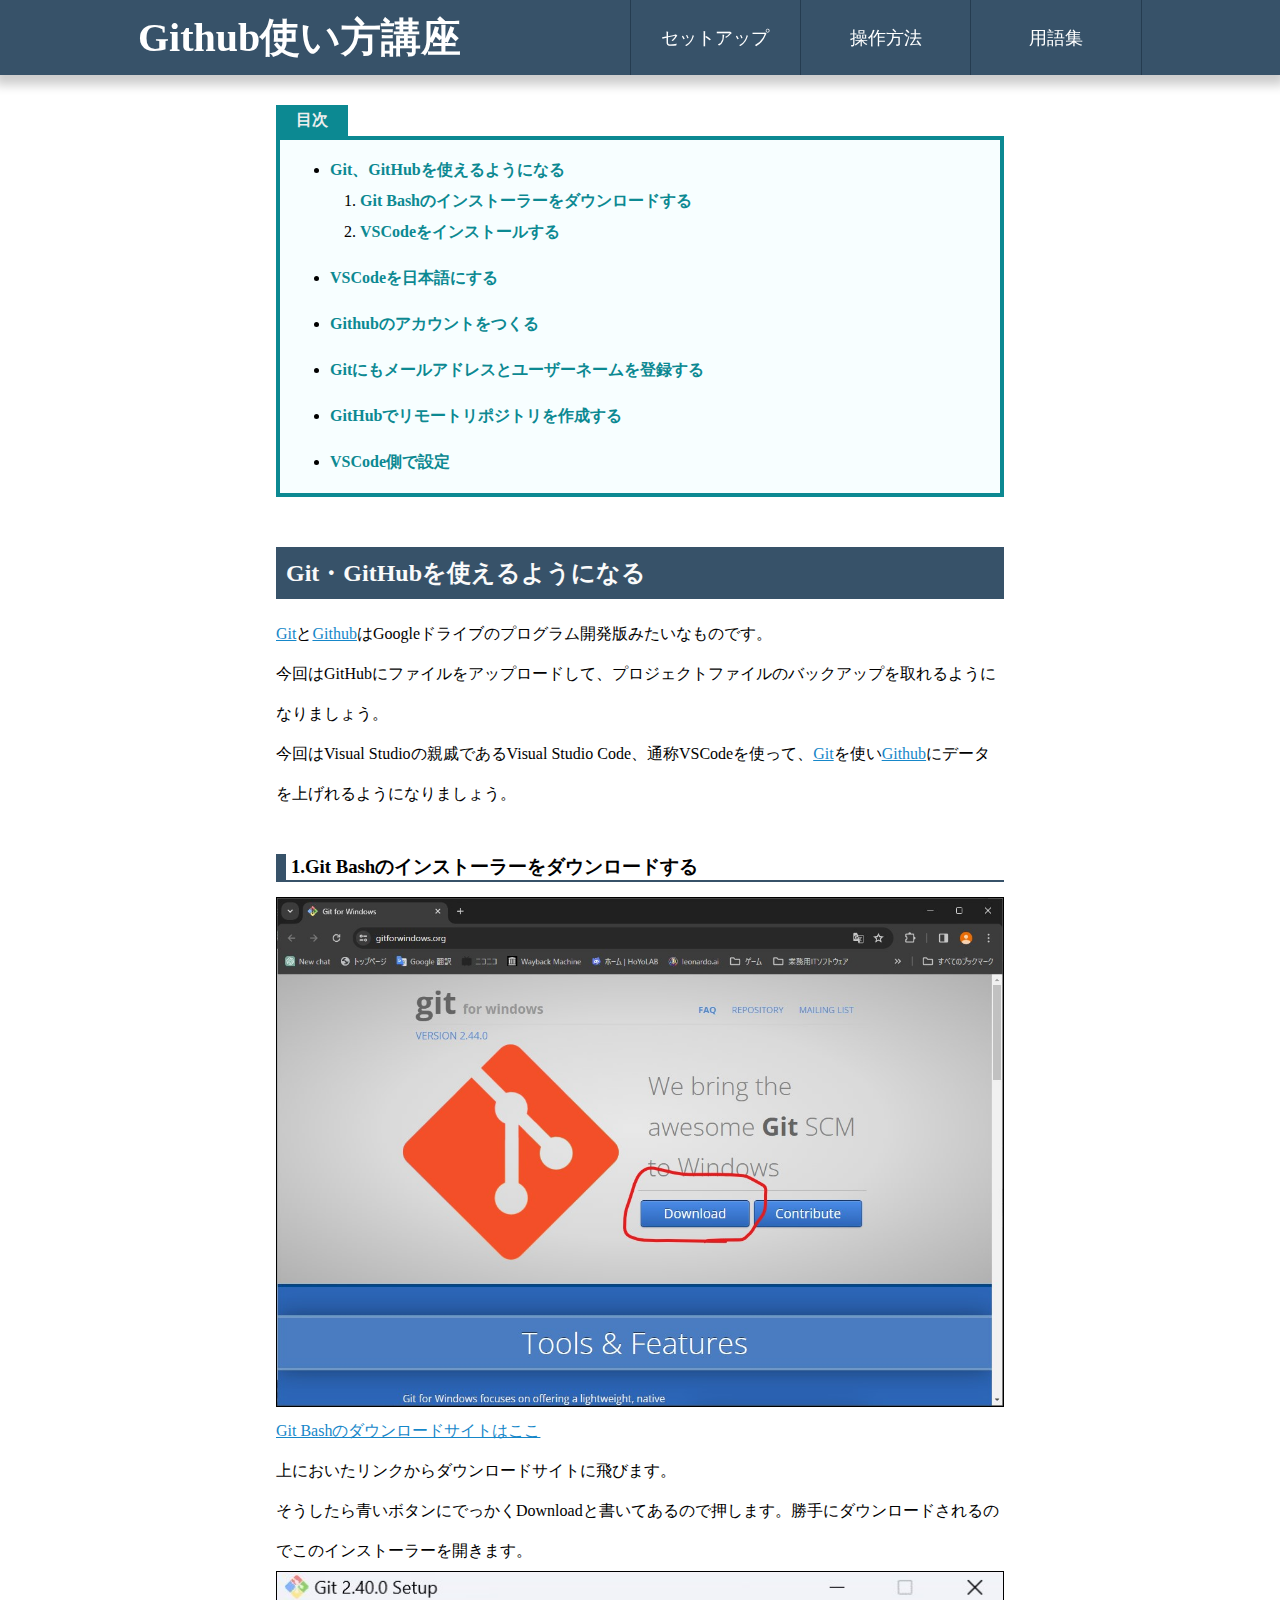
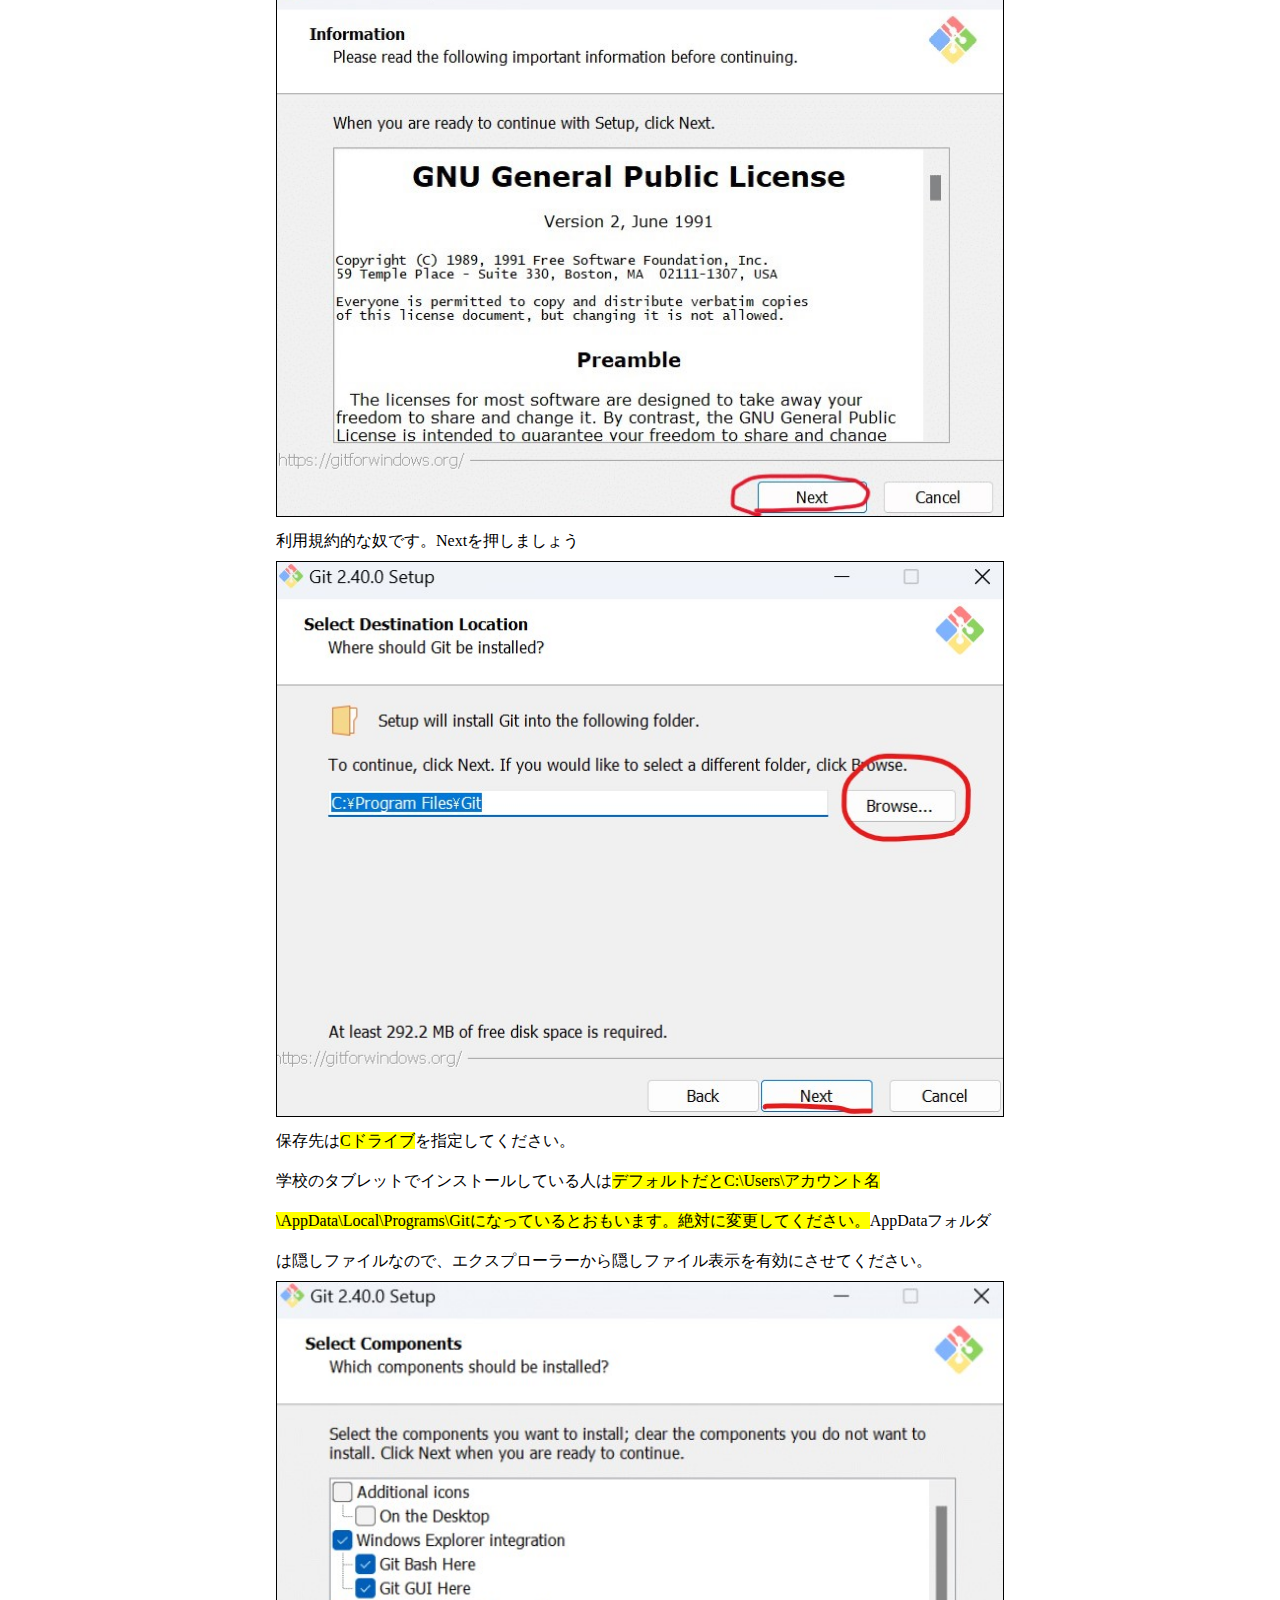
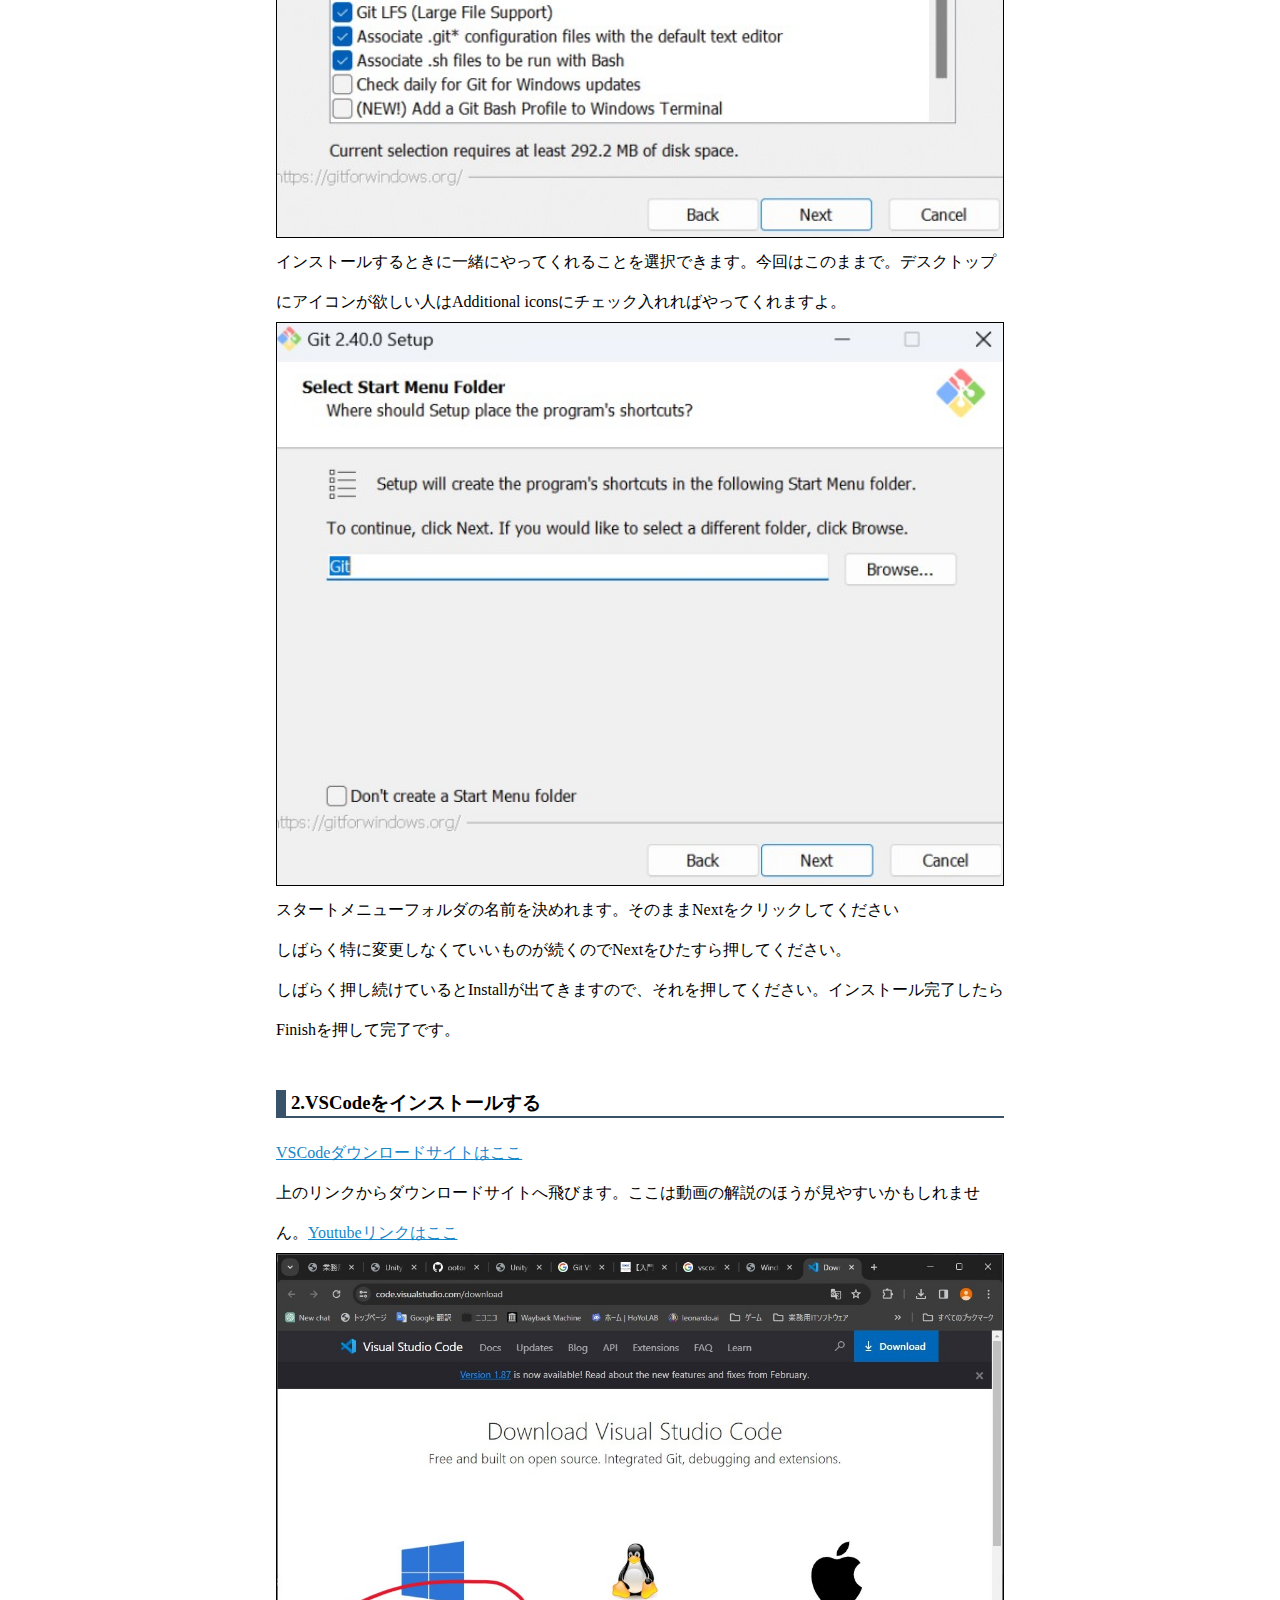
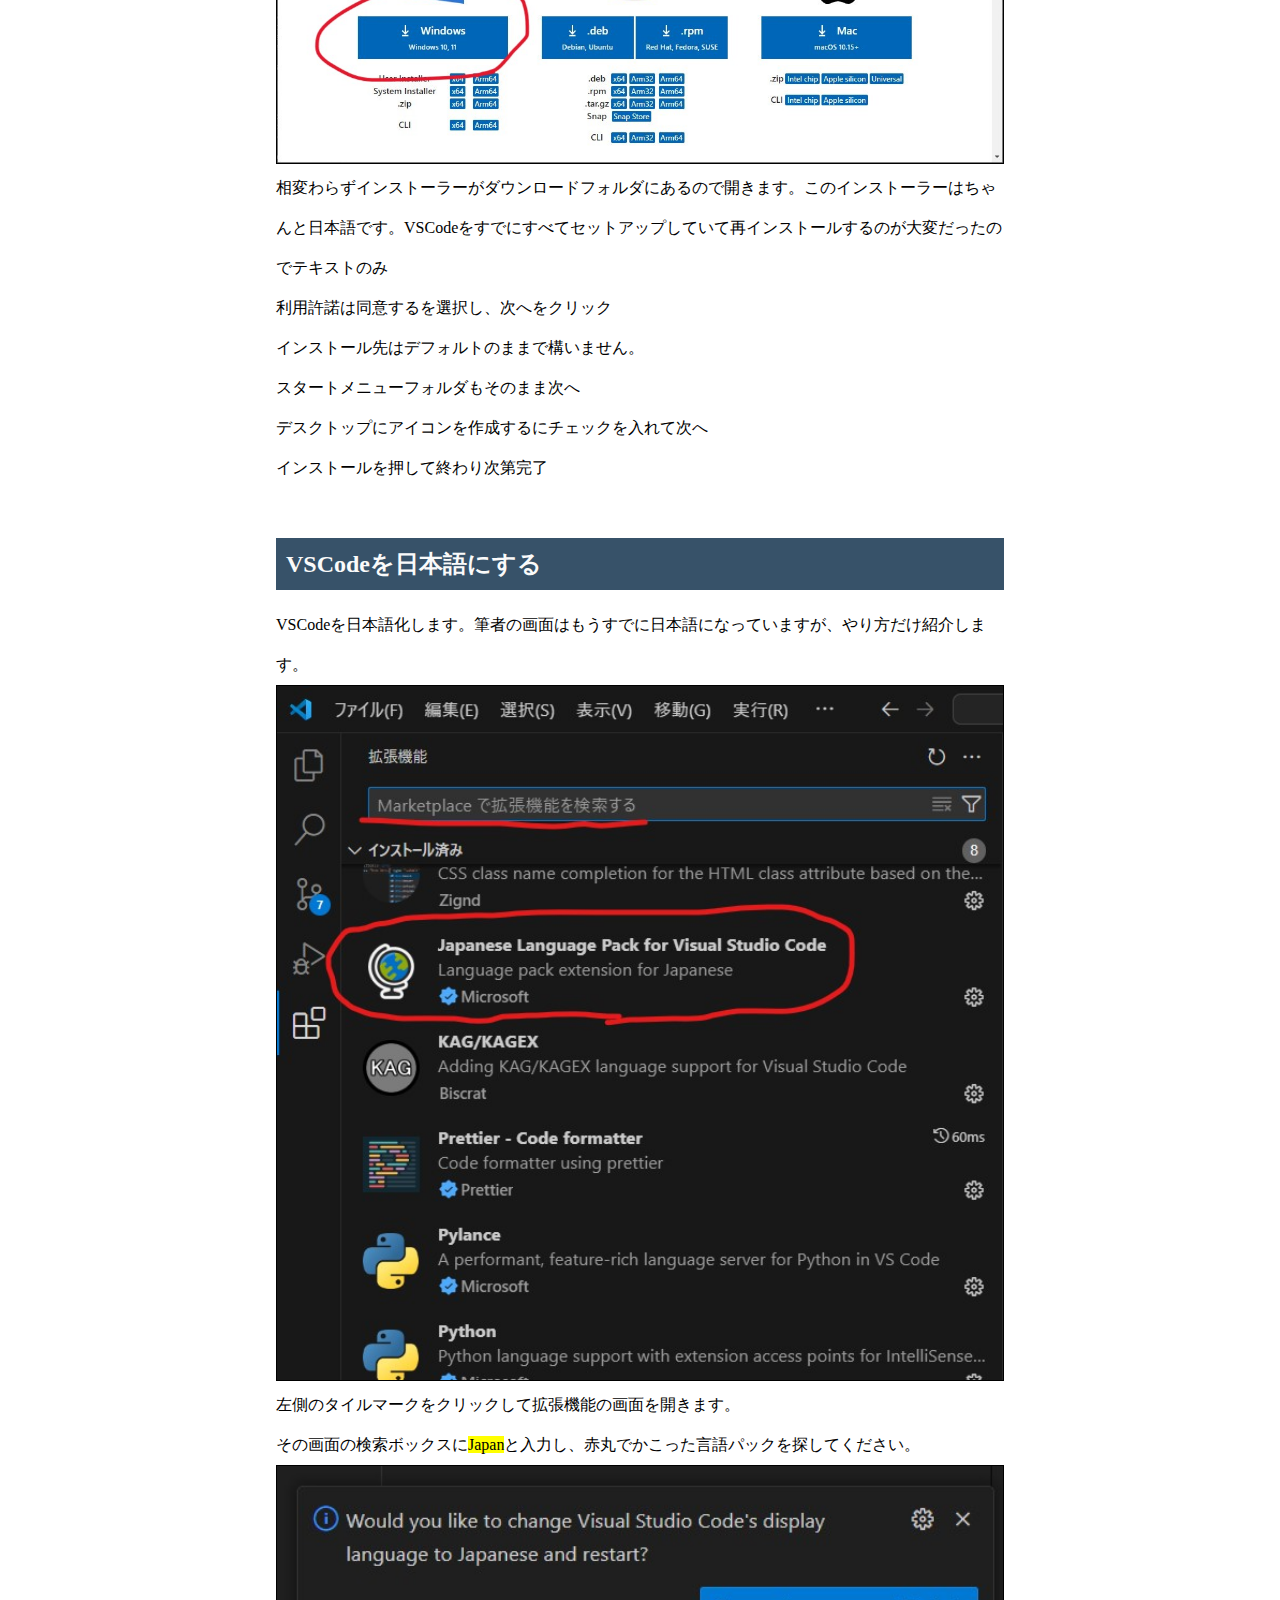
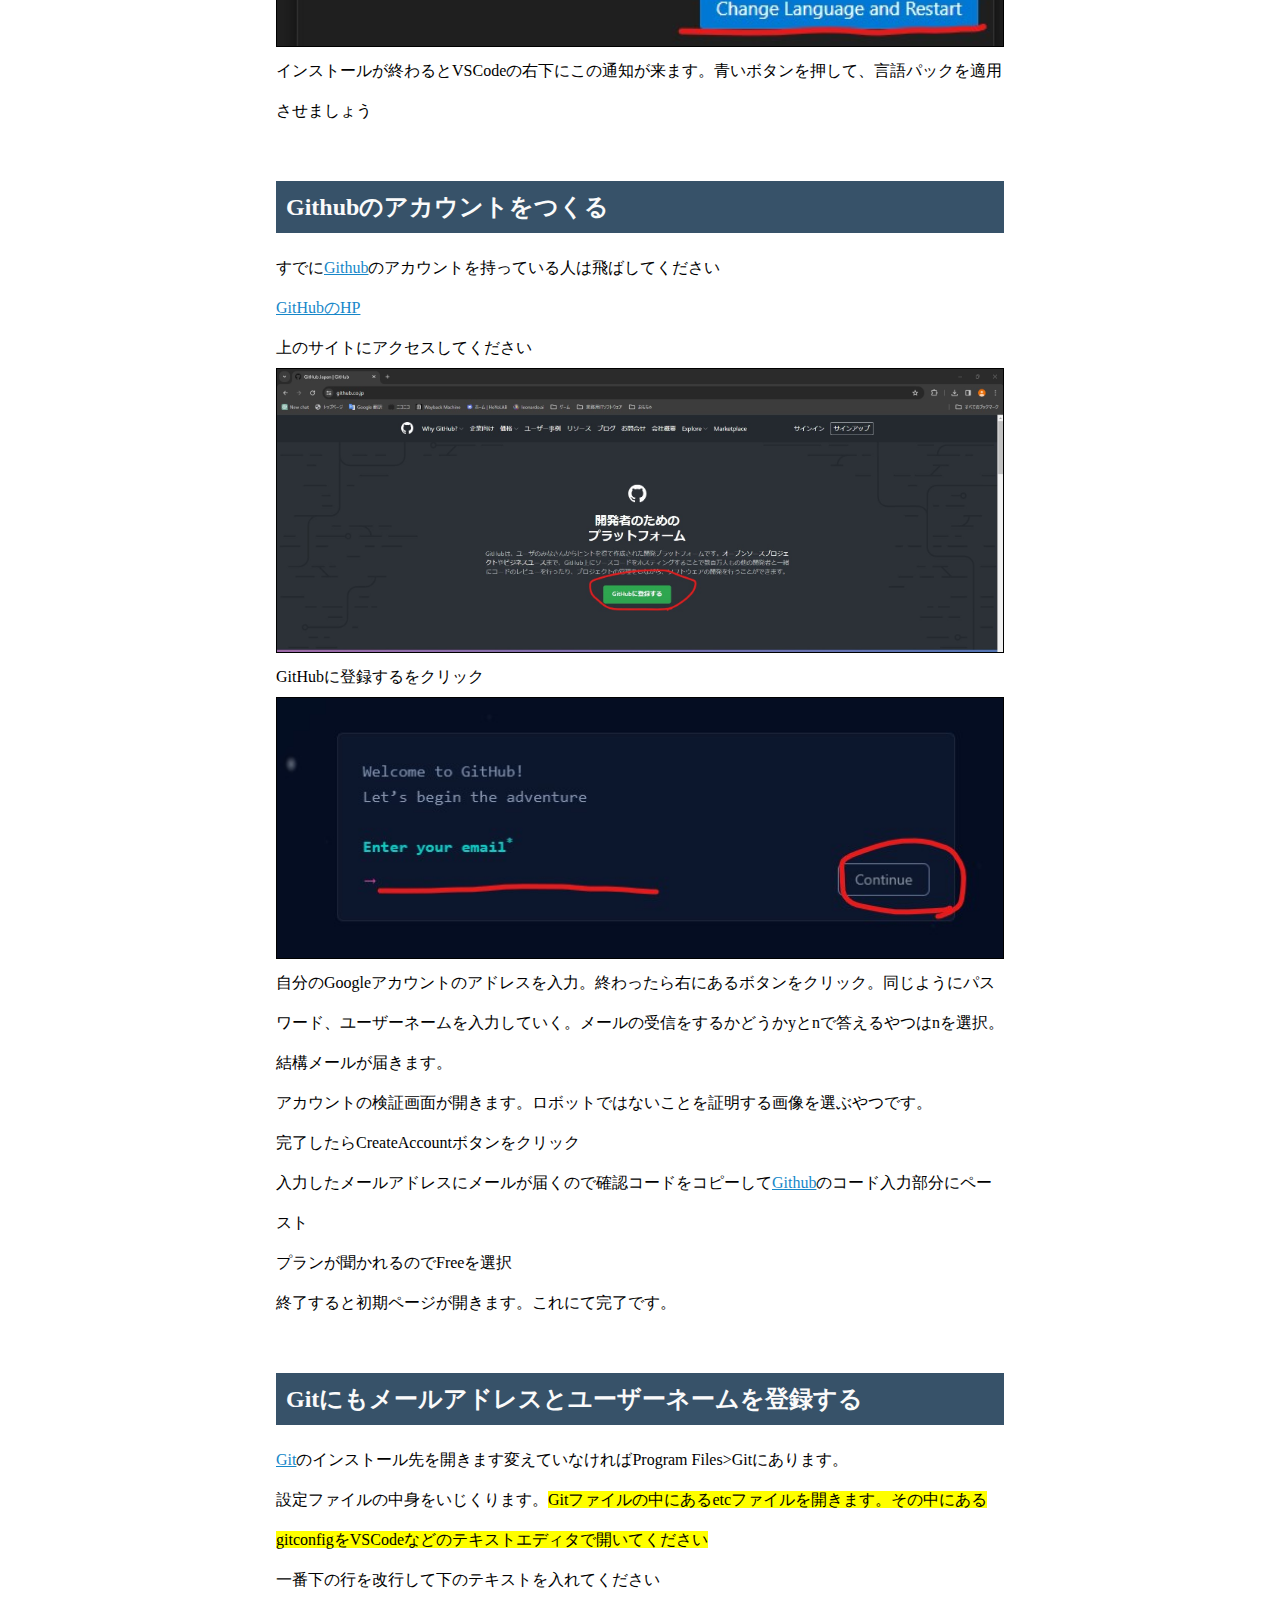
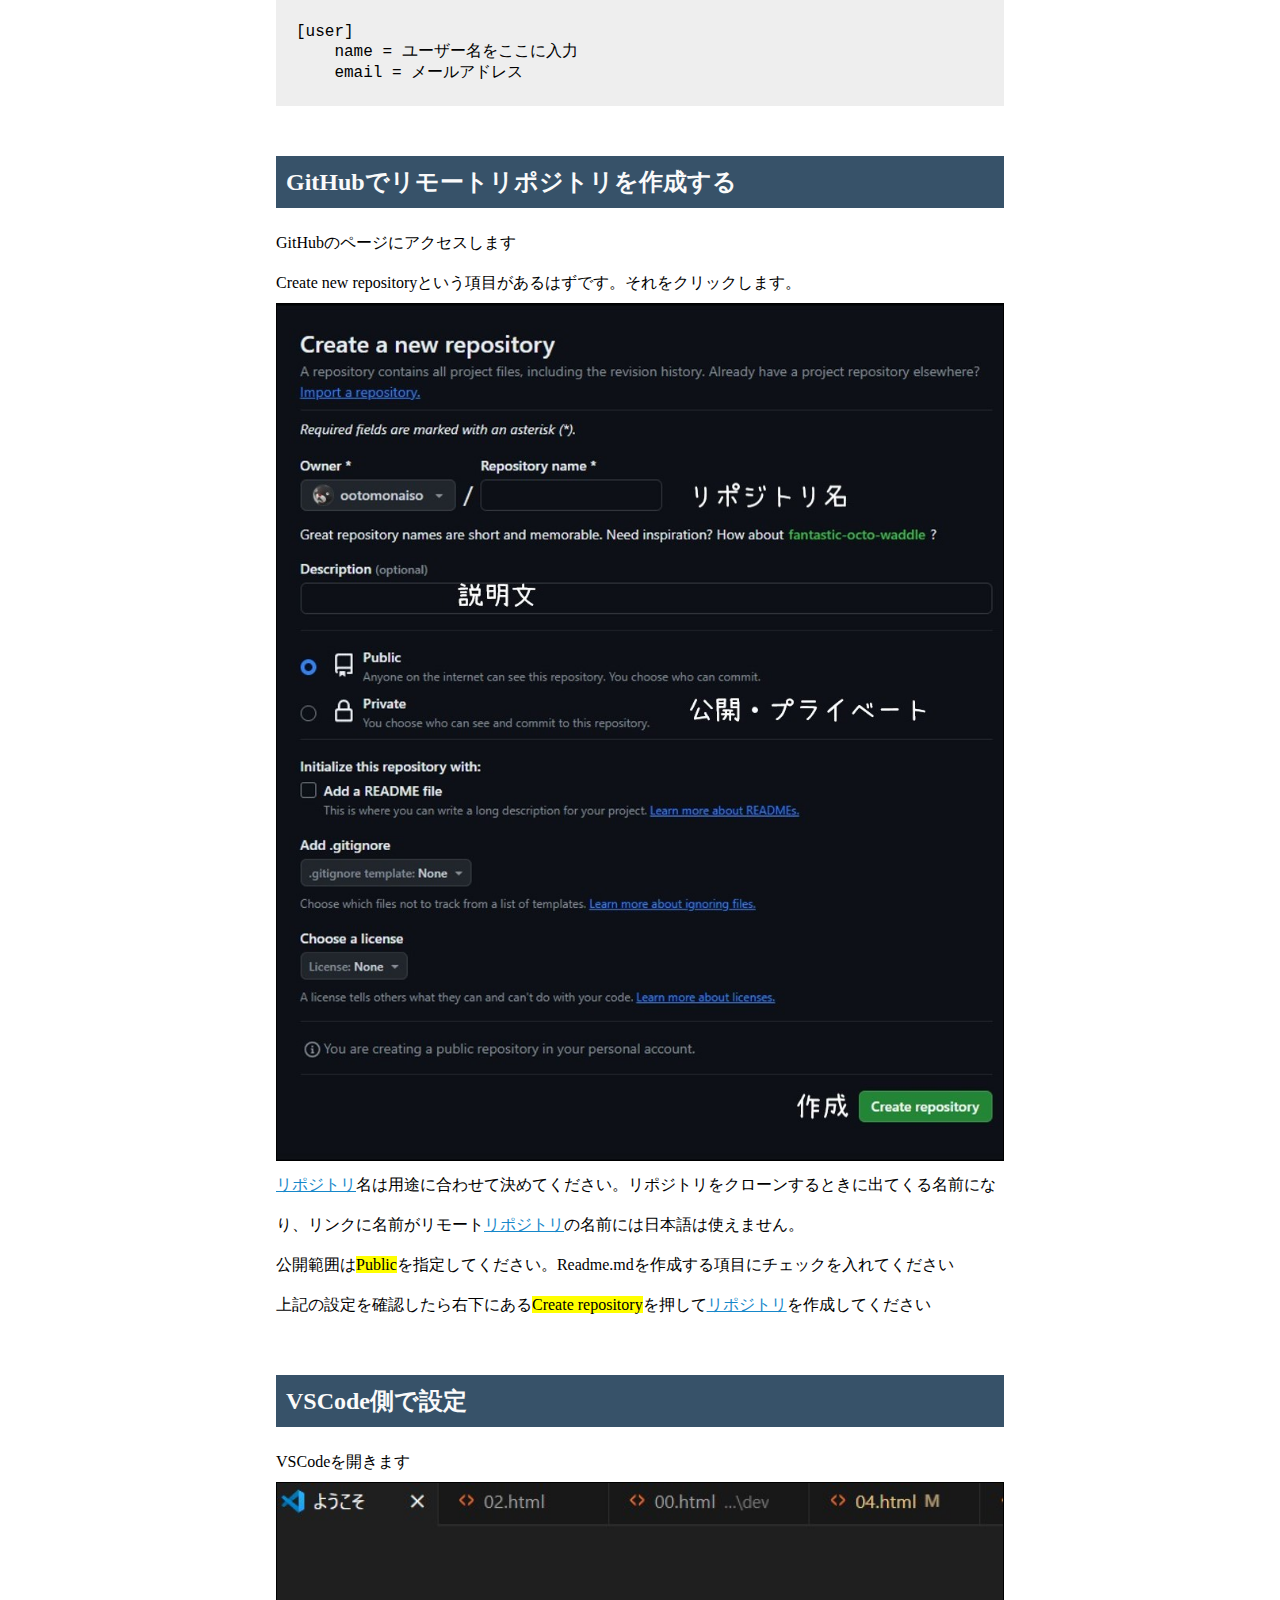
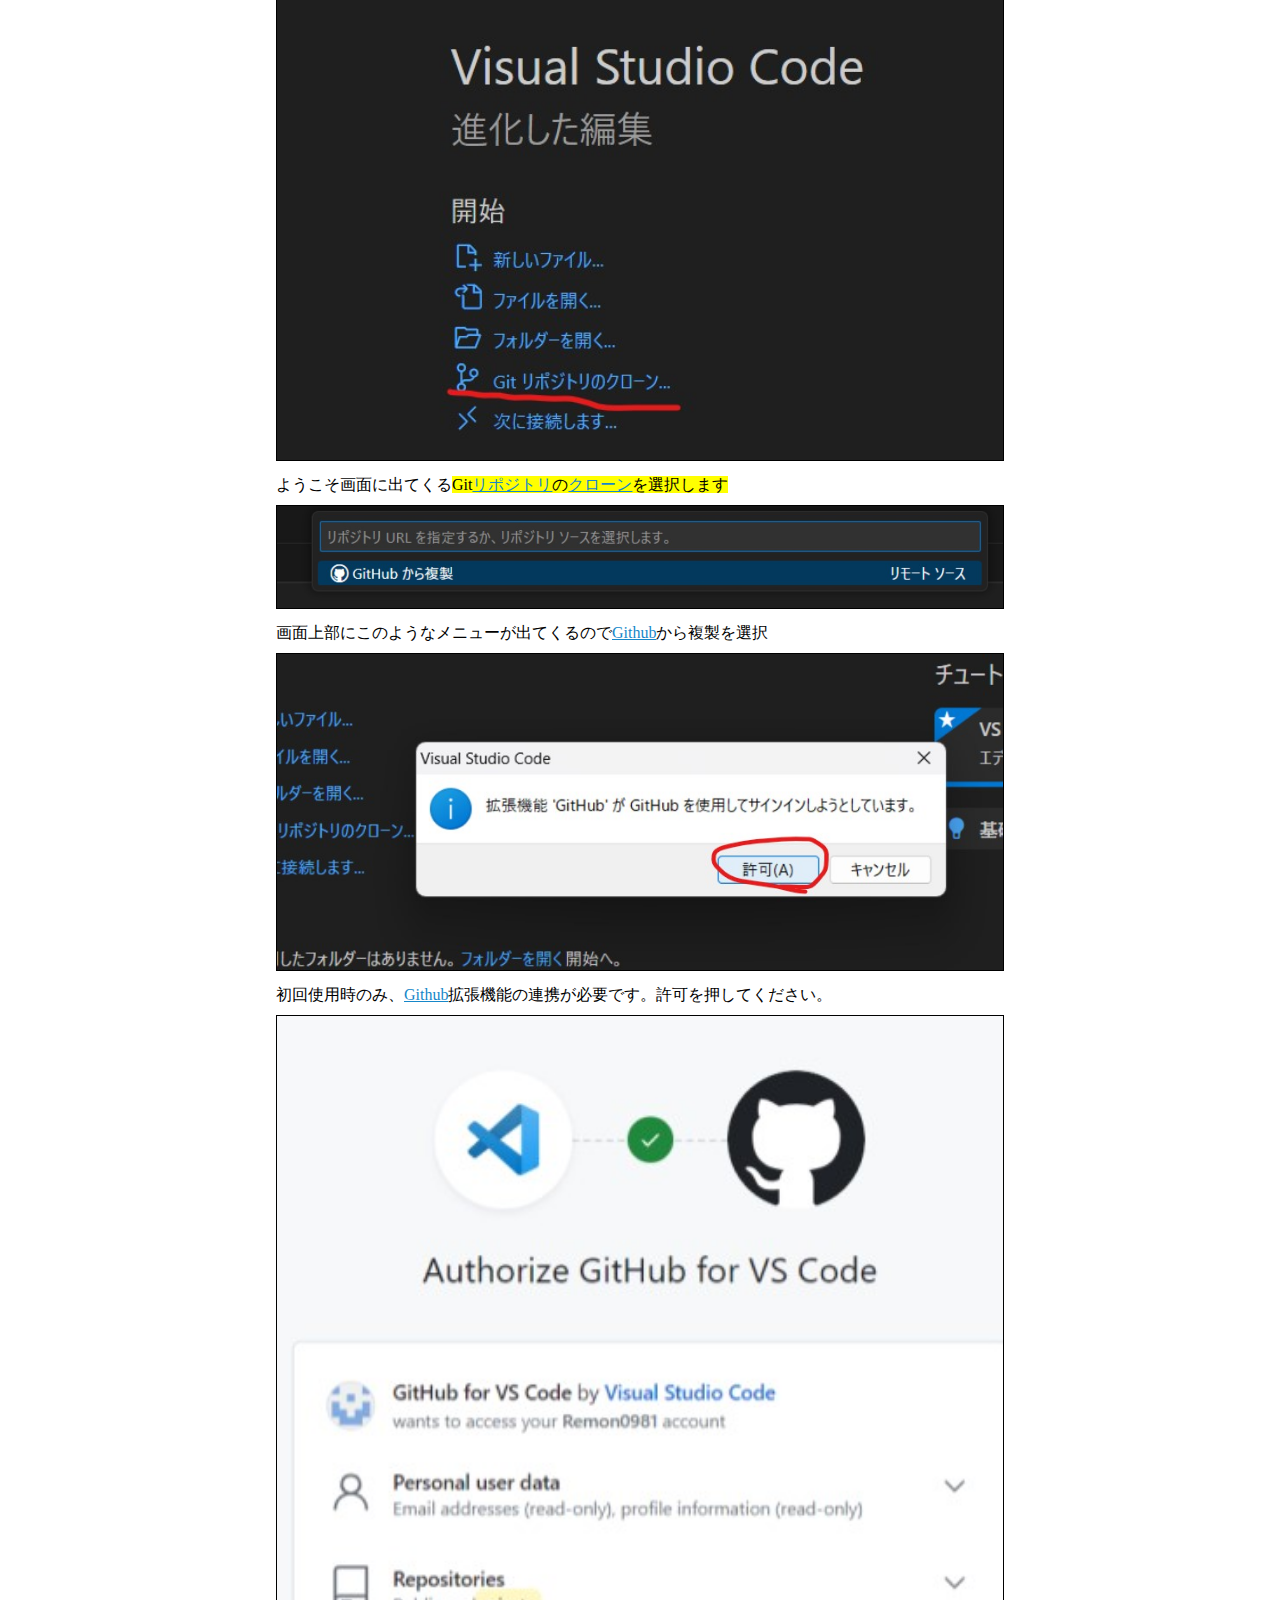
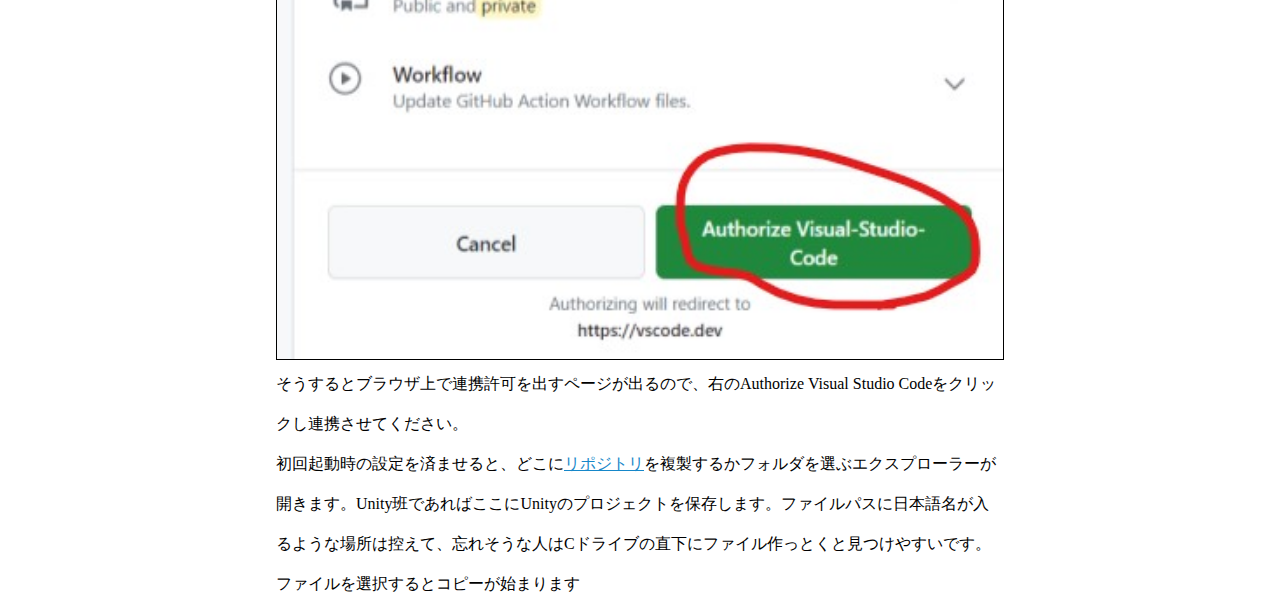
<file: index.html>
<!DOCTYPE html>
<html lang="ja">

<head>
	<meta charset="UTF-8">
	<meta name="viewport" content="width=device-width, initial-scale=1.0">
	<title>Github・Gitつかいかた講座</title>
	<link rel="stylesheet" href="index.css">
</head>

<body>
	<header>
		<div class="header">
			<h1 class="header-title">Github<br class="titleBr">使い方講座</h1>
			<nav class="nav">
				<div class="nav-list">
					<a class="nav__item" href="index.html">セットアップ</a>
					<a class="nav__item" href="usage.html">操作方法</a>
					<a class="nav__item" href="glossary.html">用語集</a>
				</div>
			</nav>
			<div class="header-hamburger">
				<span class="header-hamburger__line"></span>
				<span class="header-hamburger__line"></span>
				<span class="header-hamburger__line"></span>
			</div>
		</div>
	</header>

	<main>
		<div class="toc">
			<div class="toc__label">目次</div>
			<div class="toc-content">
				<ul class="toc-list">
					<li>
						<a href="#gitUse">Git、GitHubを使えるようになる</a>
						<ol class="toc-list">
							<li><a href="#installer">Git&nbsp;Bashのインストーラーをダウンロードする</a></li>
							<li><a href="#install">VSCodeをインストールする</a></li>
						</ol>
					</li>

					<li><a href="#japanese">VSCodeを日本語にする</a></li>
					<li><a href="#acount">Githubのアカウントをつくる</a></li>
					<li><a href="#entry">Gitにもメールアドレスとユーザーネームを登録する</a></li>
					<li><a href="#repository">GitHubでリモートリポジトリを作成する</a></li>
					<li><a href="#setting">VSCode側で設定</a></li>
				</ul>
			</div>
		</div>
		<div class="content">
			<h2 id="gitUse">Git・GitHubを使えるようになる</h2>
				<p><a href="glossary.html#git">Git</a>と<a href="glossary.html#Github">Github</a>はGoogleドライブのプログラム開発版みたいなものです。</p>
				<p>今回はGitHubにファイルをアップロードして、プロジェクトファイルのバックアップを取れるようになりましょう。</p>
				<p>今回はVisual Studioの親戚であるVisual&nbsp;Studio&nbsp;Code、通称VSCodeを使って、<a href="glossary.html#git">Git</a>を使い<a
					href="glossary.html#Github">Github</a>にデータを上げれるようになりましょう。</p>

			<h3 id="installer">1.Git&nbsp;Bashのインストーラーをダウンロードする</h3>
				<img src="./images/19.jpg" alt="Gitins">
				<p>
					<a href="https://gitforwindows.org/" target="_blank" rel="noopener noreferrer">Git Bashのダウンロードサイトはここ</a>
				</p>
				<p>上においたリンクからダウンロードサイトに飛びます。</p>
				<p>そうしたら青いボタンにでっかくDownloadと書いてあるので押します。勝手にダウンロードされるのでこのインストーラーを開きます。</p>
				<img src="./images/20.jpg" alt="Gitins">
				<p>利用規約的な奴です。Nextを押しましょう</p>
				<img src="./images/21.jpg" alt="Gitins">
				<p>保存先は<mark>Cドライブ</mark>を指定してください。<br>
				学校のタブレットでインストールしている人は<mark>デフォルトだとC:\Users\アカウント名\AppData\Local\Programs\Gitになっているとおもいます。絶対に変更してください。</mark>AppDataフォルダは隠しファイルなので、エクスプローラーから隠しファイル表示を有効にさせてください。
				</p>
				<img src="./images/22.jpg" alt="Gitins">
				<p>インストールするときに一緒にやってくれることを選択できます。今回はこのままで。デスクトップにアイコンが欲しい人はAdditional&nbsp;iconsにチェック入れればやってくれますよ。</p>
				<img src="./images/23.jpg" alt="Gitins">
				<p>スタートメニューフォルダの名前を決めれます。そのままNextをクリックしてください</p>
				<p>しばらく特に変更しなくていいものが続くのでNextをひたすら押してください。</p>
				<p>しばらく押し続けているとInstallが出てきますので、それを押してください。インストール完了したらFinishを押して完了です。</p>

			<h3 id="install">2.VSCodeをインストールする</h3>
				<p>
					<a href="https://code.visualstudio.com/download" target="_blank"
					rel="noopener noreferrer">VSCodeダウンロードサイトはここ</a>
				</p>
				<p>上のリンクからダウンロードサイトへ飛びます。ここは動画の解説のほうが見やすいかもしれません。<a href="https://youtu.be/wl_OASLKhRA" target="_blank"rel="noopener noreferrer">Youtubeリンクはここ</a></p>
				<img src="./images/24.jpg" alt="VSins">
				<p>相変わらずインストーラーがダウンロードフォルダにあるので開きます。このインストーラーはちゃんと日本語です。VSCodeをすでにすべてセットアップしていて再インストールするのが大変だったのでテキストのみ</p>
				<p>利用許諾は同意するを選択し、次へをクリック</p>
				<p>インストール先はデフォルトのままで構いません。</p>
				<p>スタートメニューフォルダもそのまま次へ</p>
				<p>デスクトップにアイコンを作成するにチェックを入れて次へ</p>
				<p>インストールを押して終わり次第完了</p>

			<h2 id="japanese">VSCodeを日本語にする</h2>
				<p>VSCodeを日本語化します。筆者の画面はもうすでに日本語になっていますが、やり方だけ紹介します。</p>
				<img src="./images/25.jpg" alt="VSins">
				<p>左側のタイルマークをクリックして拡張機能の画面を開きます。</p>
				<p>その画面の検索ボックスに<mark>Japan</mark>と入力し、赤丸でかこった言語パックを探してください。</p>
				<img src="./images/26.jpg" alt="VSins">
				<p>インストールが終わるとVSCodeの右下にこの通知が来ます。青いボタンを押して、言語パックを適用させましょう</p>
			<h2 class="smTitle" id="acount">Githubのアカウントをつくる</h2>
				<p>すでに<a href="glossary.html#Github">Github</a>のアカウントを持っている人は飛ばしてください</p>
				<p>
					<a href="https://github.co.jp/" target="_blank" rel="noopener noreferrer">GitHubのHP</a>
				</p>
				<p>上のサイトにアクセスしてください</p>
				<img src="./images/27.jpg" alt="Gitins">
				<p>GitHubに登録するをクリック</p>
				<img src="./images/28.jpg" alt="Gitins">
				<p>自分のGoogleアカウントのアドレスを入力。終わったら右にあるボタンをクリック。同じようにパスワード、ユーザーネームを入力していく。メールの受信をするかどうかyとnで答えるやつはnを選択。結構メールが届きます。</p>
				<p>アカウントの検証画面が開きます。ロボットではないことを証明する画像を選ぶやつです。</p>
				<p>完了したらCreateAccountボタンをクリック</p>
				<p>入力したメールアドレスにメールが届くので確認コードをコピーして<a href="glossary.html#Github">Github</a>のコード入力部分にペースト</p>
				<p>プランが聞かれるのでFreeを選択</p>
				<p>終了すると初期ページが開きます。これにて完了です。</p>

			<h2 id="entry">Gitにもメールアドレスとユーザーネームを登録する</h2>
				<p><a href="glossary.html#git">Git</a>のインストール先を開きます変えていなければProgram Files>Gitにあります。</p>
				<p>設定ファイルの中身をいじくります。<mark>Gitファイルの中にあるetcファイルを開きます。その中にあるgitconfigをVSCodeなどのテキストエディタで開いてください</mark></p>
				<p>一番下の行を改行して下のテキストを入れてください</p>
			<pre>
					<code>
						[user]
						&nbsp;&nbsp;&nbsp;&nbsp;name = ユーザー名をここに入力
						&nbsp;&nbsp;&nbsp;&nbsp;email = メールアドレス
					</code>
				</pre>

			<h2 id="repository">GitHubでリモートリポジトリを作成する</h2>
				<p>GitHubのページにアクセスします</p>
				<p>Create&nbsp;new&nbsp;repositoryという項目があるはずです。それをクリックします。</p>
				<img src="./images/34.jpg" alt="remote">
				<p><a href="glossary.html#ripository">リポジトリ</a>名は用途に合わせて決めてください。リポジトリをクローンするときに出てくる名前になり、リンクに名前がリモート<a
					href="glossary.html#ripository">リポジトリ</a>の名前には日本語は使えません。</p>
				<p>公開範囲は<mark>Public</mark>を指定してください。<mark></mark>Readme.mdを作成する項目にチェックを入れてください</p>
				<p>上記の設定を確認したら右下にある<mark>Create&nbsp;repository</mark>を押して<a href="glossary.html#ripository">リポジトリ</a>を作成してください</p>

			<h2 id="setting">VSCode側で設定</h2>
				<p>VSCodeを開きます</p>
				<img src="./images/32.jpg" alt="VSconect">
				<p>ようこそ画面に出てくる<mark>Git<a href="glossary.html#ripository">リポジトリ</a>の<a
						href="glossary.html#clone">クローン</a>を選択します</mark></p>
				<img src="./images/33.jpg" alt="VSconect">
				<p>画面上部にこのようなメニューが出てくるので<a href="glossary.html#Github">Github</a>から複製を選択</p>
				<img src="./images/35.jpg" alt="VSconect">
				<p>初回使用時のみ、<a href="glossary.html#Github">Github</a>拡張機能の連携が必要です。許可を押してください。</p>
				<img src="./images/36.jpg" alt="VSconect">
				<p>そうするとブラウザ上で連携許可を出すページが出るので、右のAuthorize&nbsp;Visual&nbsp;Studio&nbsp;Codeをクリックし連携させてください。</p>
				<p>初回起動時の設定を済ませると、どこに<a
					href="glossary.html#ripository">リポジトリ</a>を複製するかフォルダを選ぶエクスプローラーが開きます。Unity班であればここにUnityのプロジェクトを保存します。ファイルパスに日本語名が入るような場所は控えて、忘れそうな人はCドライブの直下にファイル作っとくと見つけやすいです。
				</p>
				<p>ファイルを選択するとコピーが始まります</p>
		</div>
	</main>
	<script src="index.js"></script>
</body>

</html>
</file>
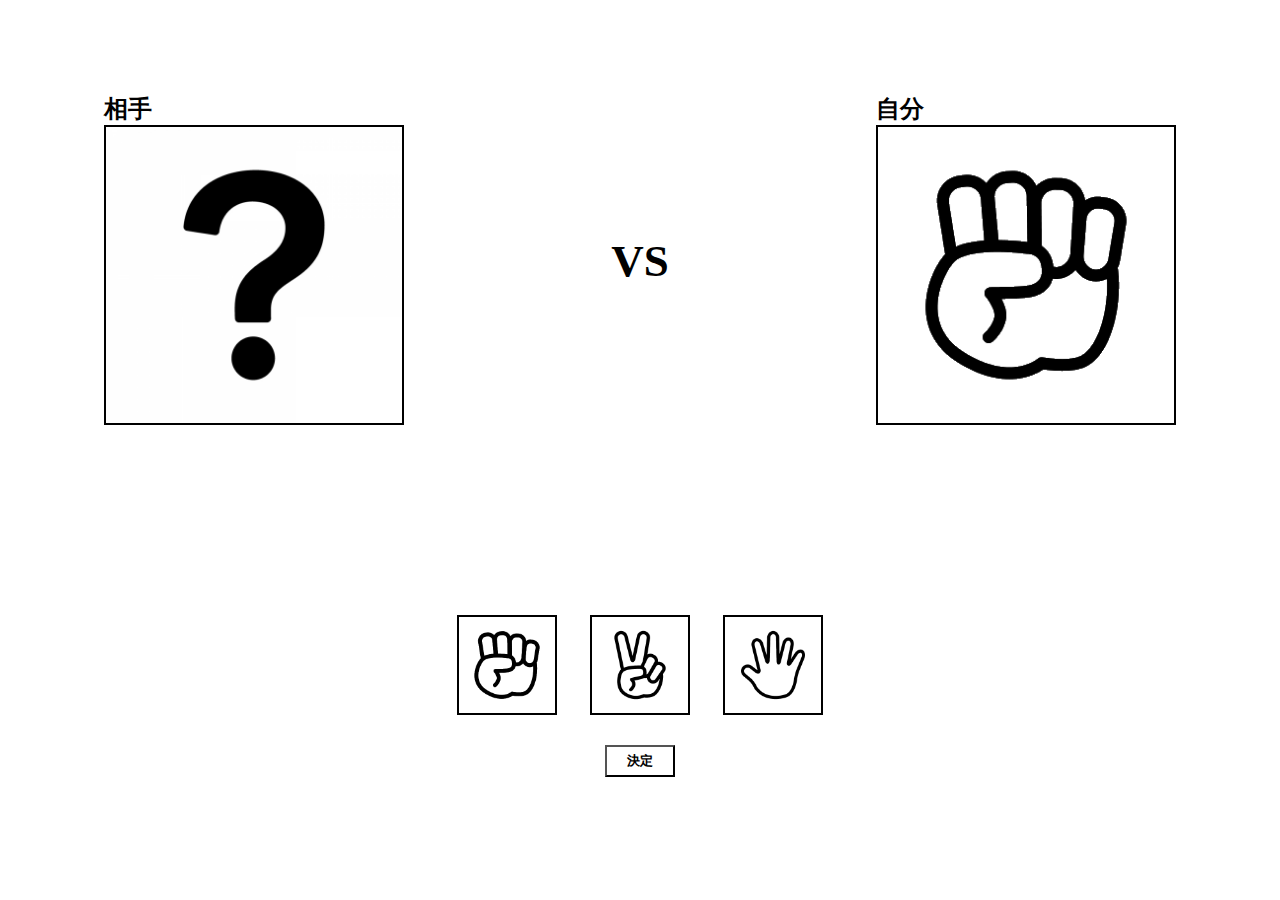
<file: じゃんけんゲーム/index.html>
<!DOCTYPE html>
<html lang="ja">

<head>
    <meta charset="UTF-8">
    <meta name="viewport" content="width=device-width, initial-scale=1.0">
    <title>じゃじゃんけん</title>
    <link rel="stylesheet" href="index.css">
</head>

<body>
    <div class="field">
        <div class="above">
            <div class="enemy">
                <h2 class="name">相手</h2>
                <img class="box enemyBox" src="./images/question.jpg">
            </div>
            <h1>VS</h1>
            <div class="mine">
                <h2 class="name">自分</h2>
                <img class="box myBox" src="./images/rock.png">
            </div>
        </div>
        <div class="below">
            <div class="choices">
                <img class="choice rock" src="./images/rock.png">
                <img class="choice scissors" src="./images/scissors.png">
                <img class="choice paper" src="./images/paper.png">
            </div>
            <button class="btn">決定</button>
        </div>
    </div>
    <div class="end none">
        <h1 class="result">結果</h1>
        <button class="replay">もう一度遊ぶ</button>
    </div>

    <div class="aiko none">
        <img class="hukidasi" src="./images/hukidasi.png" alt="">
        <h1 class="alert">もう一度!</h1>
    </div>

    <div class="motion none">
        <h1>じゃんけん...</h1>
        <div class="motions">
            <img class="eneMotion" src="./images/rock.png">
            <img class="myMotion" src="./images/rock.png">
        </div>
    </div>

    <script src="index.js"></script>
</body>

</html>
</file>
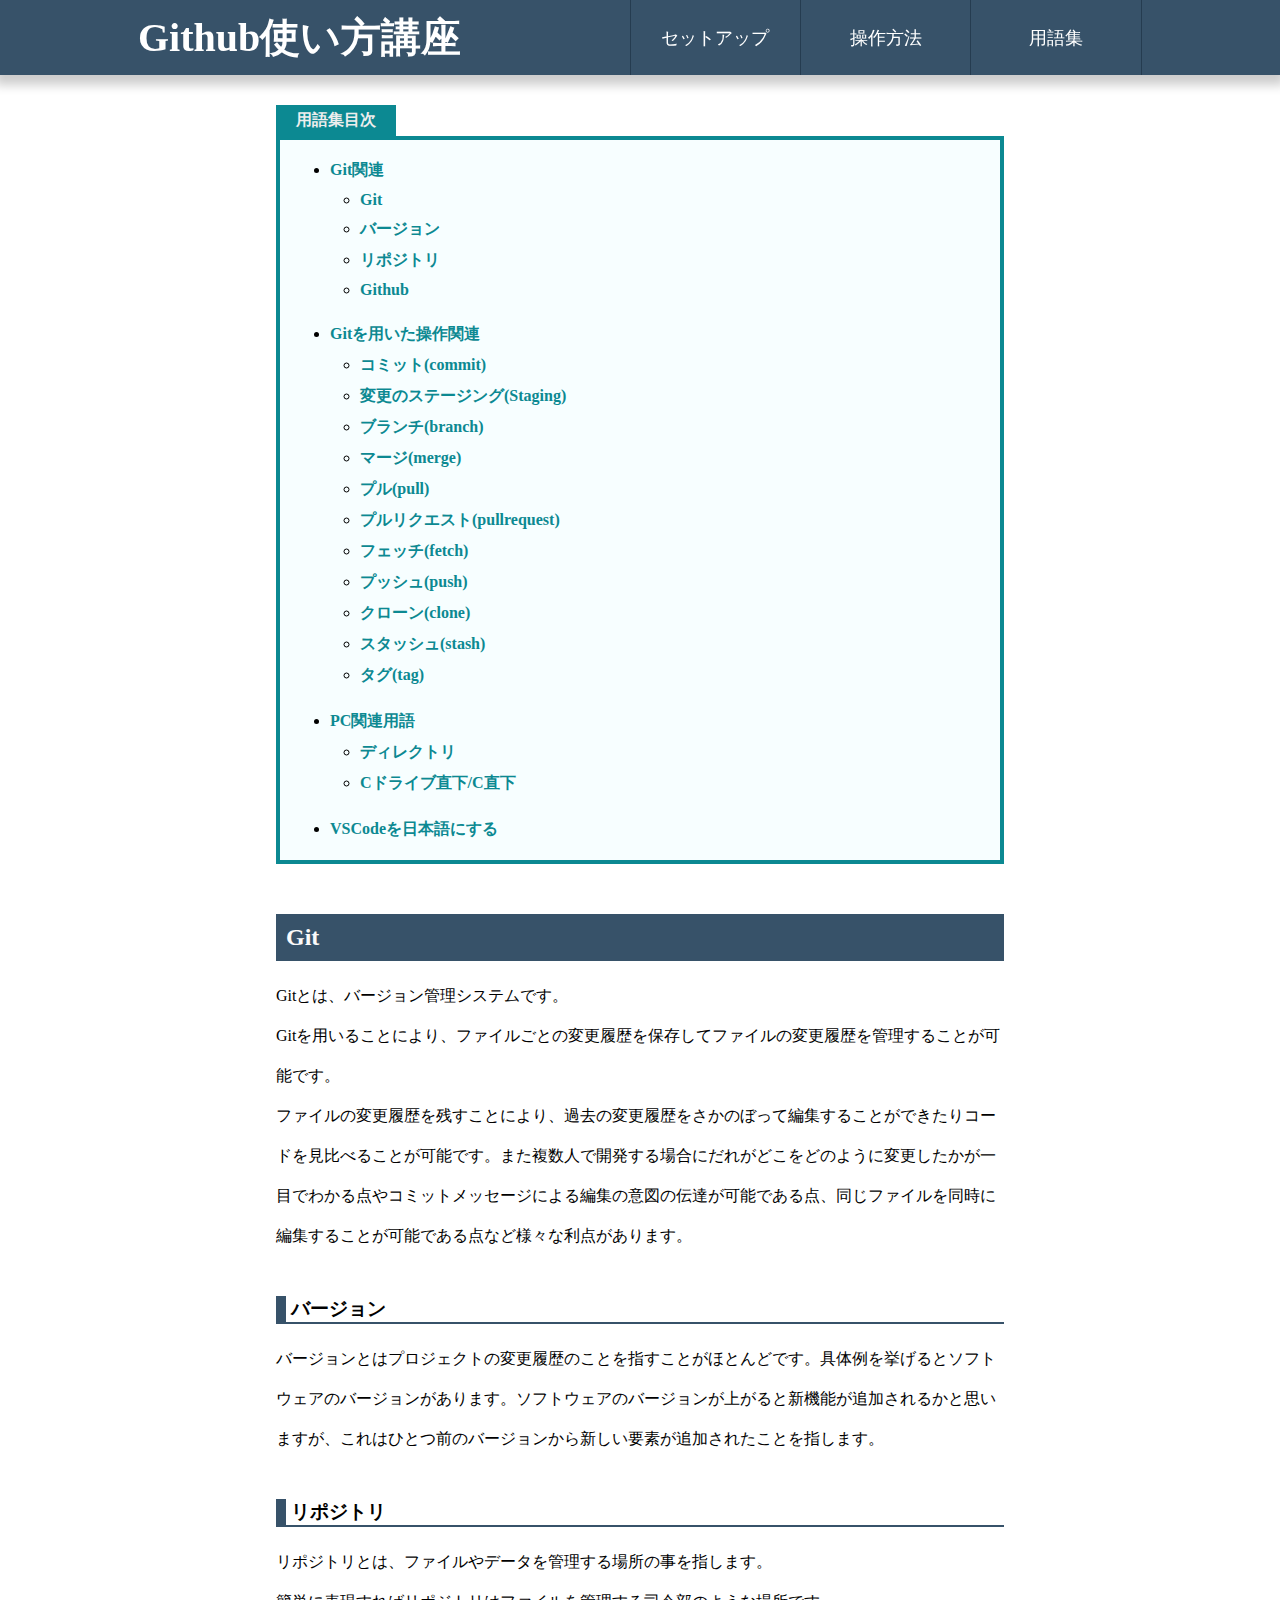
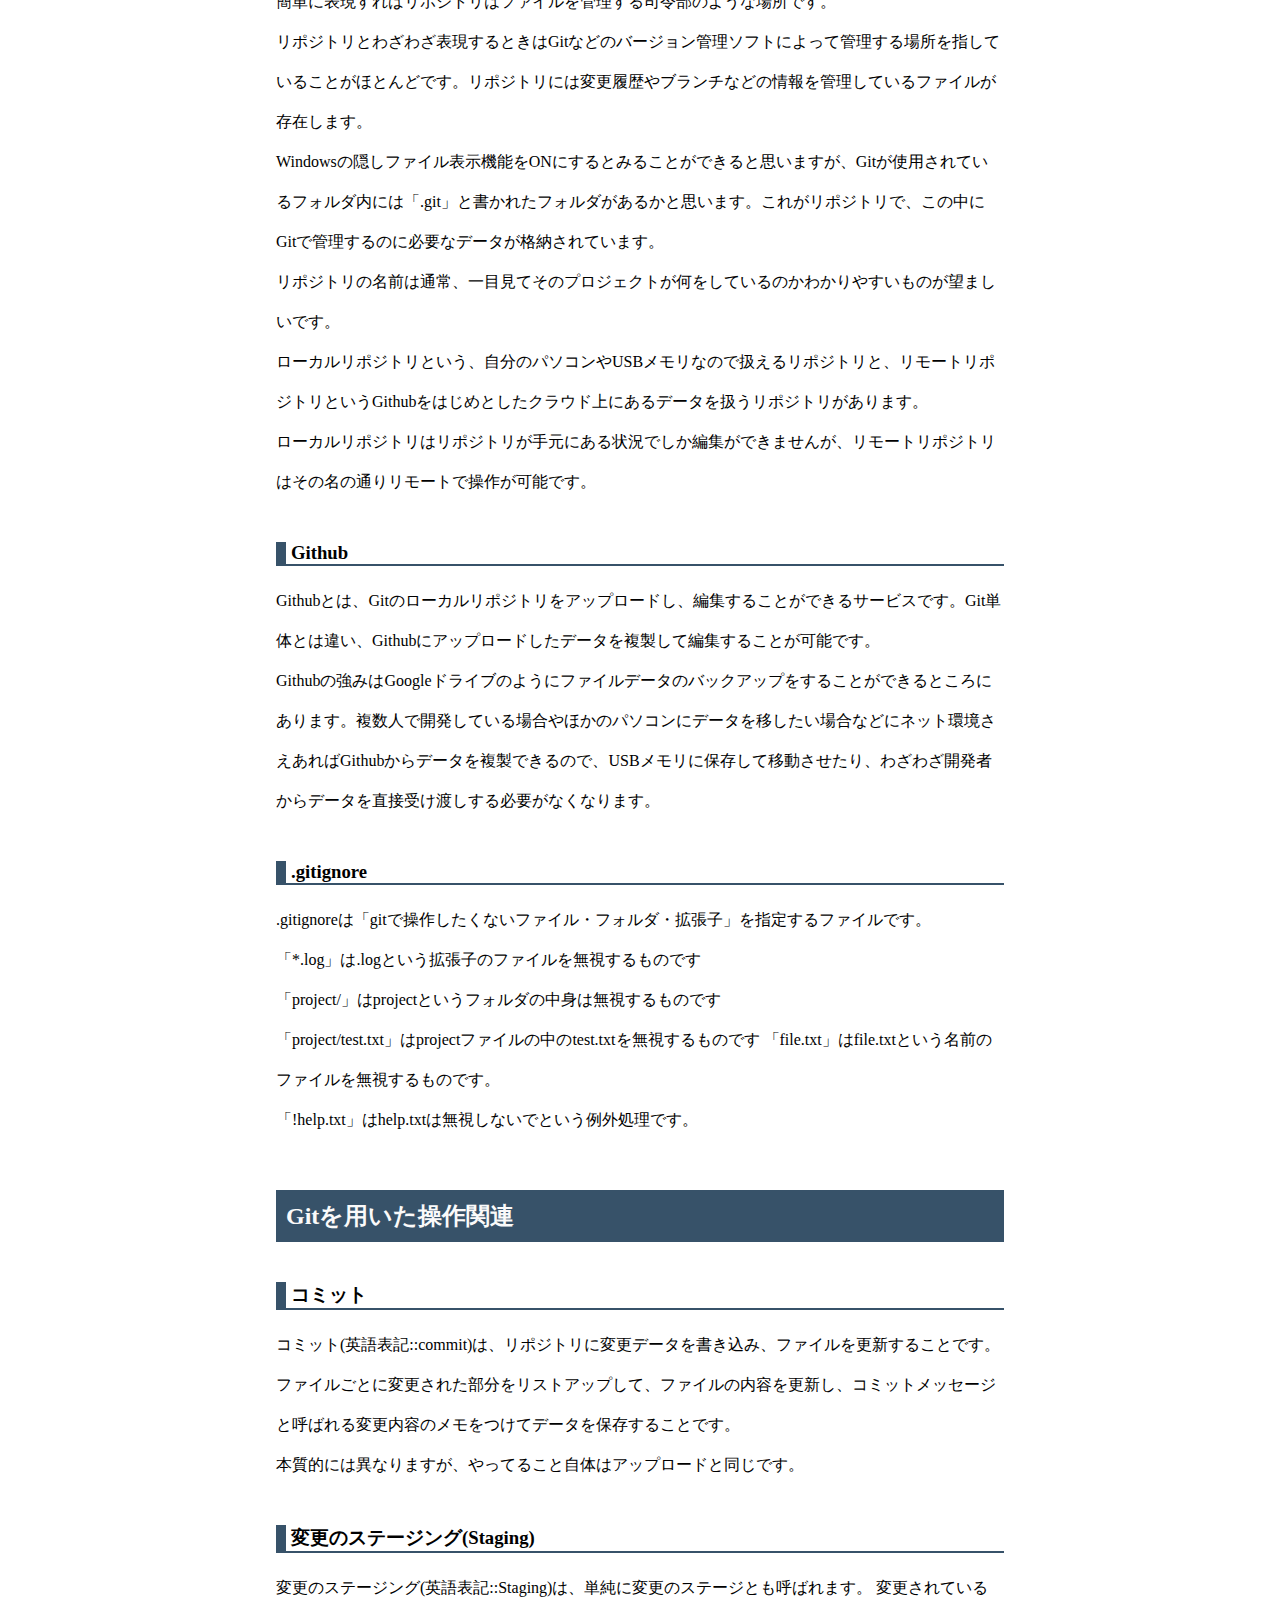
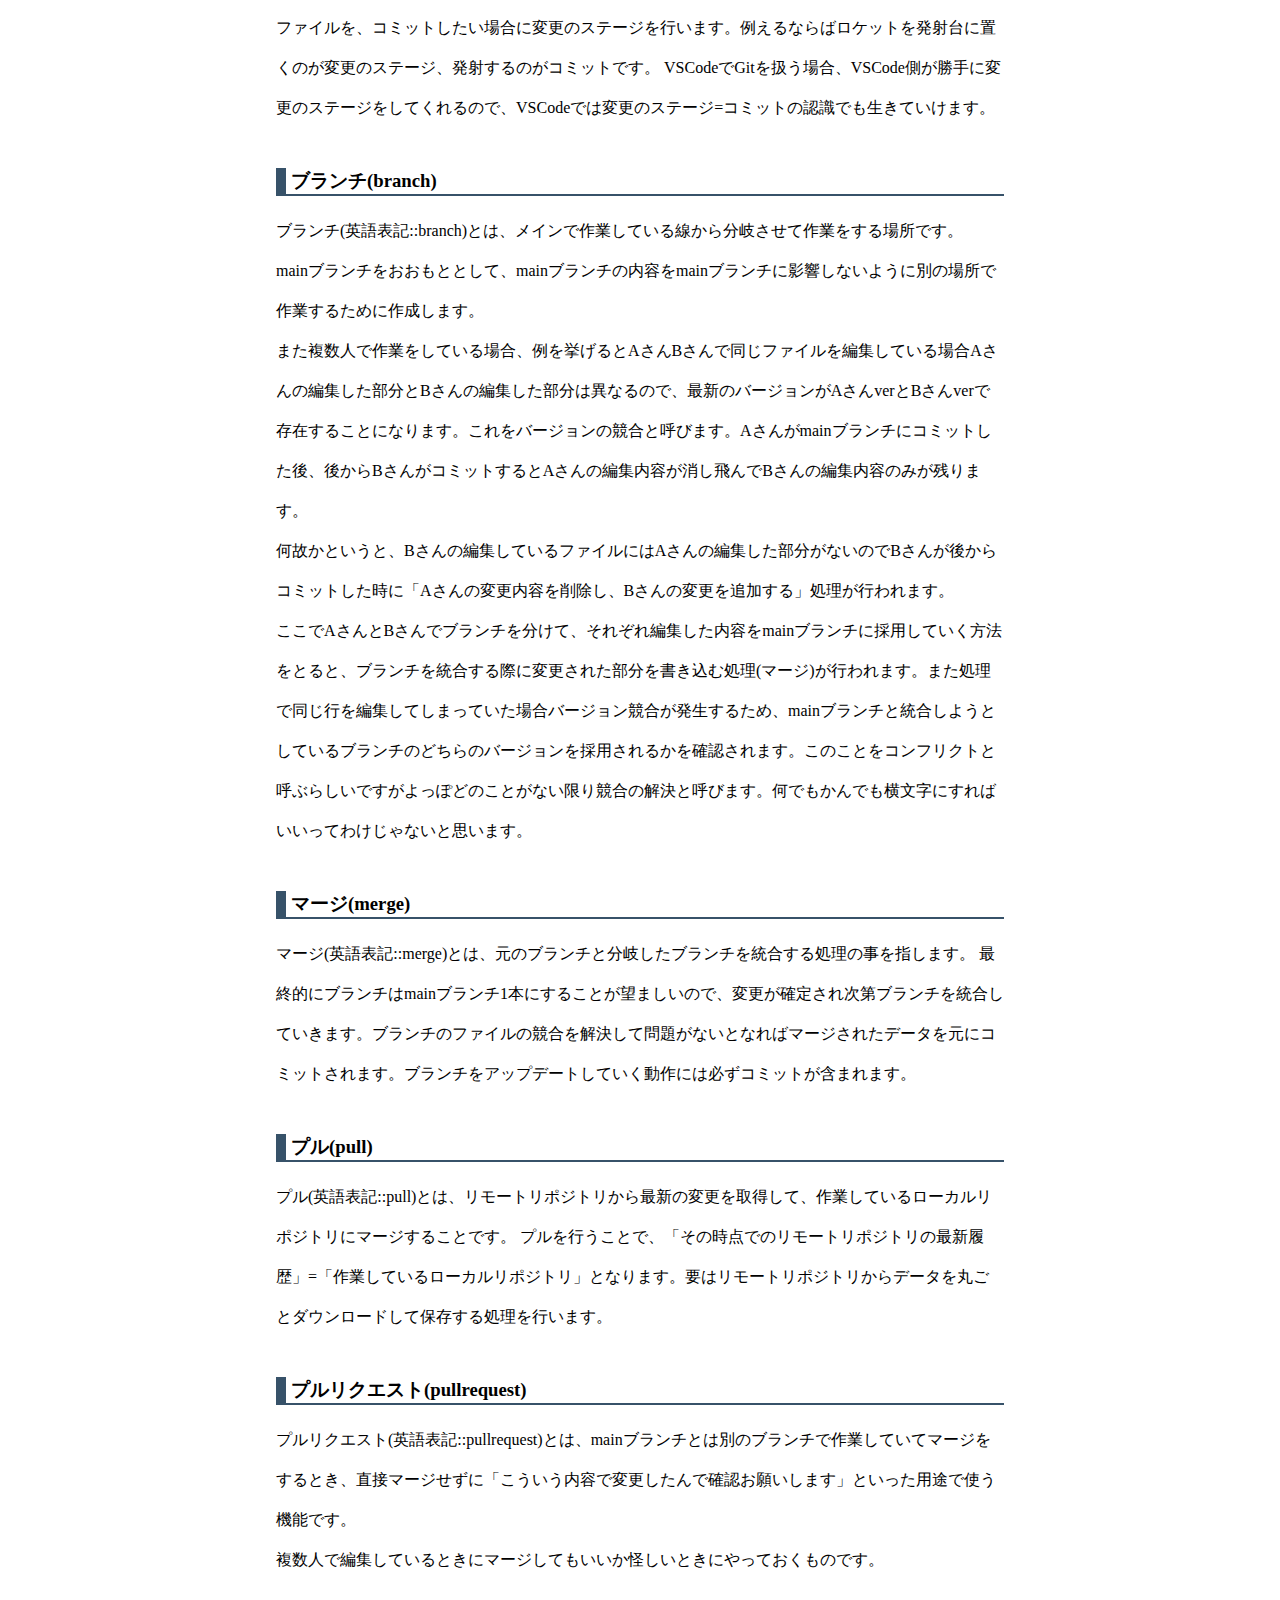
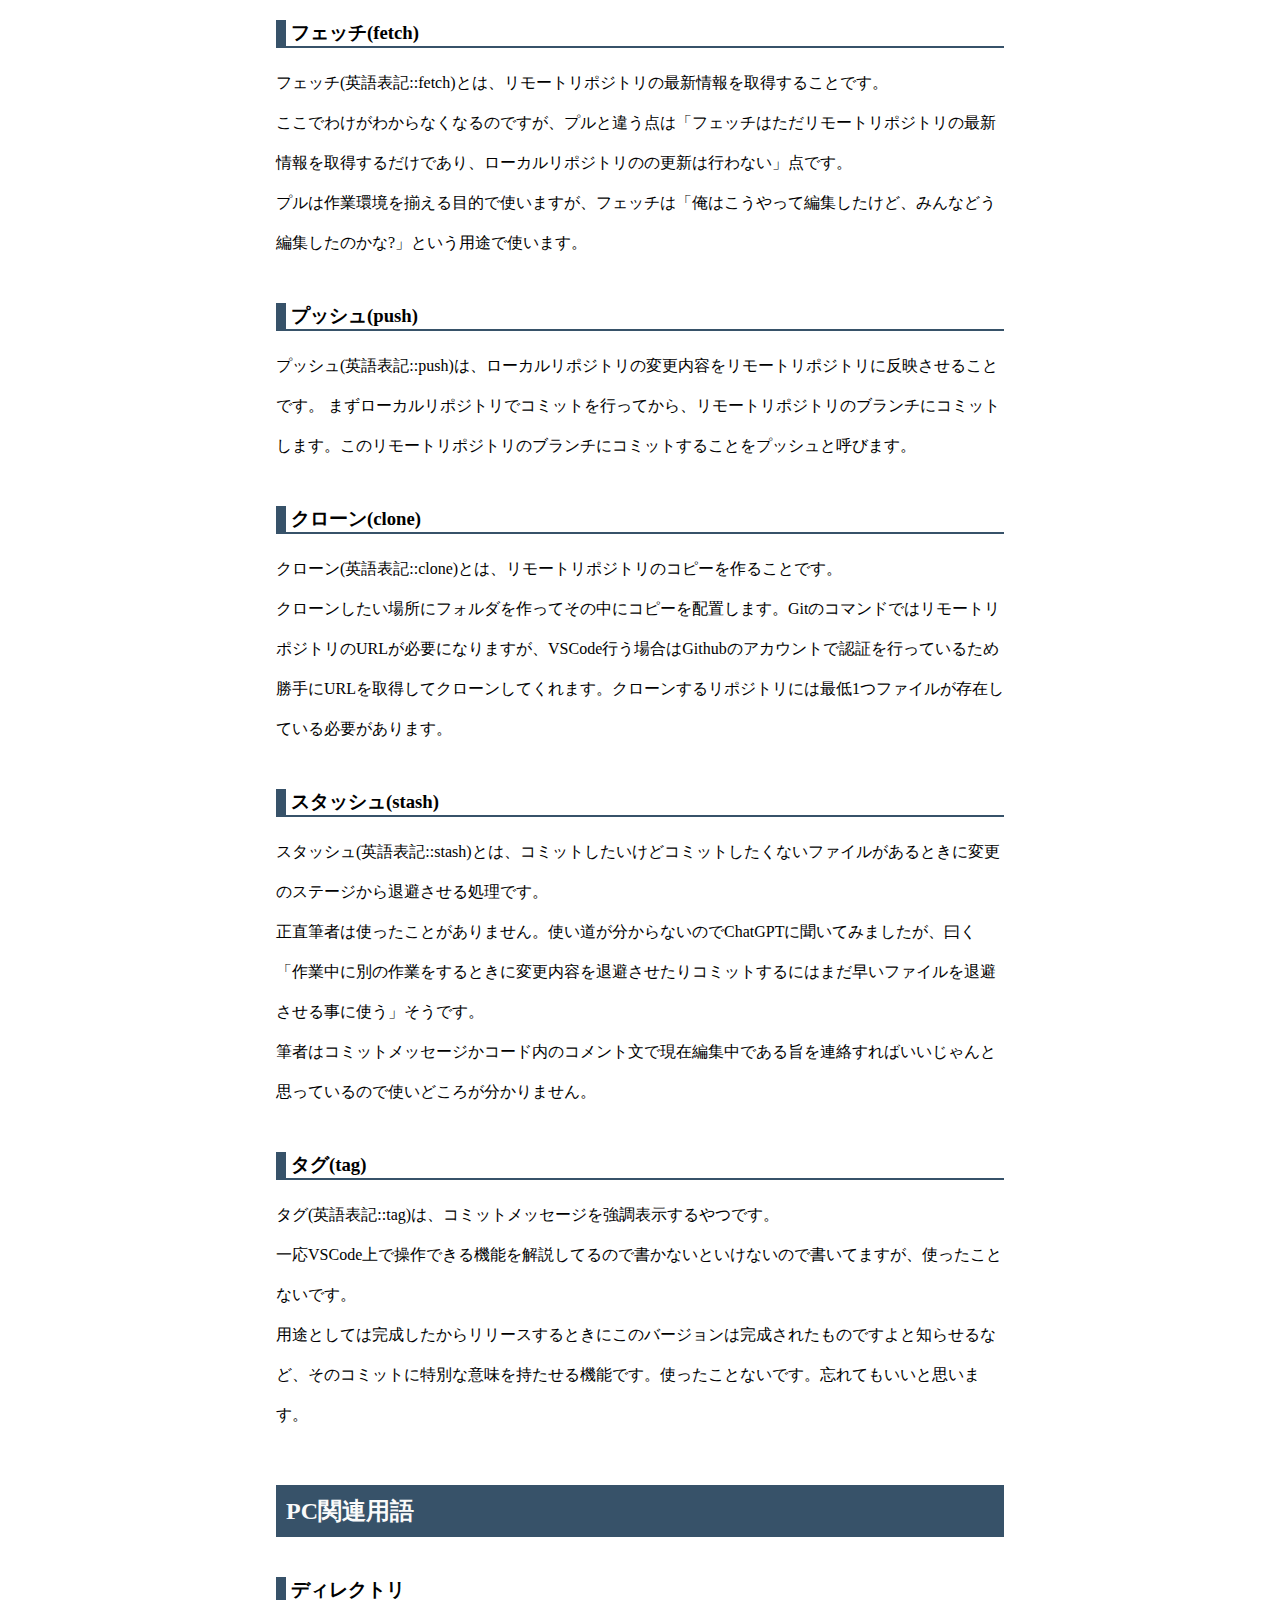
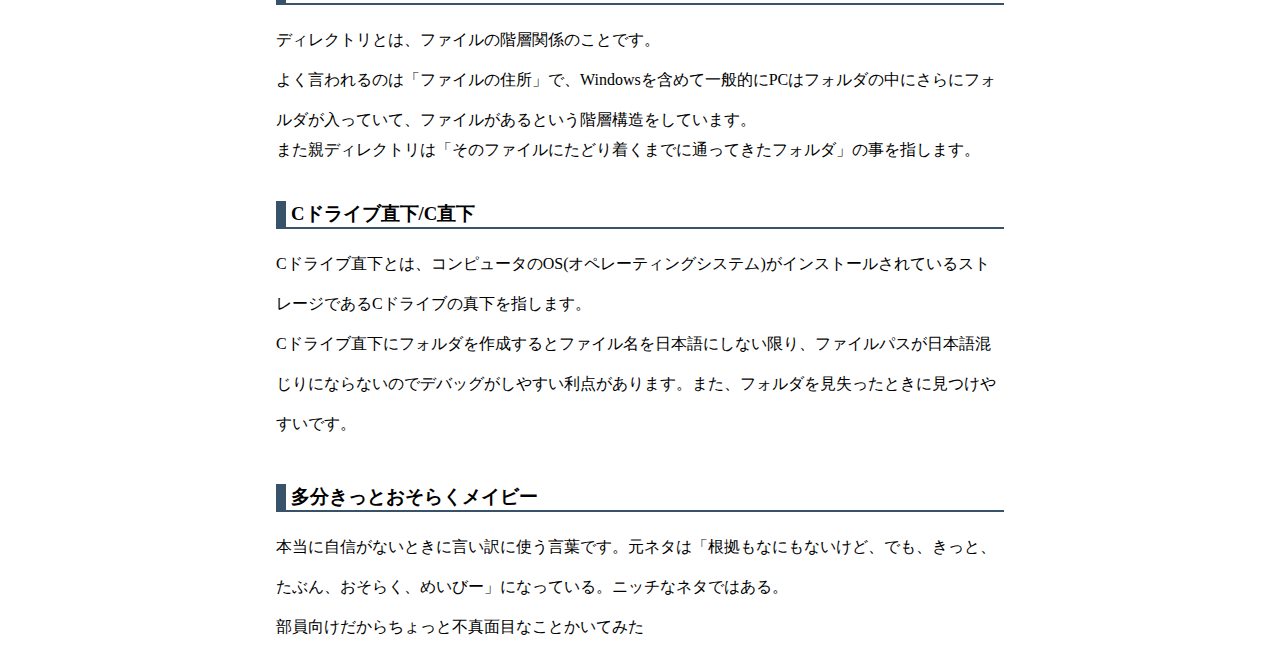
<file: glossary.html>
<!DOCTYPE html>
<html lang="ja">

<head>
	<meta charset="UTF-8">
	<meta name="viewport" content="width=device-width, initial-scale=1.0">
	<title>Github・Gitつかいかた講座</title>
	<link rel="stylesheet" href="index.css">
</head>

<body>
	<header>
		<div class="header">
			<h1 class="header-title">Github<br class="titleBr">使い方講座</h1>
			<nav class="nav">
				<div class="nav-list">
					<a class="nav__item" href="index.html">セットアップ</a>
					<a class="nav__item" href="usage.html">操作方法</a>
					<a class="nav__item" href="glossary.html">用語集</a>
				</div>
			</nav>
			<div class="header-hamburger">
				<span class="header-hamburger__line"></span>
				<span class="header-hamburger__line"></span>
				<span class="header-hamburger__line"></span>
			</div>
		</div>
		</div>
	</header>


	<main>
		<div class="toc">
			<div class="toc__label">用語集目次</div>
			<div class="toc-content">
				<ul class="toc-list">
					<li>
						<a href="#git">Git関連</a>
						<ul class="toc-list">
							<li><a href="#git">Git</a></li>
							<li><a href="#version">バージョン</a></li>
							<li><a href="#ripository">リポジトリ</a></li>
							<li><a href="#Github">Github</a></li>
						</ul>
					</li>
					<li>
						<a href="#gituse">Gitを用いた操作関連</a>
						<ul class="toc-list">
							<li><a href="#commit">コミット(commit)</a></li>
							<li><a href="#Staging">変更のステージング(Staging)</a></li>
							<li><a href="#branch">ブランチ(branch)</a></li>
							<li><a href="#merge">マージ(merge)</a></li>
							<li><a href="#pull">プル(pull)</a></li>
							<li><a href="#pullrequest">プルリクエスト(pullrequest)</a></li>
							<li><a href="#fetch">フェッチ(fetch)</a></li>
							<li><a href="#push">プッシュ(push)</a></li>
							<li><a href="#clone">クローン(clone)</a></li>
							<li><a href="#stash">スタッシュ(stash)</a></li>
							<li><a href="#tag">タグ(tag)</a></li>
						</ul>
					</li>
					<li>
						<a href="#PC">PC関連用語</a>
						<ul class="toc-list">
							<li><a href="#directory">ディレクトリ</a></li>
							<li><a href="#Staging">Cドライブ直下/C直下</a></li>
						</ul>
					</li>
					<li><a href="#japanese">VSCodeを日本語にする</a></li>
				</ul>
			</div>
		</div>
		<div class="content">
			<h2 id="git">Git</h2>
			<p>Gitとは、バージョン管理システムです。<br>
				Gitを用いることにより、ファイルごとの変更履歴を保存してファイルの変更履歴を管理することが可能です。<br>
				ファイルの変更履歴を残すことにより、過去の変更履歴をさかのぼって編集することができたりコードを見比べることが可能です。また複数人で開発する場合にだれがどこをどのように変更したかが一目でわかる点やコミットメッセージによる編集の意図の伝達が可能である点、同じファイルを同時に編集することが可能である点など様々な利点があります。
			</p>

			<h3 id="version">バージョン</h3>
			<p>
				バージョンとはプロジェクトの変更履歴のことを指すことがほとんどです。具体例を挙げるとソフトウェアのバージョンがあります。ソフトウェアのバージョンが上がると新機能が追加されるかと思いますが、これはひとつ前のバージョンから新しい要素が追加されたことを指します。
			</p>

			<h3 id="ripository">リポジトリ</h3>
			<p>リポジトリとは、ファイルやデータを管理する場所の事を指します。<br>
				簡単に表現すればリポジトリはファイルを管理する司令部のような場所です。<br>
				リポジトリとわざわざ表現するときはGitなどのバージョン管理ソフトによって管理する場所を指していることがほとんどです。リポジトリには変更履歴やブランチなどの情報を管理しているファイルが存在します。<br>
				Windowsの隠しファイル表示機能をONにするとみることができると思いますが、Gitが使用されているフォルダ内には「.git」と書かれたフォルダがあるかと思います。これがリポジトリで、この中にGitで管理するのに必要なデータが格納されています。<br>
				リポジトリの名前は通常、一目見てそのプロジェクトが何をしているのかわかりやすいものが望ましいです。<br>
				ローカルリポジトリという、自分のパソコンやUSBメモリなので扱えるリポジトリと、リモートリポジトリというGithubをはじめとしたクラウド上にあるデータを扱うリポジトリがあります。<br>
				ローカルリポジトリはリポジトリが手元にある状況でしか編集ができませんが、リモートリポジトリはその名の通りリモートで操作が可能です。</p>

			<h3 id="Github">Github</h3>
			<p>Githubとは、Gitのローカルリポジトリをアップロードし、編集することができるサービスです。Git単体とは違い、Githubにアップロードしたデータを複製して編集することが可能です。<br>
				Githubの強みはGoogleドライブのようにファイルデータのバックアップをすることができるところにあります。複数人で開発している場合やほかのパソコンにデータを移したい場合などにネット環境さえあればGithubからデータを複製できるので、USBメモリに保存して移動させたり、わざわざ開発者からデータを直接受け渡しする必要がなくなります。
			</p>

			<h3 id=".gitignore">.gitignore</h3>
			<p>.gitignoreは「gitで操作したくないファイル・フォルダ・拡張子」を指定するファイルです。<br>
				「*.log」は.logという拡張子のファイルを無視するものです<br>
				「project/」はprojectというフォルダの中身は無視するものです<br>
				「project/test.txt」はprojectファイルの中のtest.txtを無視するものです
				「file.txt」はfile.txtという名前のファイルを無視するものです。<br>
				「!help.txt」はhelp.txtは無視しないでという例外処理です。<br>
			</p>

			<h2 id="gituse">Gitを用いた操作関連</h2>
			<h3 id="commit">コミット</h3>
			<p>コミット(英語表記::commit)は、リポジトリに変更データを書き込み、ファイルを更新することです。<br>
				ファイルごとに変更された部分をリストアップして、ファイルの内容を更新し、コミットメッセージと呼ばれる変更内容のメモをつけてデータを保存することです。<br>
				本質的には異なりますが、やってること自体はアップロードと同じです。</p>

			<h3 id="Staging">変更のステージング(Staging)</h3>
			<p>変更のステージング(英語表記::Staging)は、単純に変更のステージとも呼ばれます。
				変更されているファイルを、コミットしたい場合に変更のステージを行います。例えるならばロケットを発射台に置くのが変更のステージ、発射するのがコミットです。
				VSCodeでGitを扱う場合、VSCode側が勝手に変更のステージをしてくれるので、VSCodeでは変更のステージ=コミットの認識でも生きていけます。</p>

			<h3 id="branch">ブランチ(branch)</h3>
			<p>ブランチ(英語表記::branch)とは、メインで作業している線から分岐させて作業をする場所です。<br>
				mainブランチをおおもととして、mainブランチの内容をmainブランチに影響しないように別の場所で作業するために作成します。<br>
				また複数人で作業をしている場合、例を挙げるとAさんBさんで同じファイルを編集している場合Aさんの編集した部分とBさんの編集した部分は異なるので、最新のバージョンがAさんverとBさんverで存在することになります。これをバージョンの競合と呼びます。Aさんがmainブランチにコミットした後、後からBさんがコミットするとAさんの編集内容が消し飛んでBさんの編集内容のみが残ります。<br>
				何故かというと、Bさんの編集しているファイルにはAさんの編集した部分がないのでBさんが後からコミットした時に「Aさんの変更内容を削除し、Bさんの変更を追加する」処理が行われます。<br>
				ここでAさんとBさんでブランチを分けて、それぞれ編集した内容をmainブランチに採用していく方法をとると、ブランチを統合する際に変更された部分を書き込む処理(マージ)が行われます。また処理で同じ行を編集してしまっていた場合バージョン競合が発生するため、mainブランチと統合しようとしているブランチのどちらのバージョンを採用されるかを確認されます。このことをコンフリクトと呼ぶらしいですがよっぽどのことがない限り競合の解決と呼びます。何でもかんでも横文字にすればいいってわけじゃないと思います。
			</p>

			<h3 id="merge">マージ(merge)</h3>
			<p>マージ(英語表記::merge)とは、元のブランチと分岐したブランチを統合する処理の事を指します。
				最終的にブランチはmainブランチ1本にすることが望ましいので、変更が確定され次第ブランチを統合していきます。ブランチのファイルの競合を解決して問題がないとなればマージされたデータを元にコミットされます。ブランチをアップデートしていく動作には必ずコミットが含まれます。
			</p>

			<h3 id="pull">プル(pull)</h3>
			<p>プル(英語表記::pull)とは、リモートリポジトリから最新の変更を取得して、作業しているローカルリポジトリにマージすることです。
				プルを行うことで、「その時点でのリモートリポジトリの最新履歴」=「作業しているローカルリポジトリ」となります。要はリモートリポジトリからデータを丸ごとダウンロードして保存する処理を行います。</p>

			<h3 id="pullrequest">プルリクエスト(pullrequest)</h3>
			<p>プルリクエスト(英語表記::pullrequest)とは、mainブランチとは別のブランチで作業していてマージをするとき、直接マージせずに「こういう内容で変更したんで確認お願いします」といった用途で使う機能です。<br>
				複数人で編集しているときにマージしてもいいか怪しいときにやっておくものです。</p>

			<h3 id="fetch">フェッチ(fetch)</h3>
			<p>フェッチ(英語表記::fetch)とは、リモートリポジトリの最新情報を取得することです。<br>
				ここでわけがわからなくなるのですが、プルと違う点は「フェッチはただリモートリポジトリの最新情報を取得するだけであり、ローカルリポジトリのの更新は行わない」点です。<br>
				プルは作業環境を揃える目的で使いますが、フェッチは「俺はこうやって編集したけど、みんなどう編集したのかな?」という用途で使います。</p>

			<h3 id="push">プッシュ(push)</h3>
			<p>プッシュ(英語表記::push)は、ローカルリポジトリの変更内容をリモートリポジトリに反映させることです。
				まずローカルリポジトリでコミットを行ってから、リモートリポジトリのブランチにコミットします。このリモートリポジトリのブランチにコミットすることをプッシュと呼びます。</p>

			<h3 id="clone">クローン(clone)</h3>
			<p>クローン(英語表記::clone)とは、リモートリポジトリのコピーを作ることです。<br>
				クローンしたい場所にフォルダを作ってその中にコピーを配置します。GitのコマンドではリモートリポジトリのURLが必要になりますが、VSCode行う場合はGithubのアカウントで認証を行っているため勝手にURLを取得してクローンしてくれます。クローンするリポジトリには最低1つファイルが存在している必要があります。
			</p>

			<h3 id="stash">スタッシュ(stash)</h3>
			<p>スタッシュ(英語表記::stash)とは、コミットしたいけどコミットしたくないファイルがあるときに変更のステージから退避させる処理です。<br>
				正直筆者は使ったことがありません。使い道が分からないのでChatGPTに聞いてみましたが、曰く「作業中に別の作業をするときに変更内容を退避させたりコミットするにはまだ早いファイルを退避させる事に使う」そうです。<br>
				筆者はコミットメッセージかコード内のコメント文で現在編集中である旨を連絡すればいいじゃんと思っているので使いどころが分かりません。</p>

			<h3 id="tag">タグ(tag)</h3>
			<p>タグ(英語表記::tag)は、コミットメッセージを強調表示するやつです。<br>
				一応VSCode上で操作できる機能を解説してるので書かないといけないので書いてますが、使ったことないです。<br>
				用途としては完成したからリリースするときにこのバージョンは完成されたものですよと知らせるなど、そのコミットに特別な意味を持たせる機能です。使ったことないです。忘れてもいいと思います。</p>

			<h2 id="PC">PC関連用語</h2>
			<h3 id="directory">ディレクトリ</h3>
			<p>ディレクトリとは、ファイルの階層関係のことです。<br>
				よく言われるのは「ファイルの住所」で、Windowsを含めて一般的にPCはフォルダの中にさらにフォルダが入っていて、ファイルがあるという階層構造をしています。</p>
			また親ディレクトリは「そのファイルにたどり着くまでに通ってきたフォルダ」の事を指します。

			<h3 id="Cchokka">Cドライブ直下/C直下</h3>
			<p>Cドライブ直下とは、コンピュータのOS(オペレーティングシステム)がインストールされているストレージであるCドライブの真下を指します。<br>
				Cドライブ直下にフォルダを作成するとファイル名を日本語にしない限り、ファイルパスが日本語混じりにならないのでデバッグがしやすい利点があります。また、フォルダを見失ったときに見つけやすいです。</p>

			<h3 id="tabun">多分きっとおそらくメイビー</h3>
			<p>本当に自信がないときに言い訳に使う言葉です。元ネタは「根拠もなにもないけど、でも、きっと、たぶん、おそらく、めいびー」になっている。ニッチなネタではある。<br>
				部員向けだからちょっと不真面目なことかいてみた</p>

		</div>
	</main>
	<script src="index.js"></script>
</body>

</html>
</file>
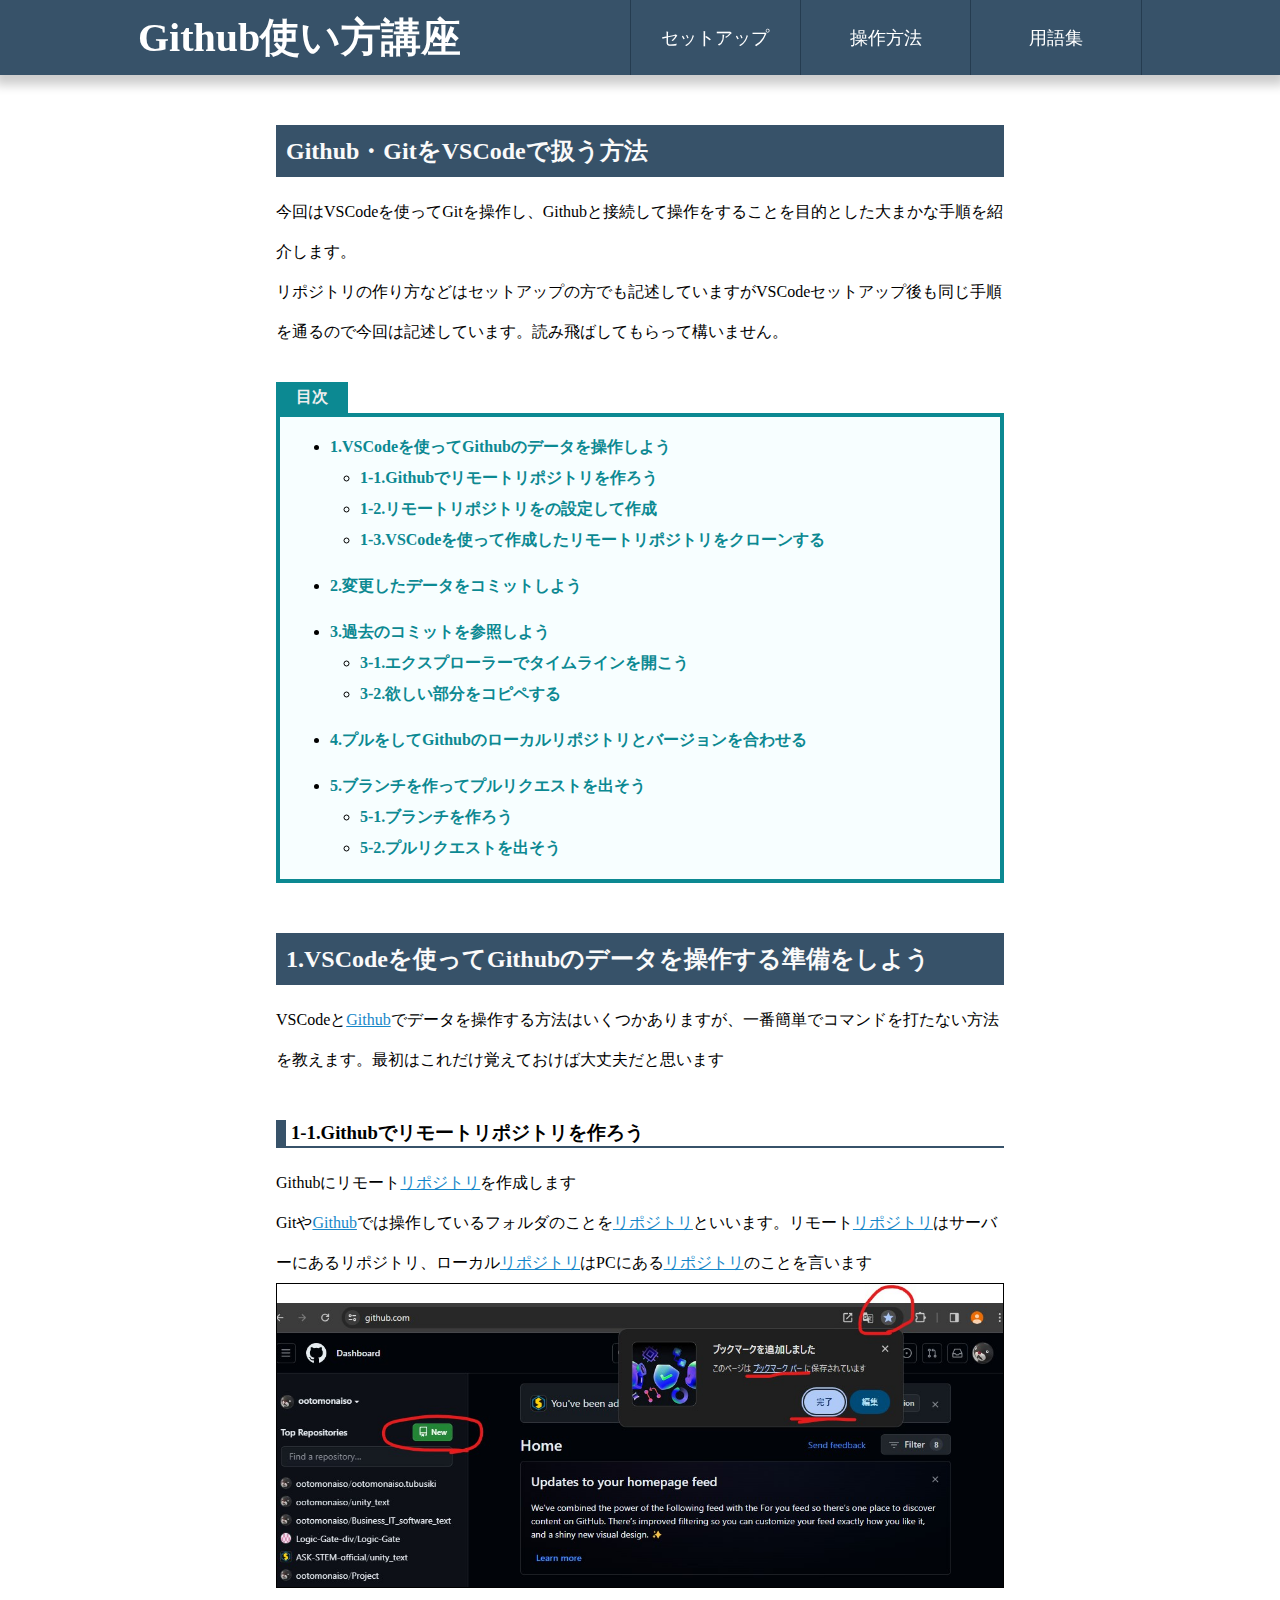
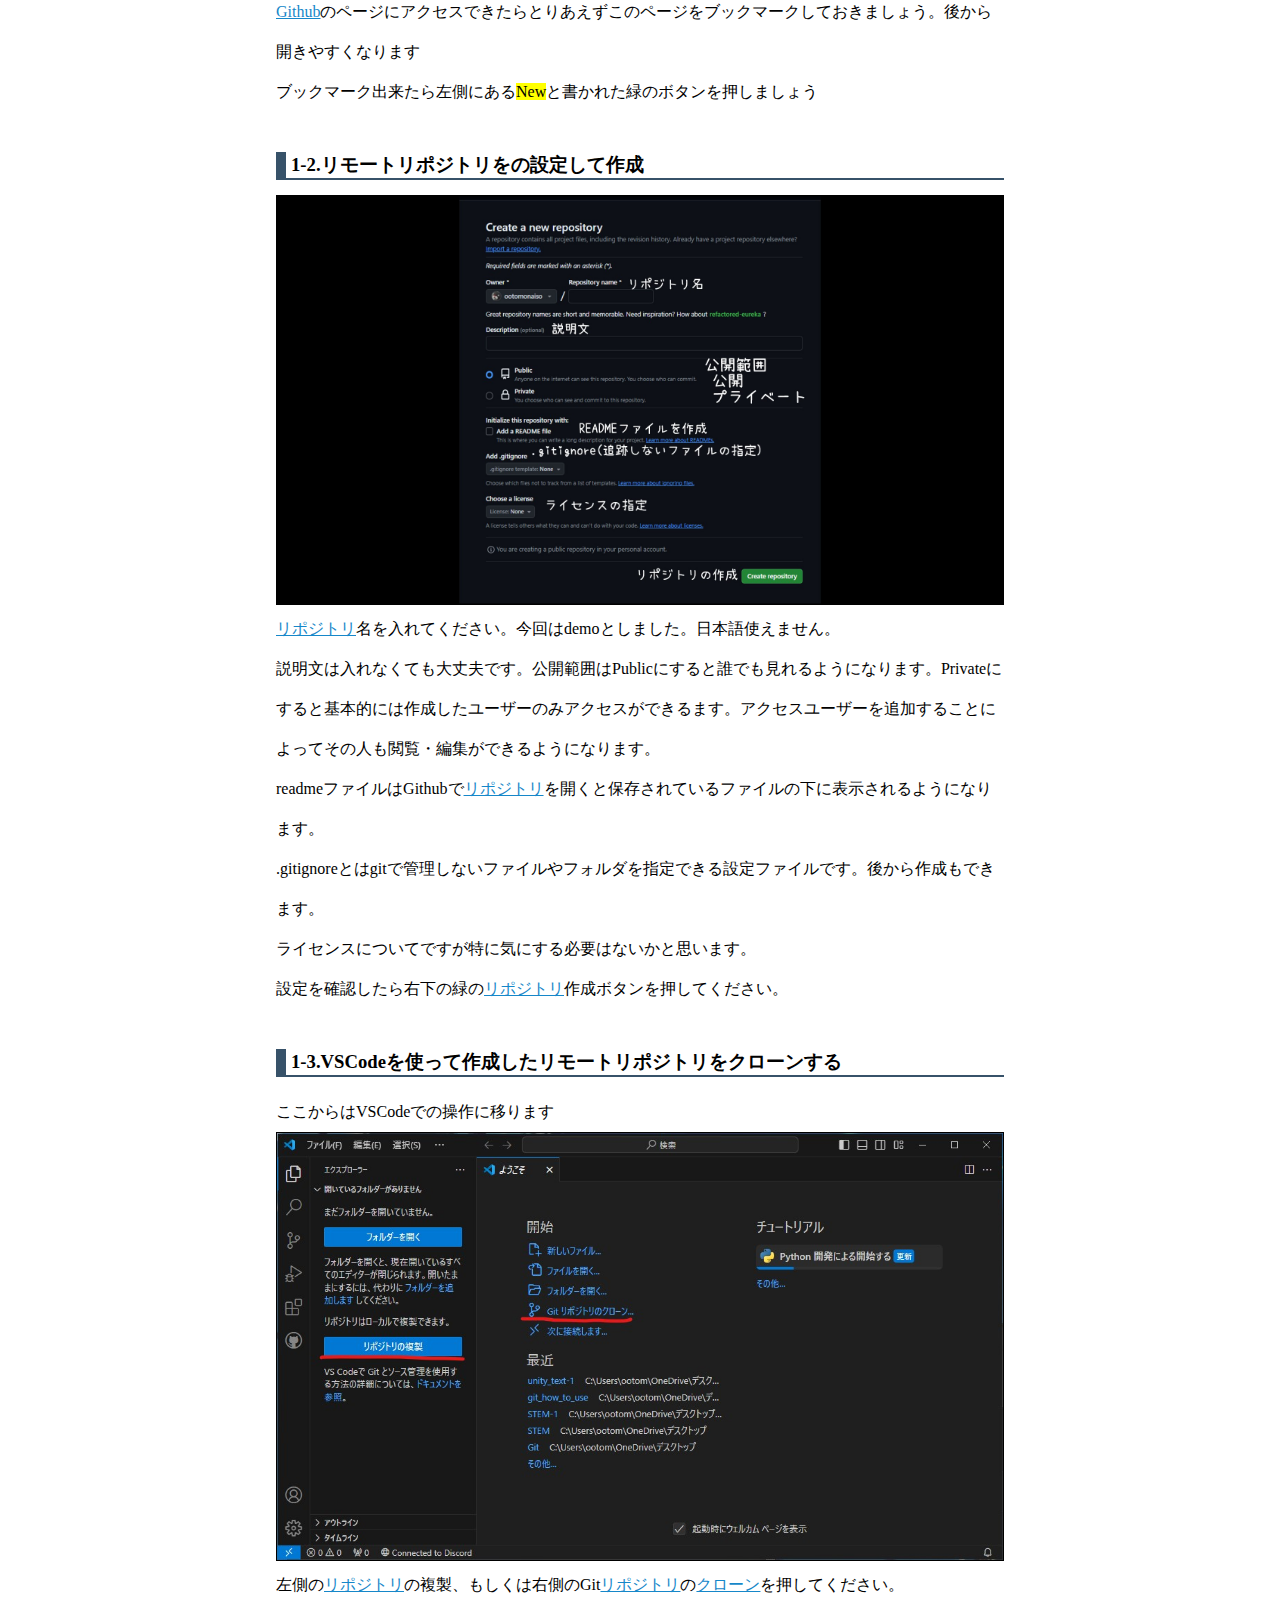
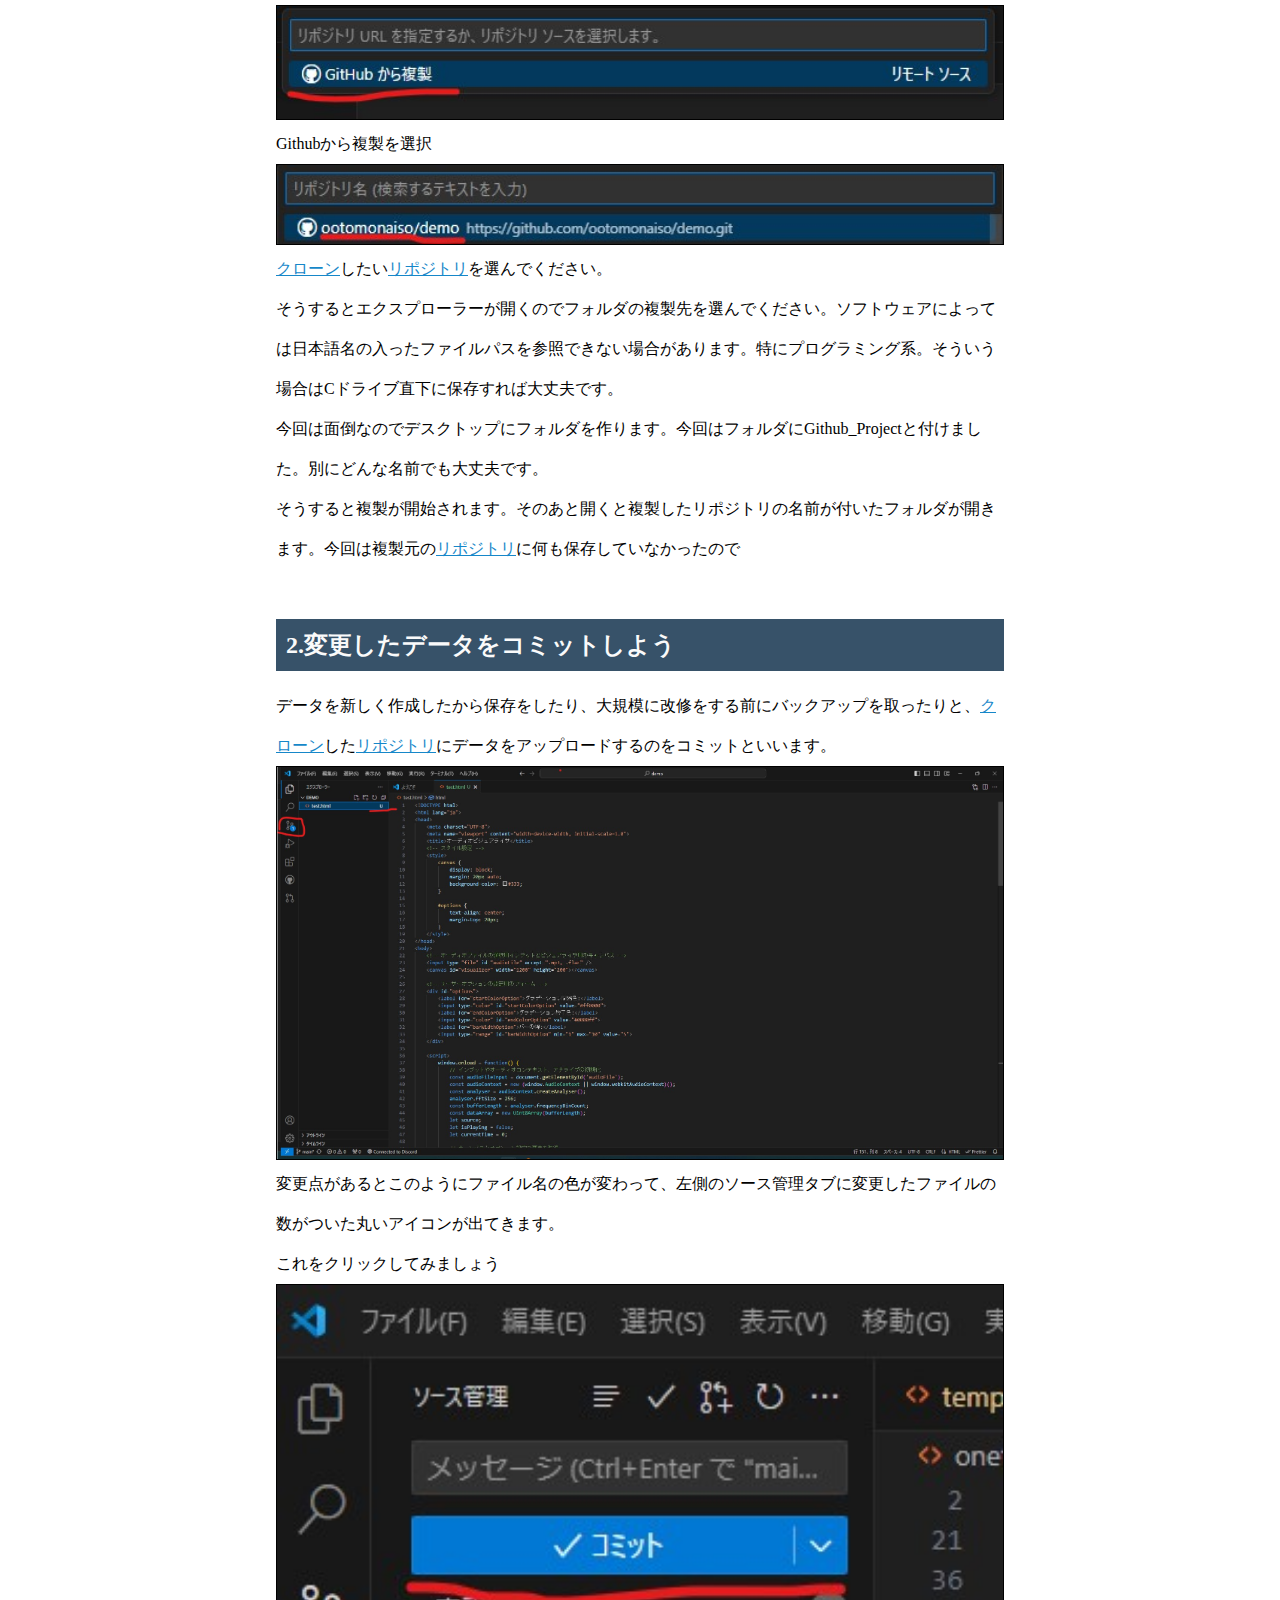
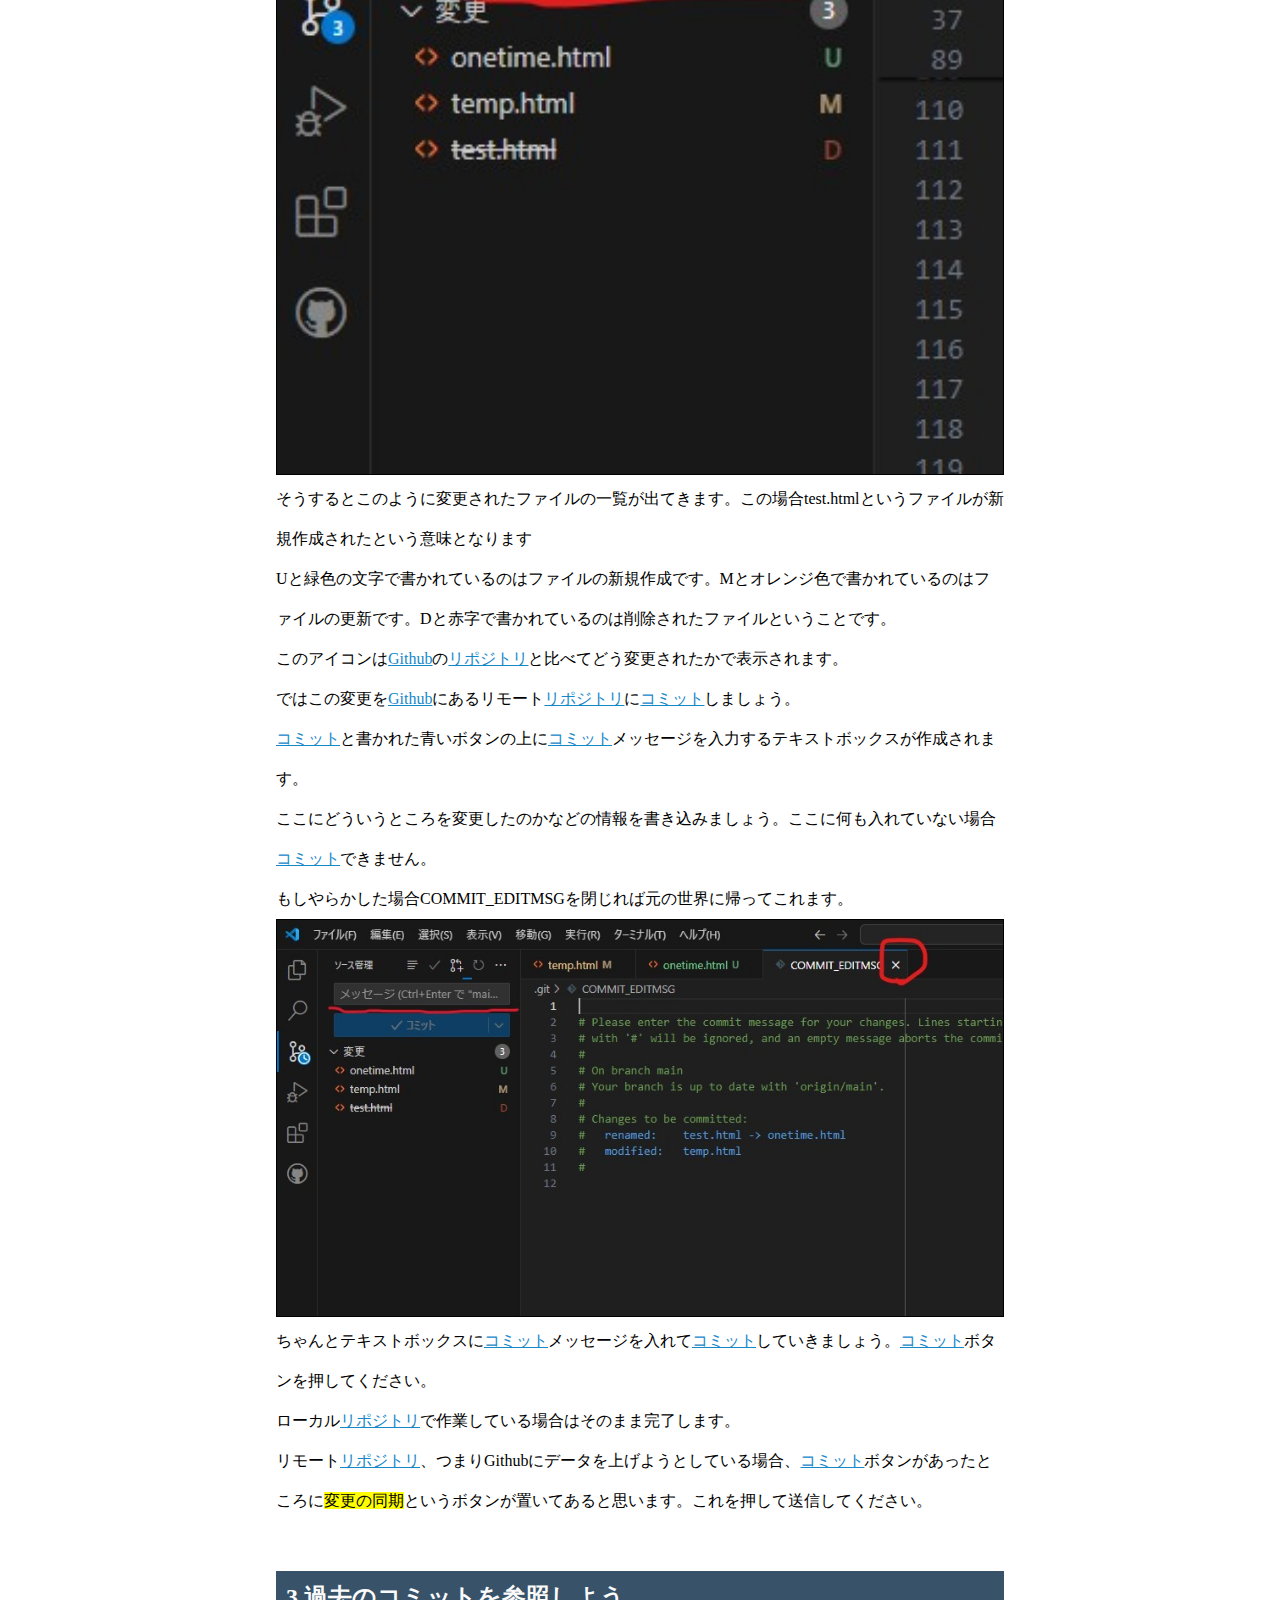
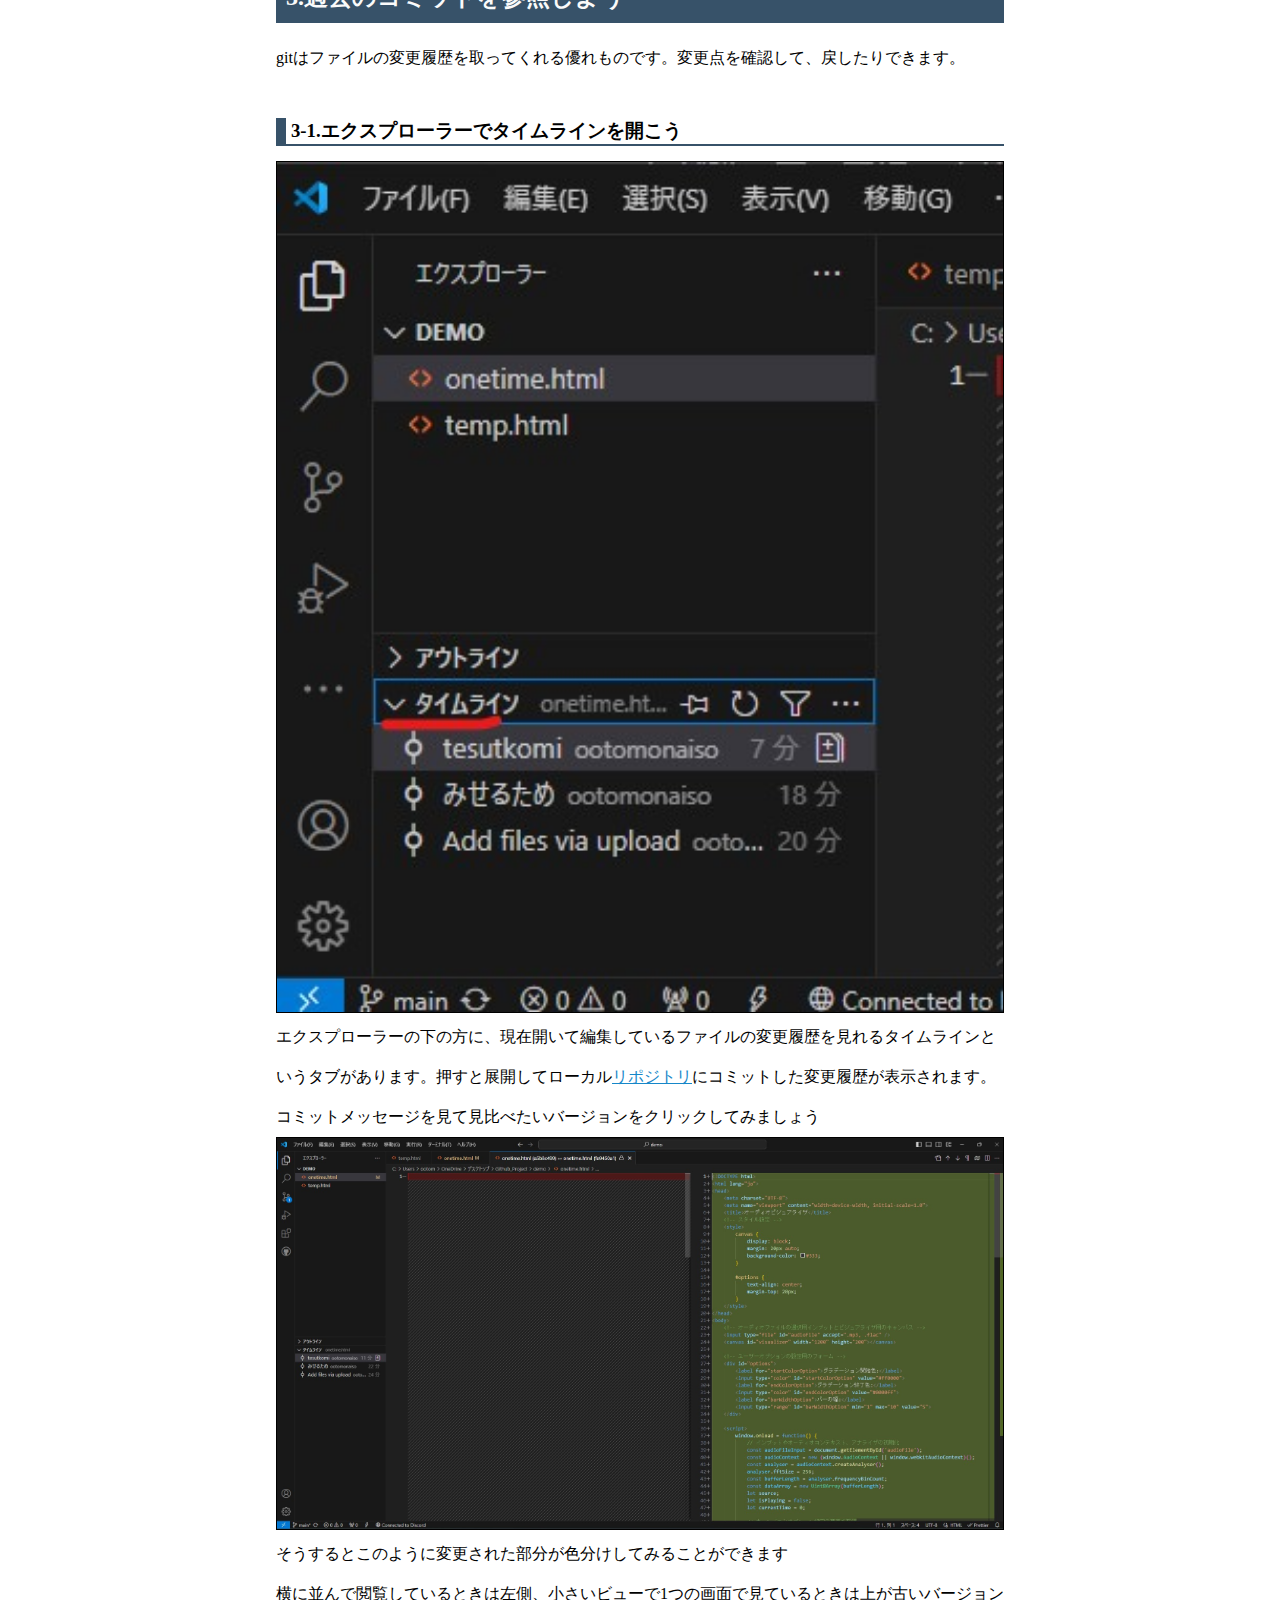
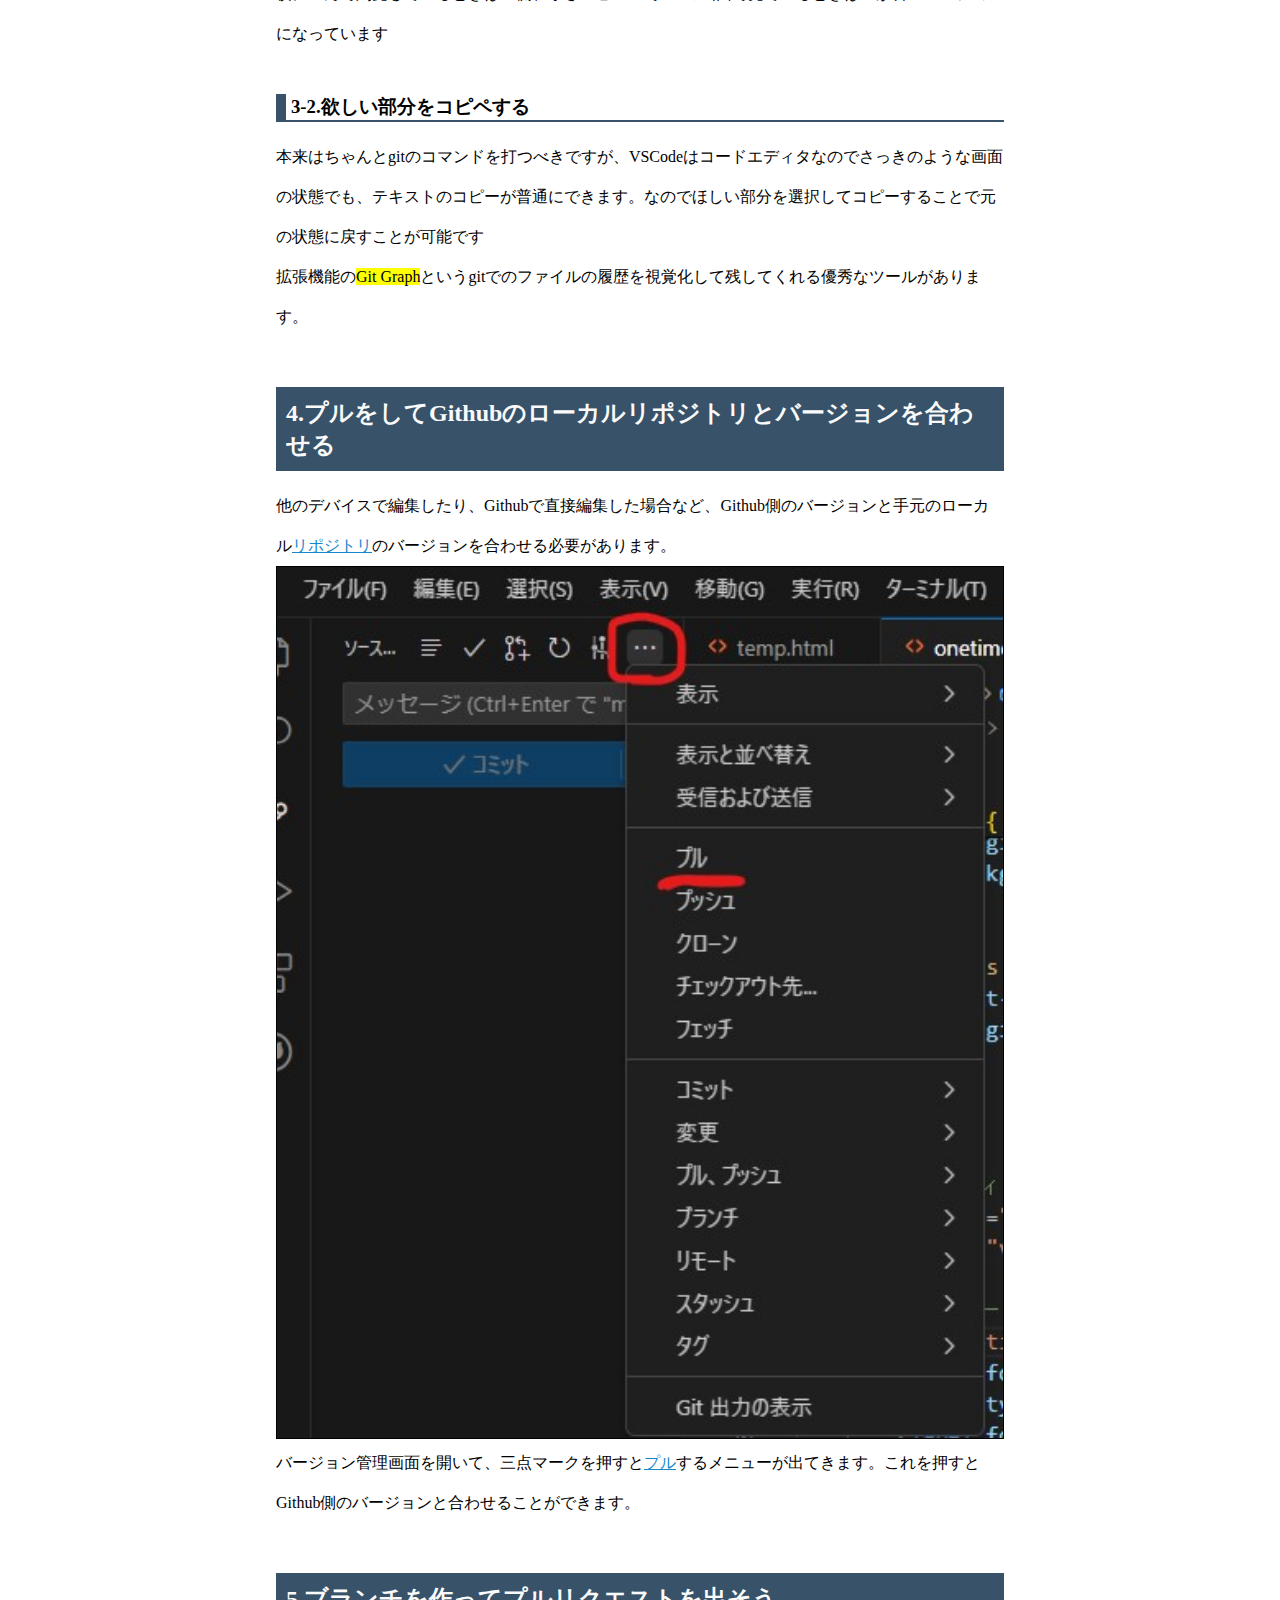
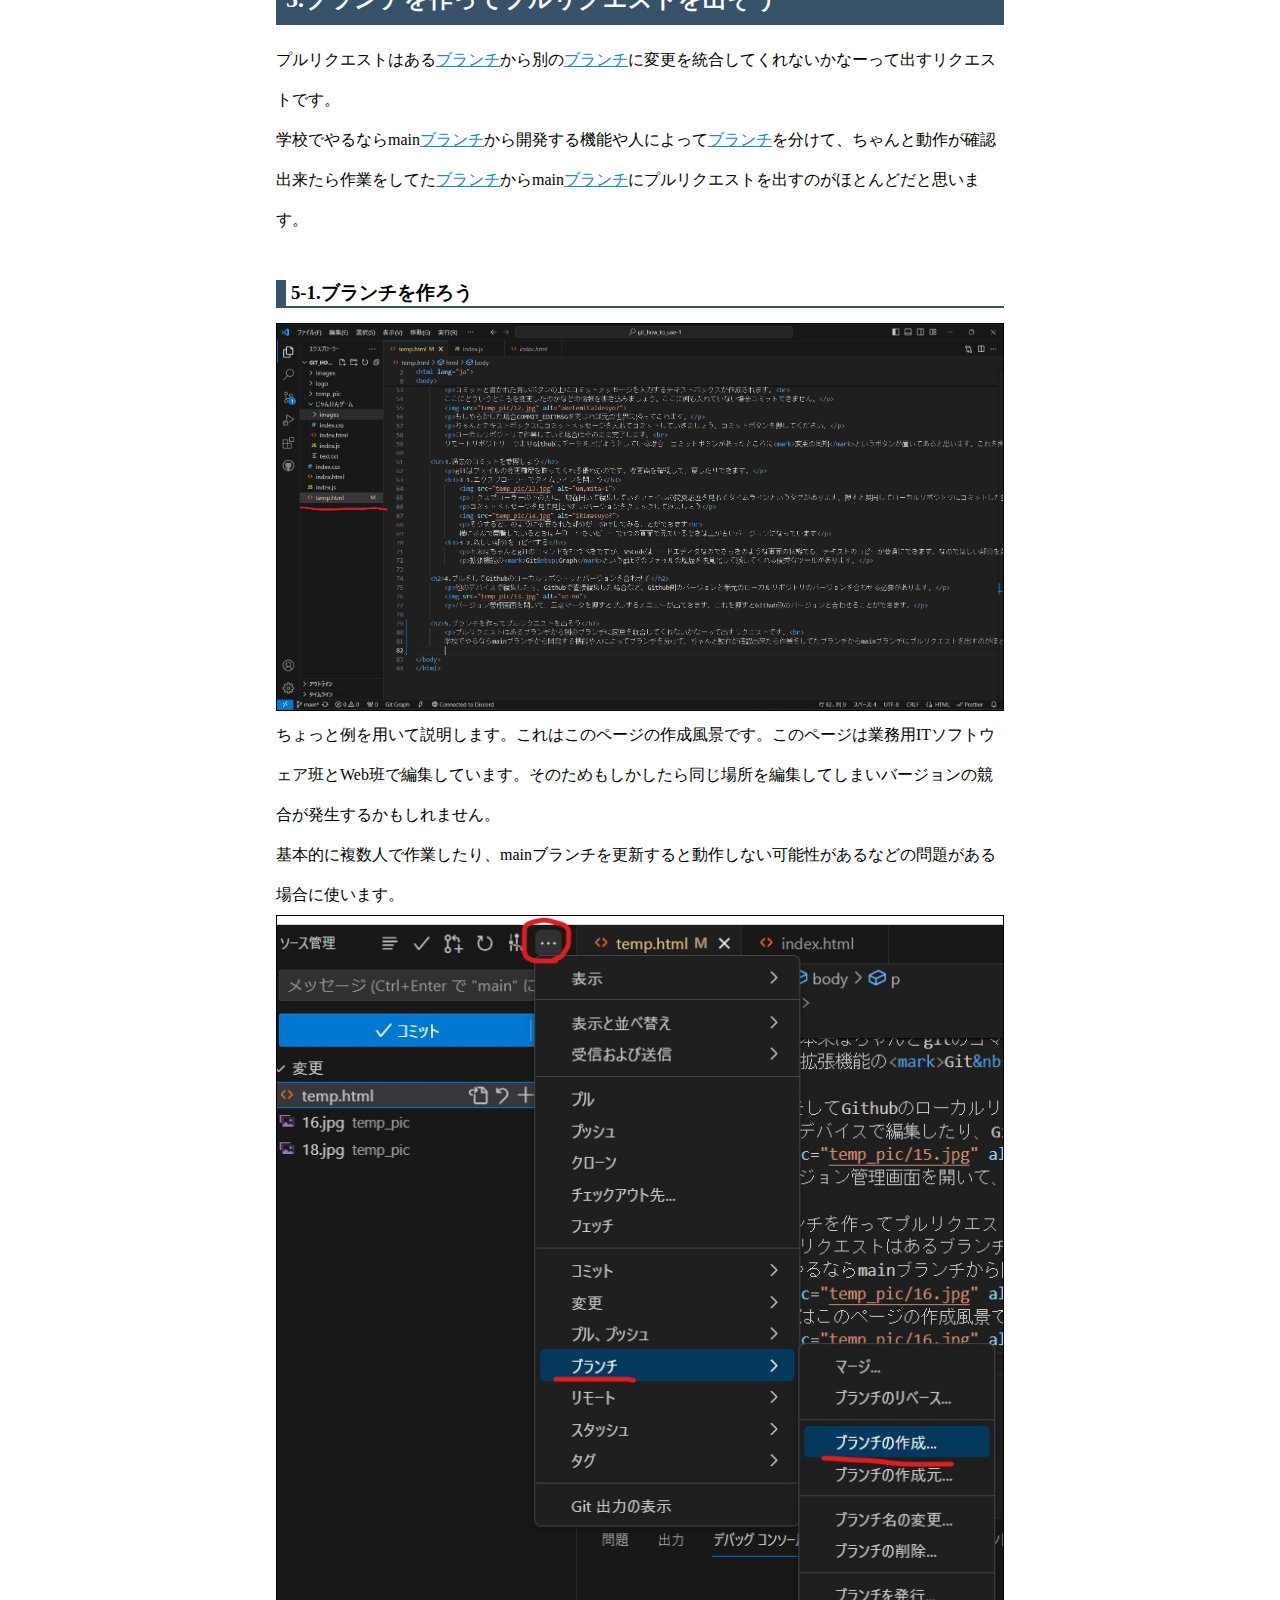
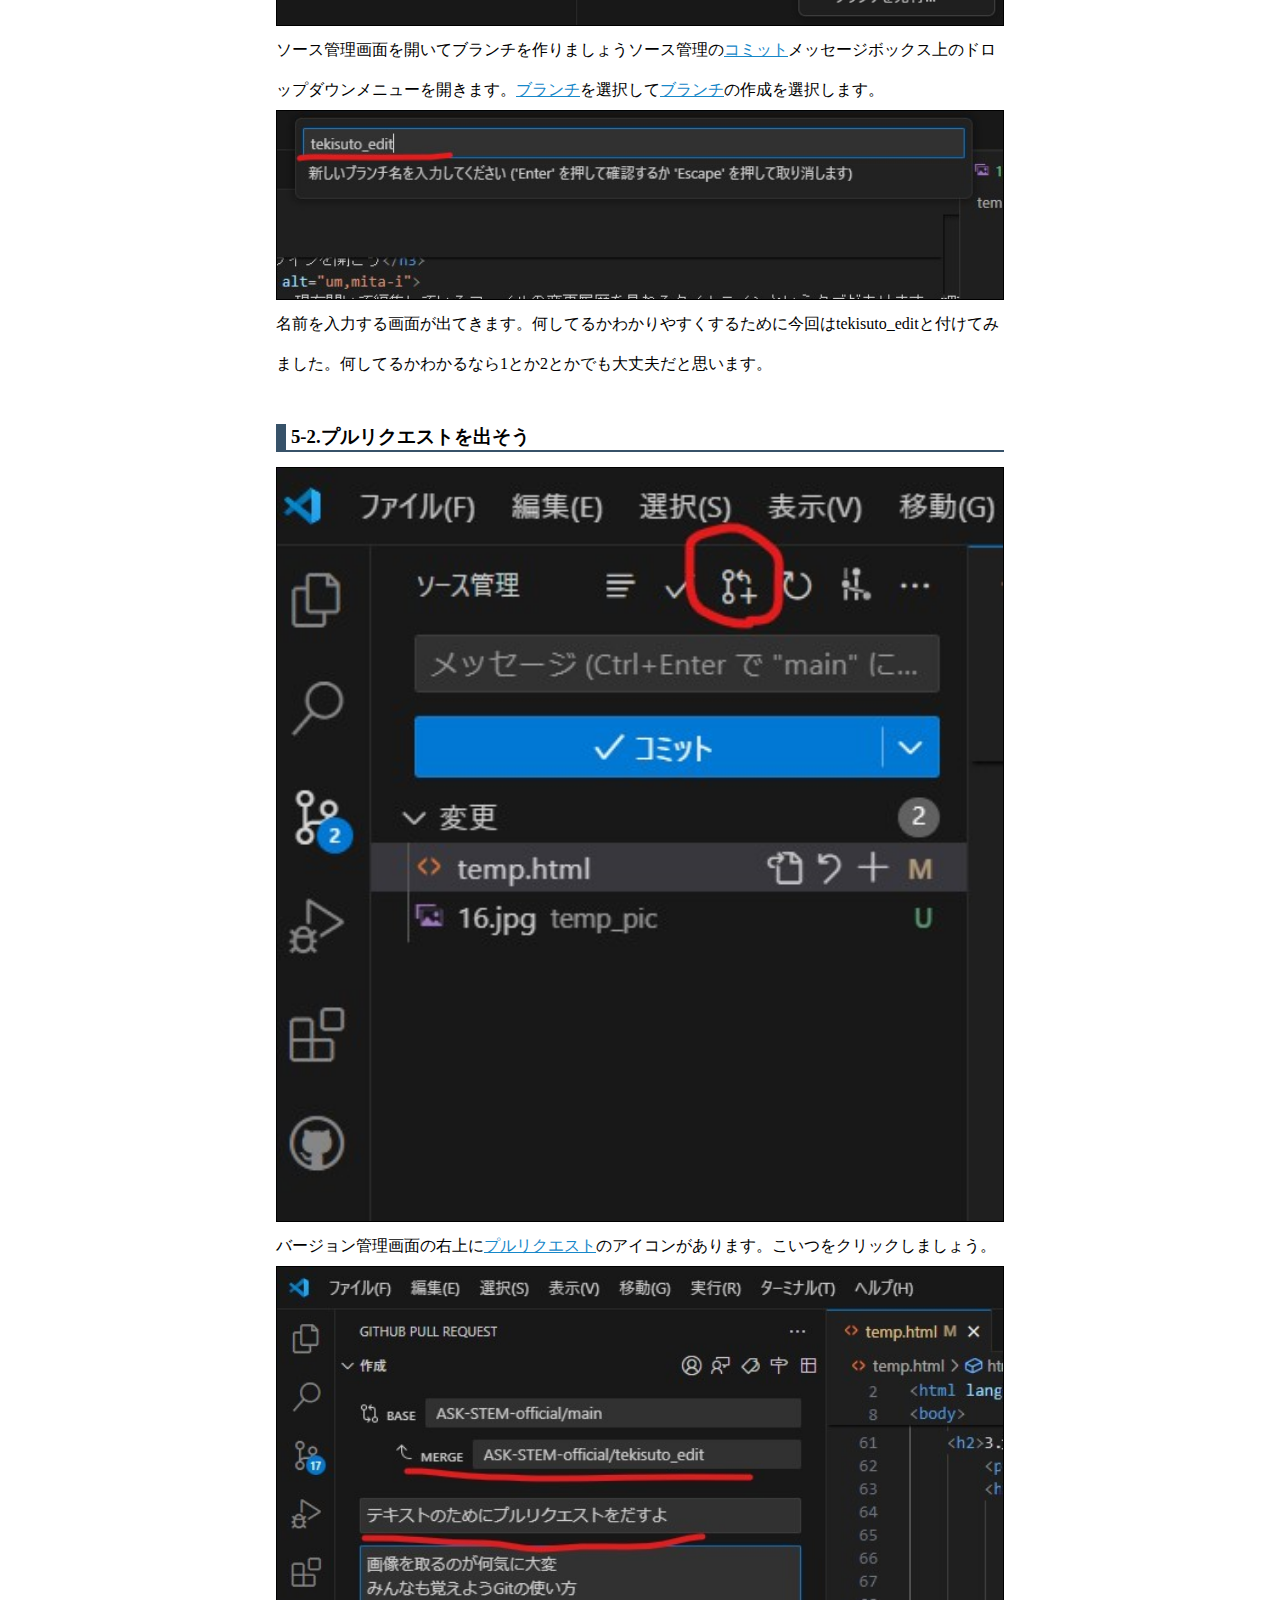
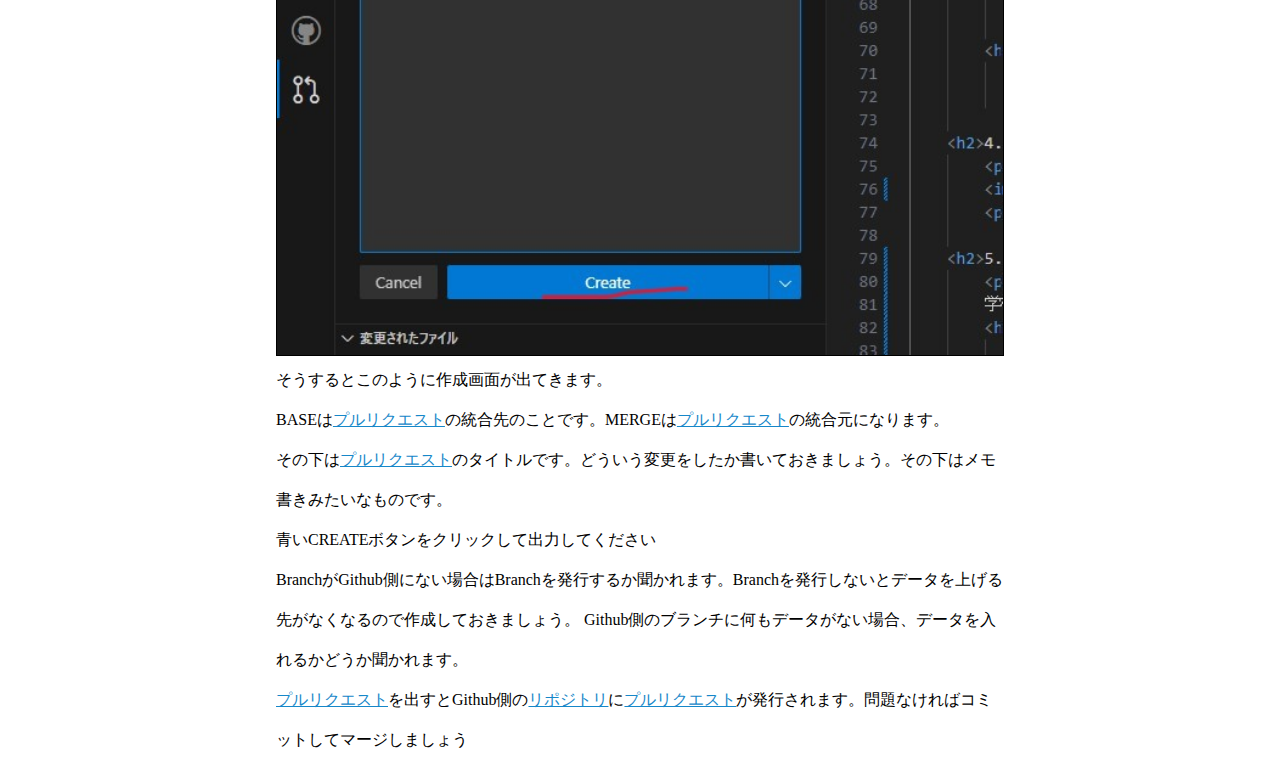
<file: temp.html>
<!DOCTYPE html>
<html lang="ja">

<head>
	<meta charset="UTF-8">
	<meta name="viewport" content="width=device-width, initial-scale=1.0">
	<link rel="stylesheet" href="index.css">
	<title></title>
</head>

<body>
	<header>
		<div class="header">
			<h1 class="header-title">Github<br class="titleBr">使い方講座</h1>
			<nav class="nav">
				<div class="nav-list">
					<a class="nav__item" href="index.html">セットアップ</a>
					<a class="nav__item" href="temp.html">操作方法</a>
					<a class="nav__item" href="glossary.html">用語集</a>
				</div>
			</nav>
		</div>
	</header>


	<main>
		<div class="content">
			<h2>Github・GitをVSCodeで扱う方法</h2>
			<p>今回はVSCodeを使ってGitを操作し、Githubと接続して操作をすることを目的とした大まかな手順を紹介します。<br>
				リポジトリの作り方などはセットアップの方でも記述していますがVSCodeセットアップ後も同じ手順を通るので今回は記述しています。読み飛ばしてもらって構いません。</p>
		</div>
		<div class="toc">
			<div class="toc__label">目次</div>
			<div class="toc-content">
				<ul class="toc-list">
					<li>
						<a href="#creatrepo">1.VSCodeを使ってGithubのデータを操作しよう</a>
						<ul class="toc-list">
							<li><a href="#rimoripo">1-1.Githubでリモートリポジトリを作ろう</a></li>
							<li><a href="#rimosettings">1-2.リモートリポジトリをの設定して作成</a></li>
							<li><a href="#kuro-n">1-3.VSCodeを使って作成したリモートリポジトリをクローンする</a></li>
						</ul>
					</li>
					<li><a href="#commit">2.変更したデータをコミットしよう</a></li>
					<li>
						<a href="#kakosansyou">3.過去のコミットを参照しよう</a>
						<ul class="toc-list">
							<li><a href="#timeline">3-1.エクスプローラーでタイムラインを開こう</a></li>
							<li><a href="#kopipe">3-2.欲しい部分をコピペする</a></li>
						</ul>
					</li>
					<li><a href="#pull">4.プルをしてGithubのローカルリポジトリとバージョンを合わせる</a></li>

					<li>
						<a href="#pururikuesuto">5.ブランチを作ってプルリクエストを出そう</a>
						<ul class="toc-list">
							<li><a href="#createburanch">5-1.ブランチを作ろう</a></li>
							<li><a href="#pururikuhakkou">5-2.プルリクエストを出そう</a></li>
						</ul>
					</li>

				</ul>
			</div>
		</div>

		<div class="content">
			<h2 id="creatrepo">1.VSCodeを使ってGithubのデータを操作する準備をしよう</h2>
			<p>VSCodeと<a
					href="yougosyu.html#Github">Github</a>でデータを操作する方法はいくつかありますが、一番簡単でコマンドを打たない方法を教えます。最初はこれだけ覚えておけば大丈夫だと思います</p>

			<h3 id="rimoripo">1-1.Githubでリモートリポジトリを作ろう</h3>
			<p>Githubにリモート<a href="yougosyu.html#ripository">リポジトリ</a>を作成します<br>
				Gitや<a href="yougosyu.html#Github">Github</a>では操作しているフォルダのことを<a
					href="yougosyu.html#ripository">リポジトリ</a>といいます。リモート<a
					href="yougosyu.html#ripository">リポジトリ</a>はサーバーにあるリポジトリ、ローカル<a
					href="yougosyu.html#ripository">リポジトリ</a>はPCにある<a href="yougosyu.html#ripository">リポジトリ</a>のことを言います</p>
			<img src="temp_pic/5.jpg" alt="Createripo">
			<p><a href="yougosyu.html#Github">Github</a>のページにアクセスできたらとりあえずこのページをブックマークしておきましょう。後から開きやすくなります<br>
				ブックマーク出来たら左側にある<mark>New</mark>と書かれた緑のボタンを押しましょう</p>

			<h3 id="rimosettings">1-2.リモートリポジトリをの設定して作成</h3>
			<img src="temp_pic/6.jpg" alt="rimote">
			<p><a href="yougosyu.html#ripository">リポジトリ</a>名を入れてください。今回はdemoとしました。日本語使えません。<br>
				説明文は入れなくても大丈夫です。公開範囲はPublicにすると誰でも見れるようになります。Privateにすると基本的には作成したユーザーのみアクセスができるます。アクセスユーザーを追加することによってその人も閲覧・編集ができるようになります。<br>
				readmeファイルはGithubで<a href="yougosyu.html#ripository">リポジトリ</a>を開くと保存されているファイルの下に表示されるようになります。<br>
				.gitignoreとはgitで管理しないファイルやフォルダを指定できる設定ファイルです。後から作成もできます。<br>
				ライセンスについてですが特に気にする必要はないかと思います。</p>
			<p>設定を確認したら右下の緑の<a href="yougosyu.html#ripository">リポジトリ</a>作成ボタンを押してください。</p>

			<h3 id="kuro-n">1-3.VSCodeを使って作成したリモートリポジトリをクローンする</h3>
			<p>ここからはVSCodeでの操作に移ります</p>
			<img src="temp_pic/7.jpg" alt="VS">
			<p>左側の<a href="yougosyu.html#ripository">リポジトリ</a>の複製、もしくは右側のGit<a href="yougosyu.html#ripository">リポジトリ</a>の<a
					href="yougosyu.html#clone">クローン</a>を押してください。</p>
			<img src="temp_pic/8.jpg" alt="VS">
			<p>Githubから複製を選択</p>
			<img src="temp_pic/9.jpg" alt="VS">
			<p><a href="yougosyu.html#clone">クローン</a>したい<a href="yougosyu.html#ripository">リポジトリ</a>を選んでください。<br>
				そうするとエクスプローラーが開くのでフォルダの複製先を選んでください。ソフトウェアによっては日本語名の入ったファイルパスを参照できない場合があります。特にプログラミング系。そういう場合はCドライブ直下に保存すれば大丈夫です。
			</p>
			<p>今回は面倒なのでデスクトップにフォルダを作ります。今回はフォルダにGithub_Projectと付けました。別にどんな名前でも大丈夫です。</p>
			<p>そうすると複製が開始されます。そのあと開くと複製したリポジトリの名前が付いたフォルダが開きます。今回は複製元の<a
					href="yougosyu.html#ripository">リポジトリ</a>に何も保存していなかったので</p>

			<h2 id="commit">2.変更したデータをコミットしよう</h2>
			<p>データを新しく作成したから保存をしたり、大規模に改修をする前にバックアップを取ったりと、<a href="yougosyu.html#clone">クローン</a>した<a
					href="yougosyu.html#ripository">リポジトリ</a>にデータをアップロードするのをコミットといいます。</p>
			<img src="temp_pic/10.jpg" alt="change">
			<p>変更点があるとこのようにファイル名の色が変わって、左側のソース管理タブに変更したファイルの数がついた丸いアイコンが出てきます。<br>
				これをクリックしてみましょう</p>
			<img src="temp_pic/11.jpg" alt="panpandesuyopanpan">
			<p>そうするとこのように変更されたファイルの一覧が出てきます。この場合test.htmlというファイルが新規作成されたという意味となります</p>
			<p>Uと緑色の文字で書かれているのはファイルの新規作成です。Mとオレンジ色で書かれているのはファイルの更新です。Dと赤字で書かれているのは削除されたファイルということです。<br>
				このアイコンは<a href="yougosyu.html#Github">Github</a>の<a
					href="yougosyu.html#ripository">リポジトリ</a>と比べてどう変更されたかで表示されます。<br>
				ではこの変更を<a href="yougosyu.html#Github">Github</a>にあるリモート<a href="yougosyu.html#ripository">リポジトリ</a>に<a
					href="#commit">コミット</a>しましょう。</p>
			<p><a href="#commit">コミット</a>と書かれた青いボタンの上に<a href="#commit">コミット</a>メッセージを入力するテキストボックスが作成されます。<br>
				ここにどういうところを変更したのかなどの情報を書き込みましょう。ここに何も入れていない場合<a href="#commit">コミット</a>できません。</p>
			<p>もしやらかした場合COMMIT_EDITMSGを閉じれば元の世界に帰ってこれます。</p>
			<img src="temp_pic/12.jpg" alt="aketemitaidesyo?">
			<p>ちゃんとテキストボックスに<a href="#commit">コミット</a>メッセージを入れて<a href="#commit">コミット</a>していきましょう。<a
					href="#commit">コミット</a>ボタンを押してください。</p>
			<p>ローカル<a href="yougosyu.html#ripository">リポジトリ</a>で作業している場合はそのまま完了します。<br>
				リモート<a href="yougosyu.html#ripository">リポジトリ</a>、つまりGithubにデータを上げようとしている場合、<a
					href="#commit">コミット</a>ボタンがあったところに<mark>変更の同期</mark>というボタンが置いてあると思います。これを押して送信してください。</p>

			<h2 id="kakosansyou">3.過去のコミットを参照しよう</h2>
			<p>gitはファイルの変更履歴を取ってくれる優れものです。変更点を確認して、戻したりできます。</p>
			<h3 id="timeline">3-1.エクスプローラーでタイムラインを開こう</h3>
			<img src="temp_pic/13.jpg" alt="um,mita-i">
			<p>エクスプローラーの下の方に、現在開いて編集しているファイルの変更履歴を見れるタイムラインというタブがあります。押すと展開してローカル<a
					href="yougosyu.html#ripository">リポジトリ</a>にコミットした変更履歴が表示されます。</p>
			<p>コミットメッセージを見て見比べたいバージョンをクリックしてみましょう</p>
			<img src="temp_pic/14.jpg" alt="ikimasuyo?">
			<p>そうするとこのように変更された部分が色分けしてみることができます<br>
				横に並んで閲覧しているときは左側、小さいビューで1つの画面で見ているときは上が古いバージョンになっています</p>
			<h3 id="kopipe">3-2.欲しい部分をコピペする</h3>
			<p>本来はちゃんとgitのコマンドを打つべきですが、VSCodeはコードエディタなのでさっきのような画面の状態でも、テキストのコピーが普通にできます。なのでほしい部分を選択してコピーすることで元の状態に戻すことが可能です
			</p>
			<p>拡張機能の<mark>Git&nbsp;Graph</mark>というgitでのファイルの履歴を視覚化して残してくれる優秀なツールがあります。</p>

			<h2 id="pull">4.プルをしてGithubのローカルリポジトリとバージョンを合わせる</h2>
			<p>他のデバイスで編集したり、Githubで直接編集した場合など、Github側のバージョンと手元のローカル<a
					href="yougosyu.html#ripository">リポジトリ</a>のバージョンを合わせる必要があります。</p>
			<img src="temp_pic/15.jpg" alt="se-no">
			<p>バージョン管理画面を開いて、三点マークを押すと<a href="yougosyu.html#pull">プル</a>するメニューが出てきます。これを押すとGithub側のバージョンと合わせることができます。</p>

			<h2 id="pururikuesuto">5.ブランチを作ってプルリクエストを出そう</h2>
			<p>プルリクエストはある<a href="yougosyu.html#ripository">ブランチ</a>から別の<a
					href="yougosyu.html#ripository">ブランチ</a>に変更を統合してくれないかなーって出すリクエストです。<br>
				学校でやるならmain<a href="yougosyu.html#ripository">ブランチ</a>から開発する機能や人によって<a
					href="yougosyu.html#ripository">ブランチ</a>を分けて、ちゃんと動作が確認出来たら作業をしてた<a
					href="yougosyu.html#ripository">ブランチ</a>からmain<a
					href="yougosyu.html#ripository">ブランチ</a>にプルリクエストを出すのがほとんどだと思います。</p>
			<h3 id="createburanch">5-1.ブランチを作ろう</h3>
			<img src="temp_pic/16.jpg" alt="a-suisonooto----------">
			<p>ちょっと例を用いて説明します。これはこのページの作成風景です。このページは業務用ITソフトウェア班とWeb班で編集しています。そのためもしかしたら同じ場所を編集してしまいバージョンの競合が発生するかもしれません。<br>
				基本的に複数人で作業したり、mainブランチを更新すると動作しない可能性があるなどの問題がある場合に使います。</p>
			<img src="temp_pic/17.jpg" alt="pe-zisakuseimotaihendayo">
			<p>ソース管理画面を開いてブランチを作りましょうソース管理の<a href="#commit">コミット</a>メッセージボックス上のドロップダウンメニューを開きます。<a
					href="yougosyu.html#ripository">ブランチ</a>を選択して<a href="yougosyu.html#ripository">ブランチ</a>の作成を選択します。</p>
			<img src="temp_pic/18.jpg" alt="moutyoideowaruhazu">
			<p>名前を入力する画面が出てきます。何してるかわかりやすくするために今回はtekisuto_editと付けてみました。何してるかわかるなら1とか2とかでも大丈夫だと思います。</p>

			<h3 id="pururikuhakkou">5-2.プルリクエストを出そう</h3>
			<img src="temp_pic/19.jpg" alt="purupururikuesuto">
			<p>バージョン管理画面の右上に<a href="yougosyu.html#pullrequest">プルリクエスト</a>のアイコンがあります。こいつをクリックしましょう。</p>
			<img src="temp_pic/20.jpg" alt="moutyoideowaruhazu">
			<p>そうするとこのように作成画面が出てきます。<br>
				BASEは<a href="yougosyu.html#pullrequest">プルリクエスト</a>の統合先のことです。MERGEは<a
					href="yougosyu.html#pullrequest">プルリクエスト</a>の統合元になります。<br>
				その下は<a href="yougosyu.html#pullrequest">プルリクエスト</a>のタイトルです。どういう変更をしたか書いておきましょう。その下はメモ書きみたいなものです。<br>
				青いCREATEボタンをクリックして出力してください</p>
			<p>BranchがGithub側にない場合はBranchを発行するか聞かれます。Branchを発行しないとデータを上げる先がなくなるので作成しておきましょう。
				Github側のブランチに何もデータがない場合、データを入れるかどうか聞かれます。</p>
			<p><a href="yougosyu.html#pullrequest">プルリクエスト</a>を出すとGithub側の<a href="yougosyu.html#ripository">リポジトリ</a>に<a
					href="yougosyu.html#pullrequest">プルリクエスト</a>が発行されます。問題なければコミットしてマージしましょう</p>

		</div>
	</main>
</body>

</html>
</file>
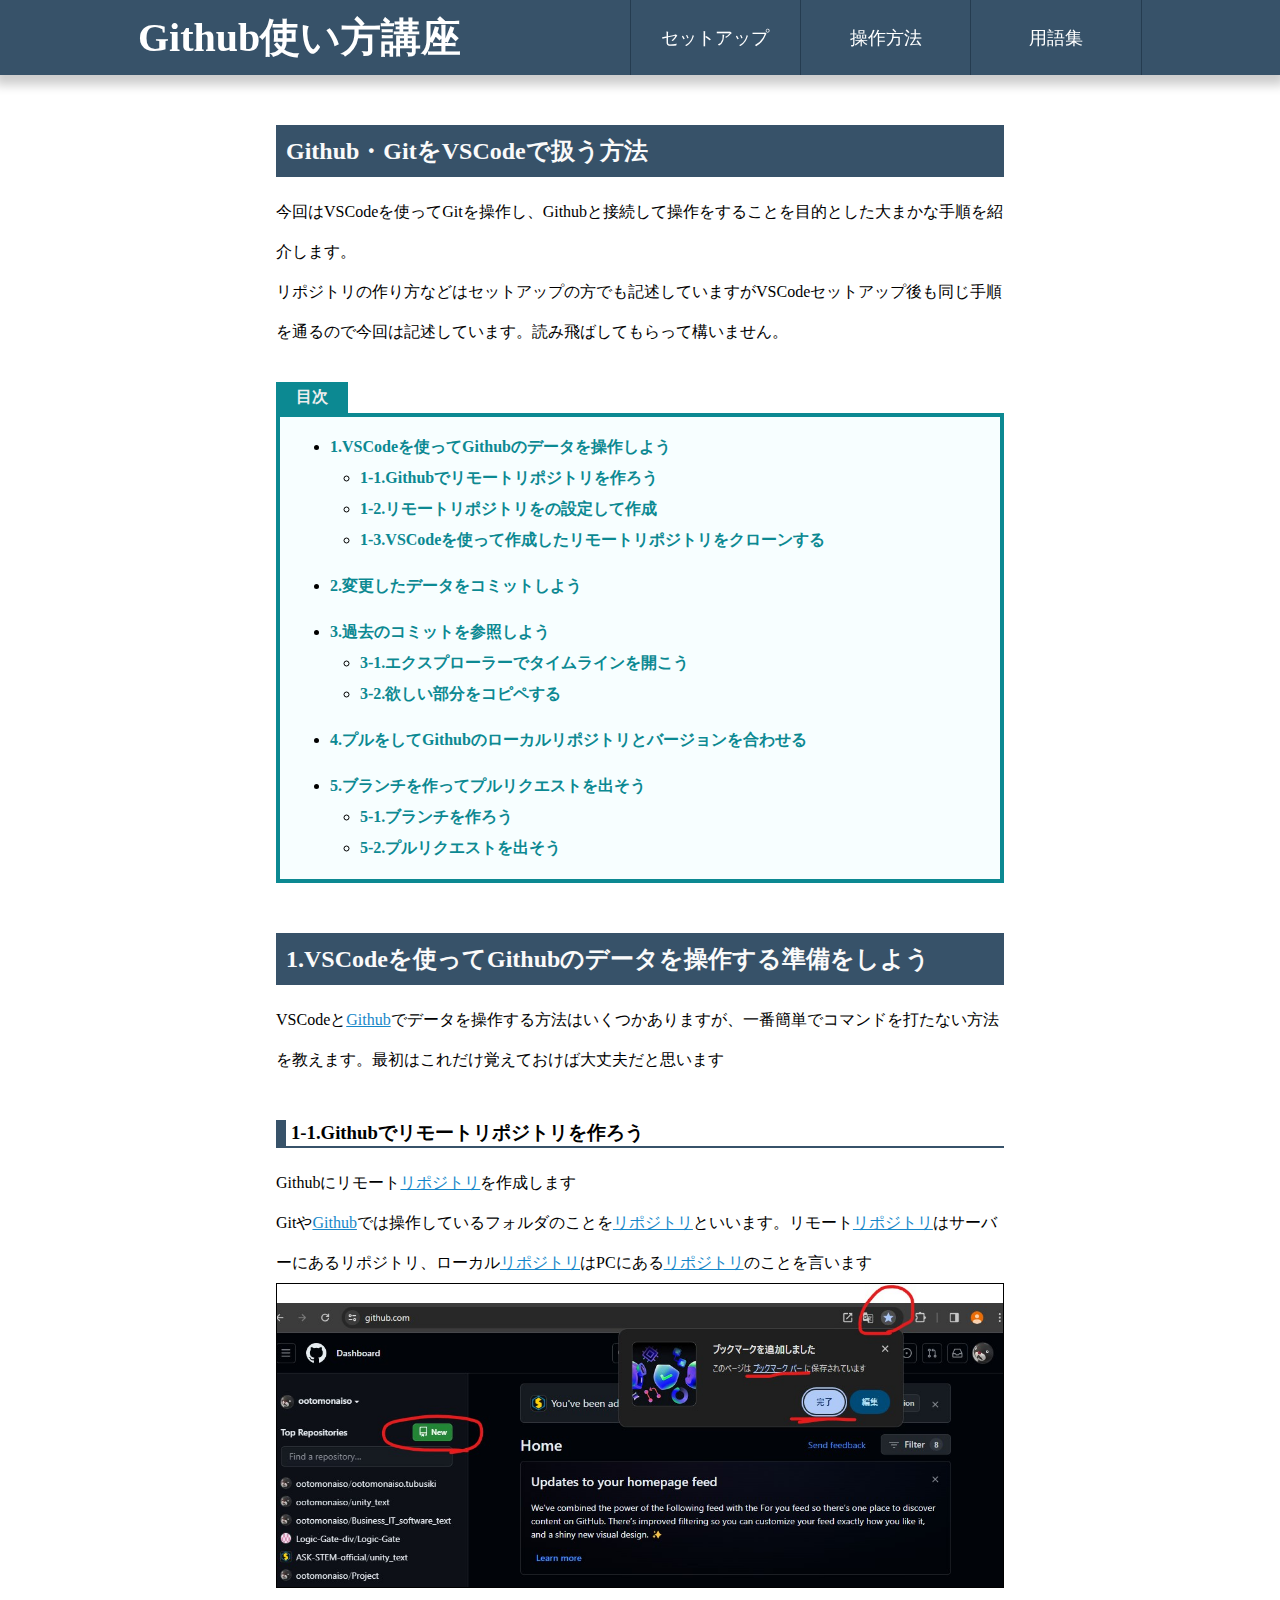
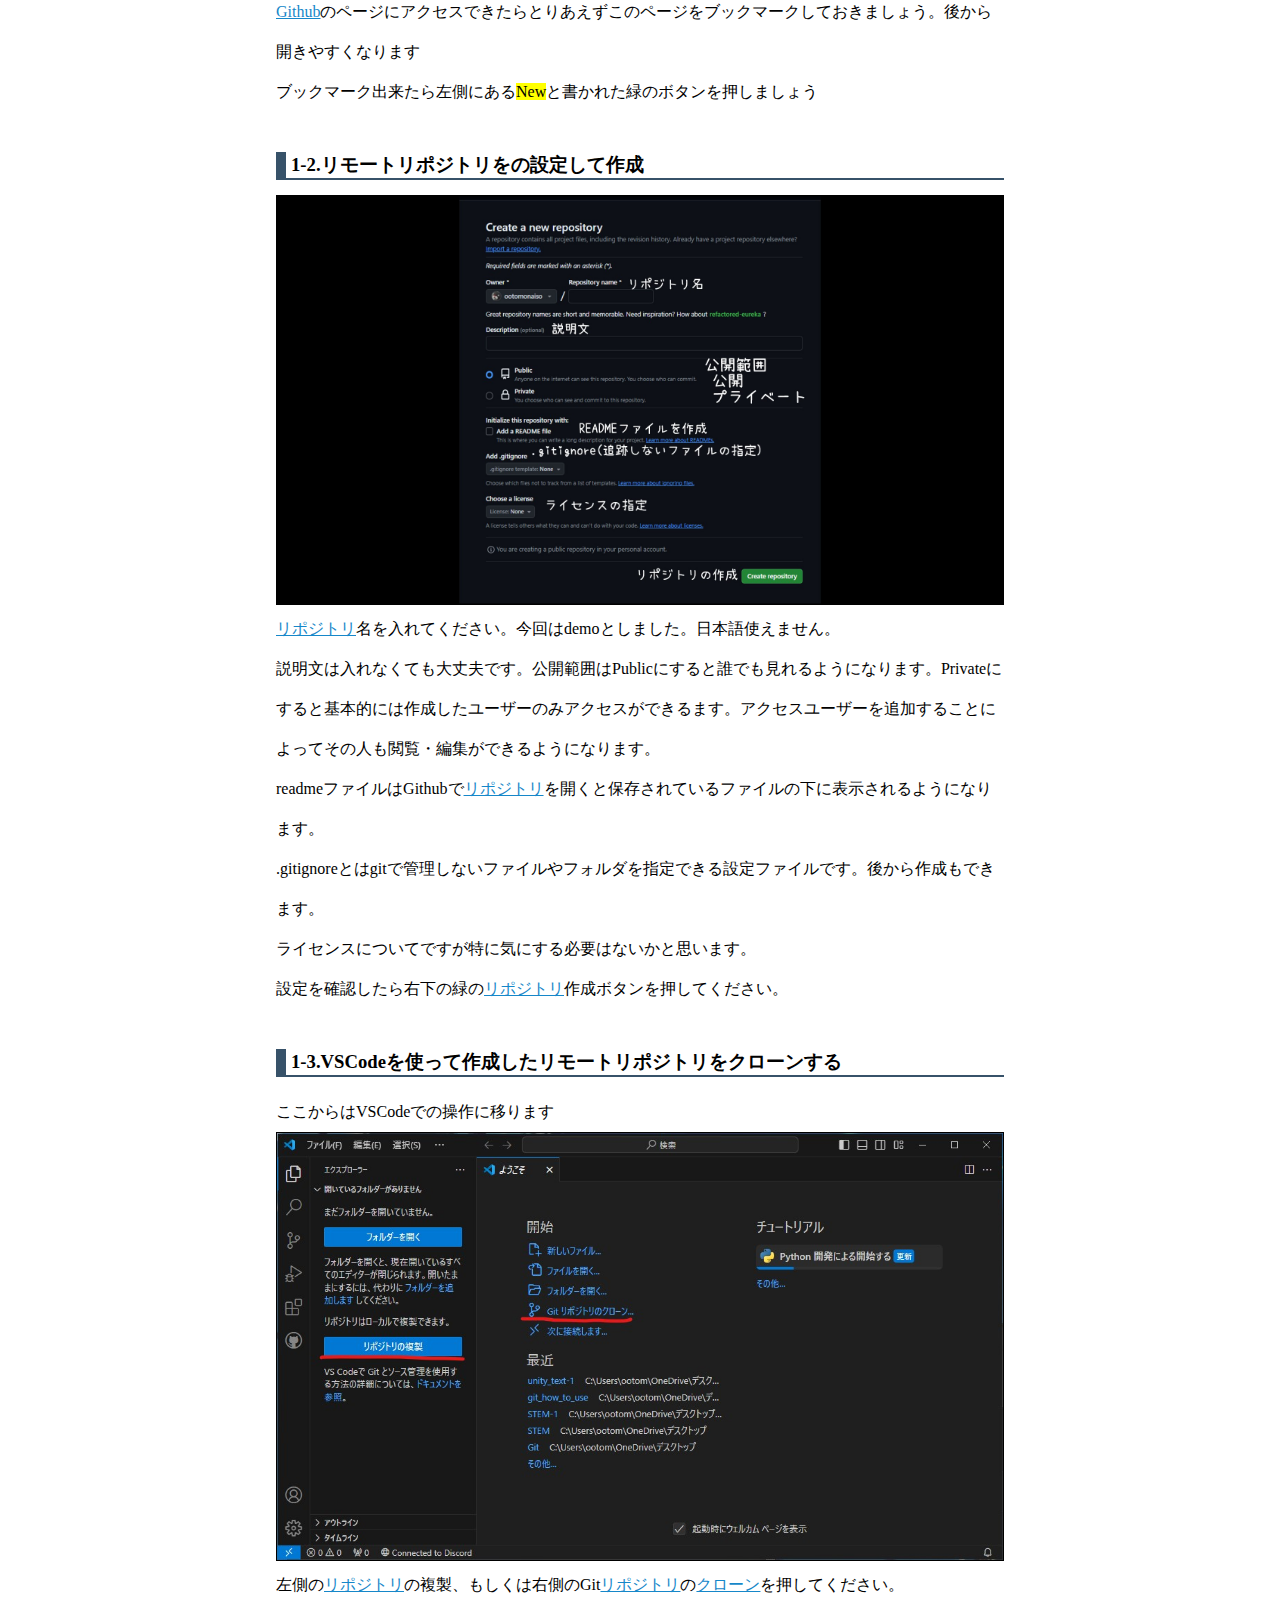
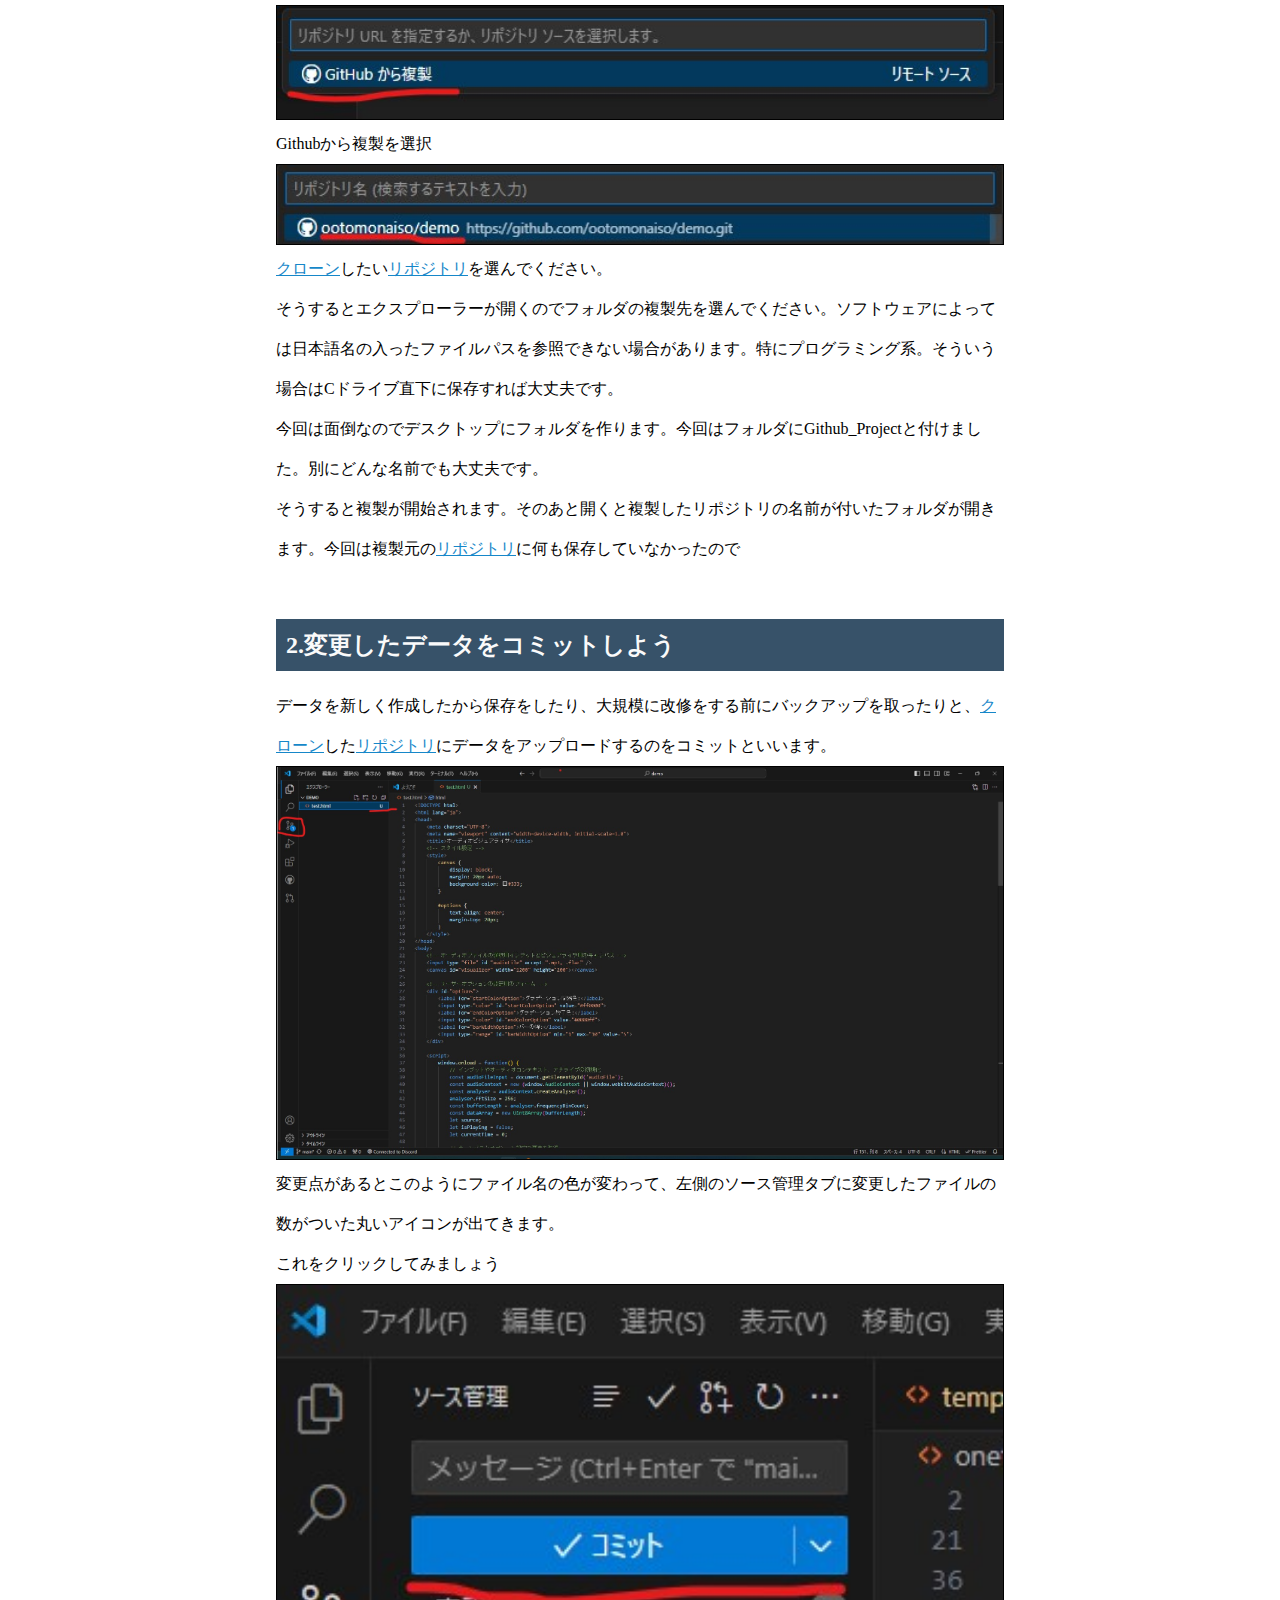
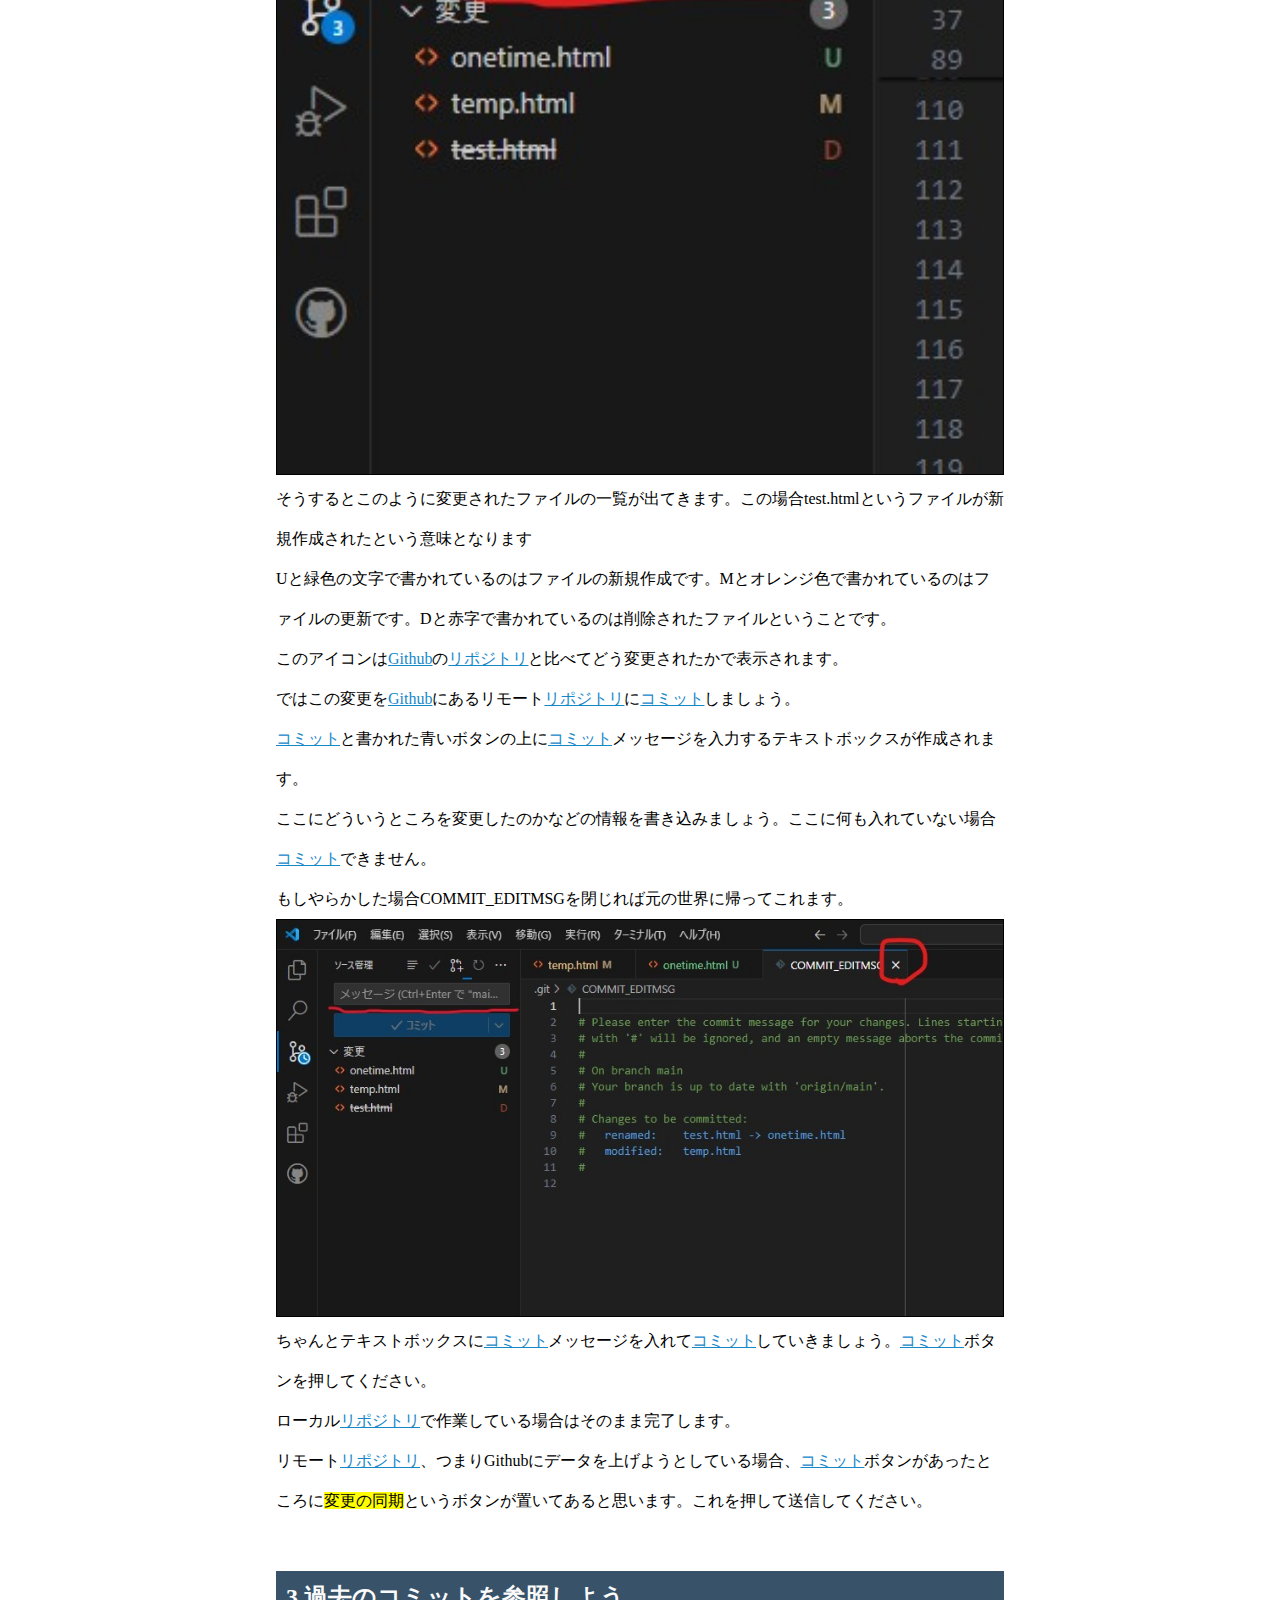
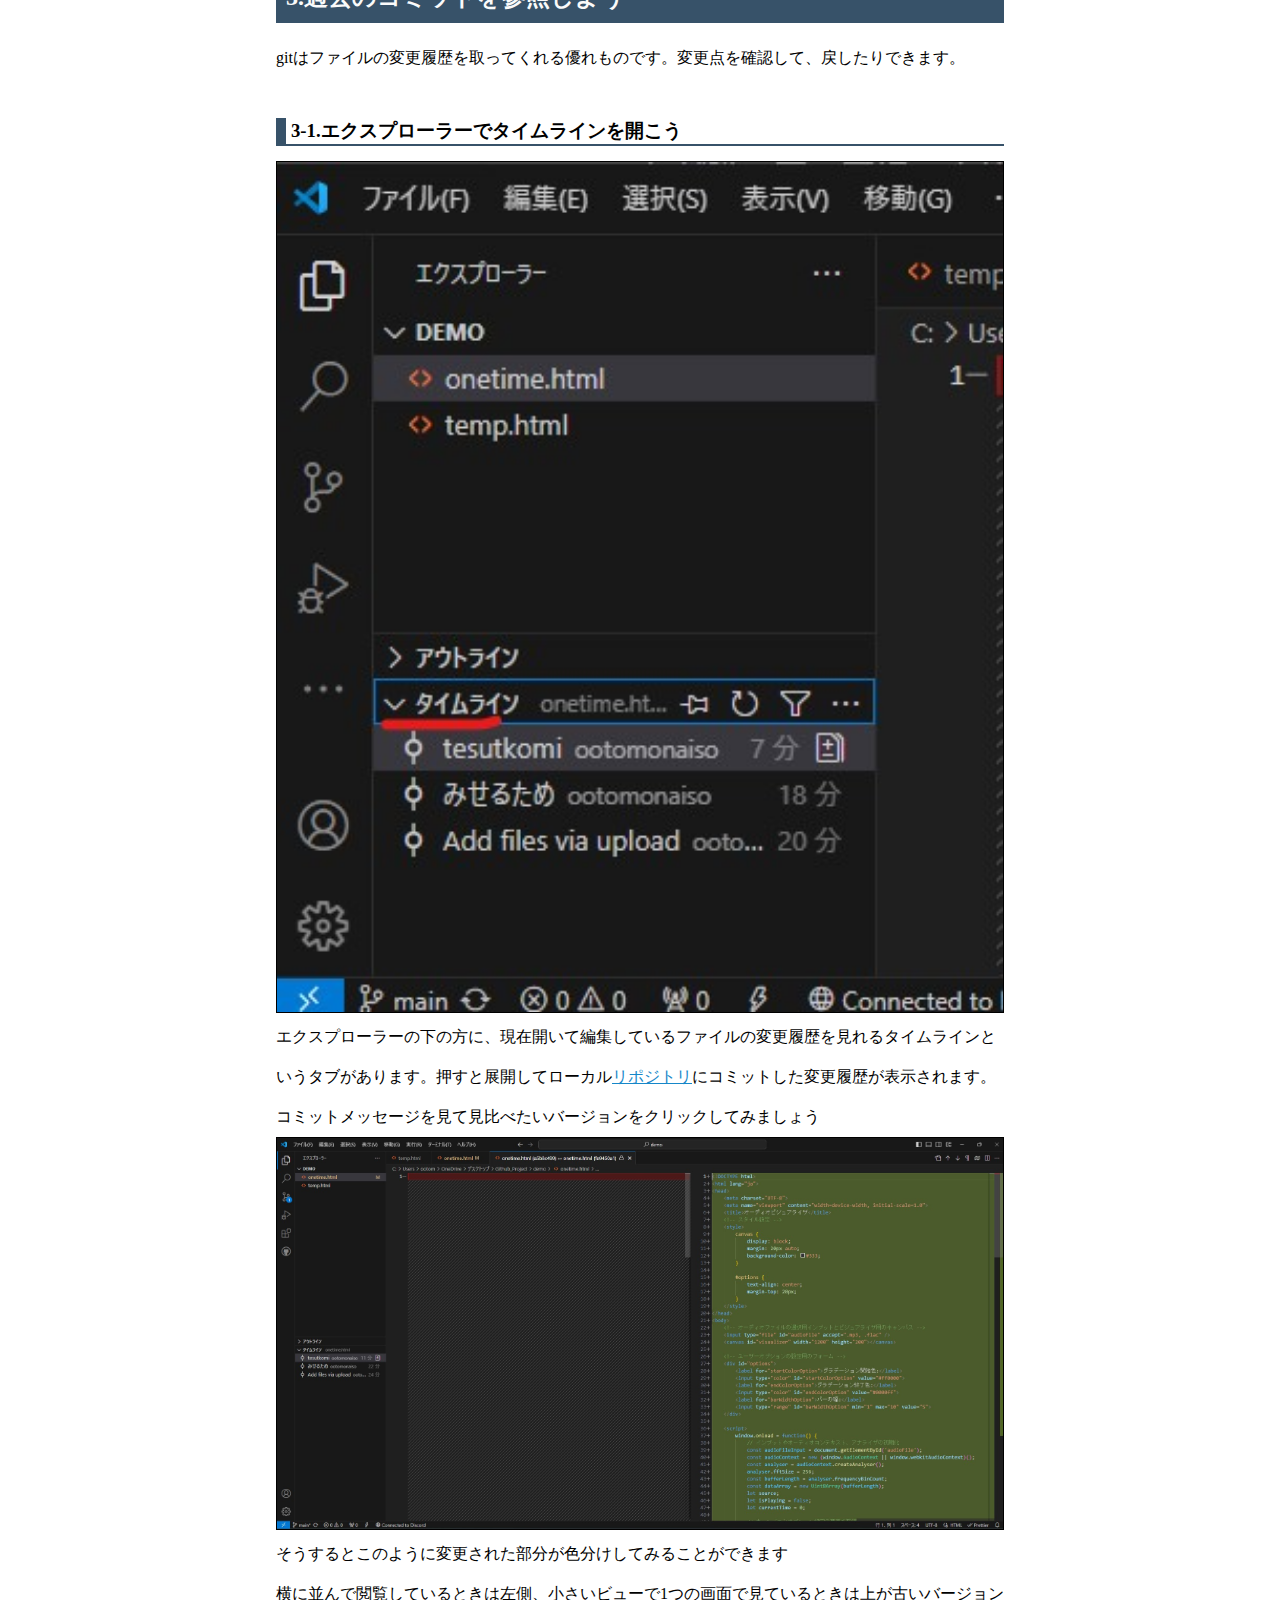
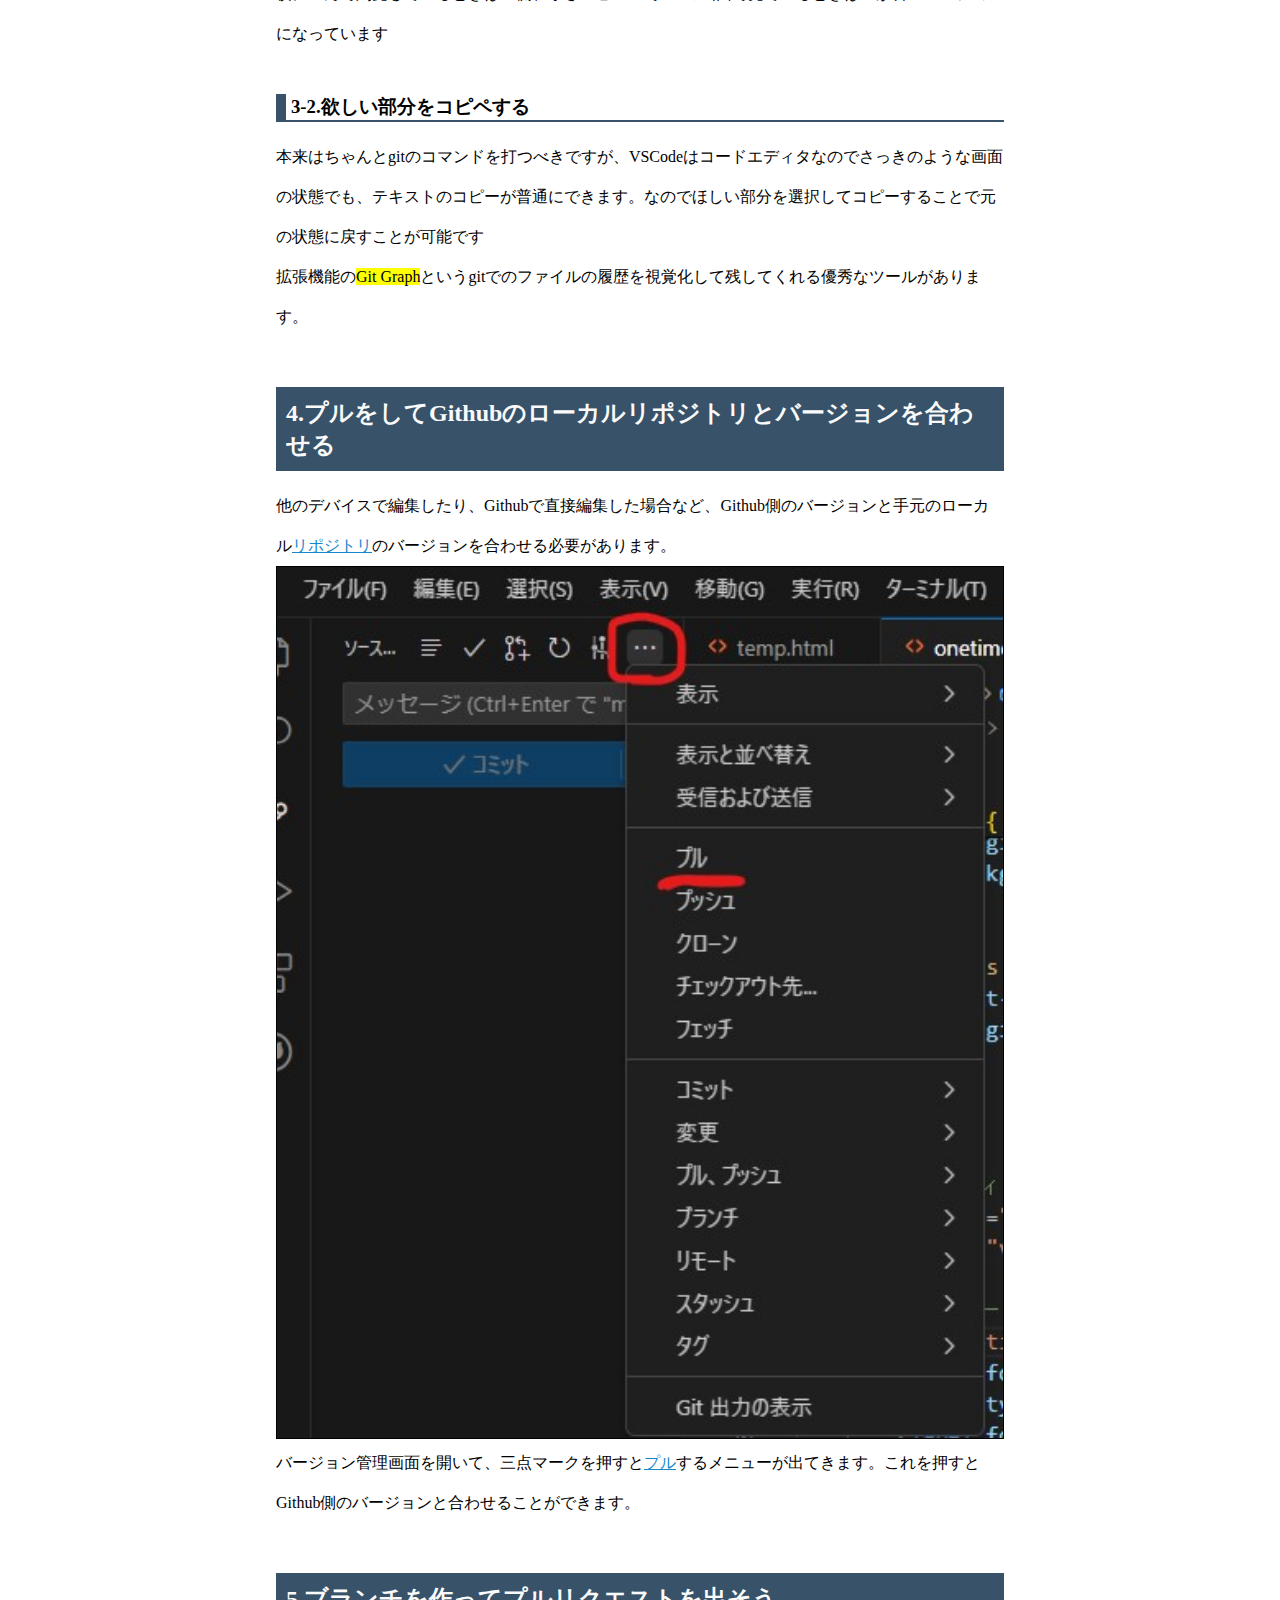
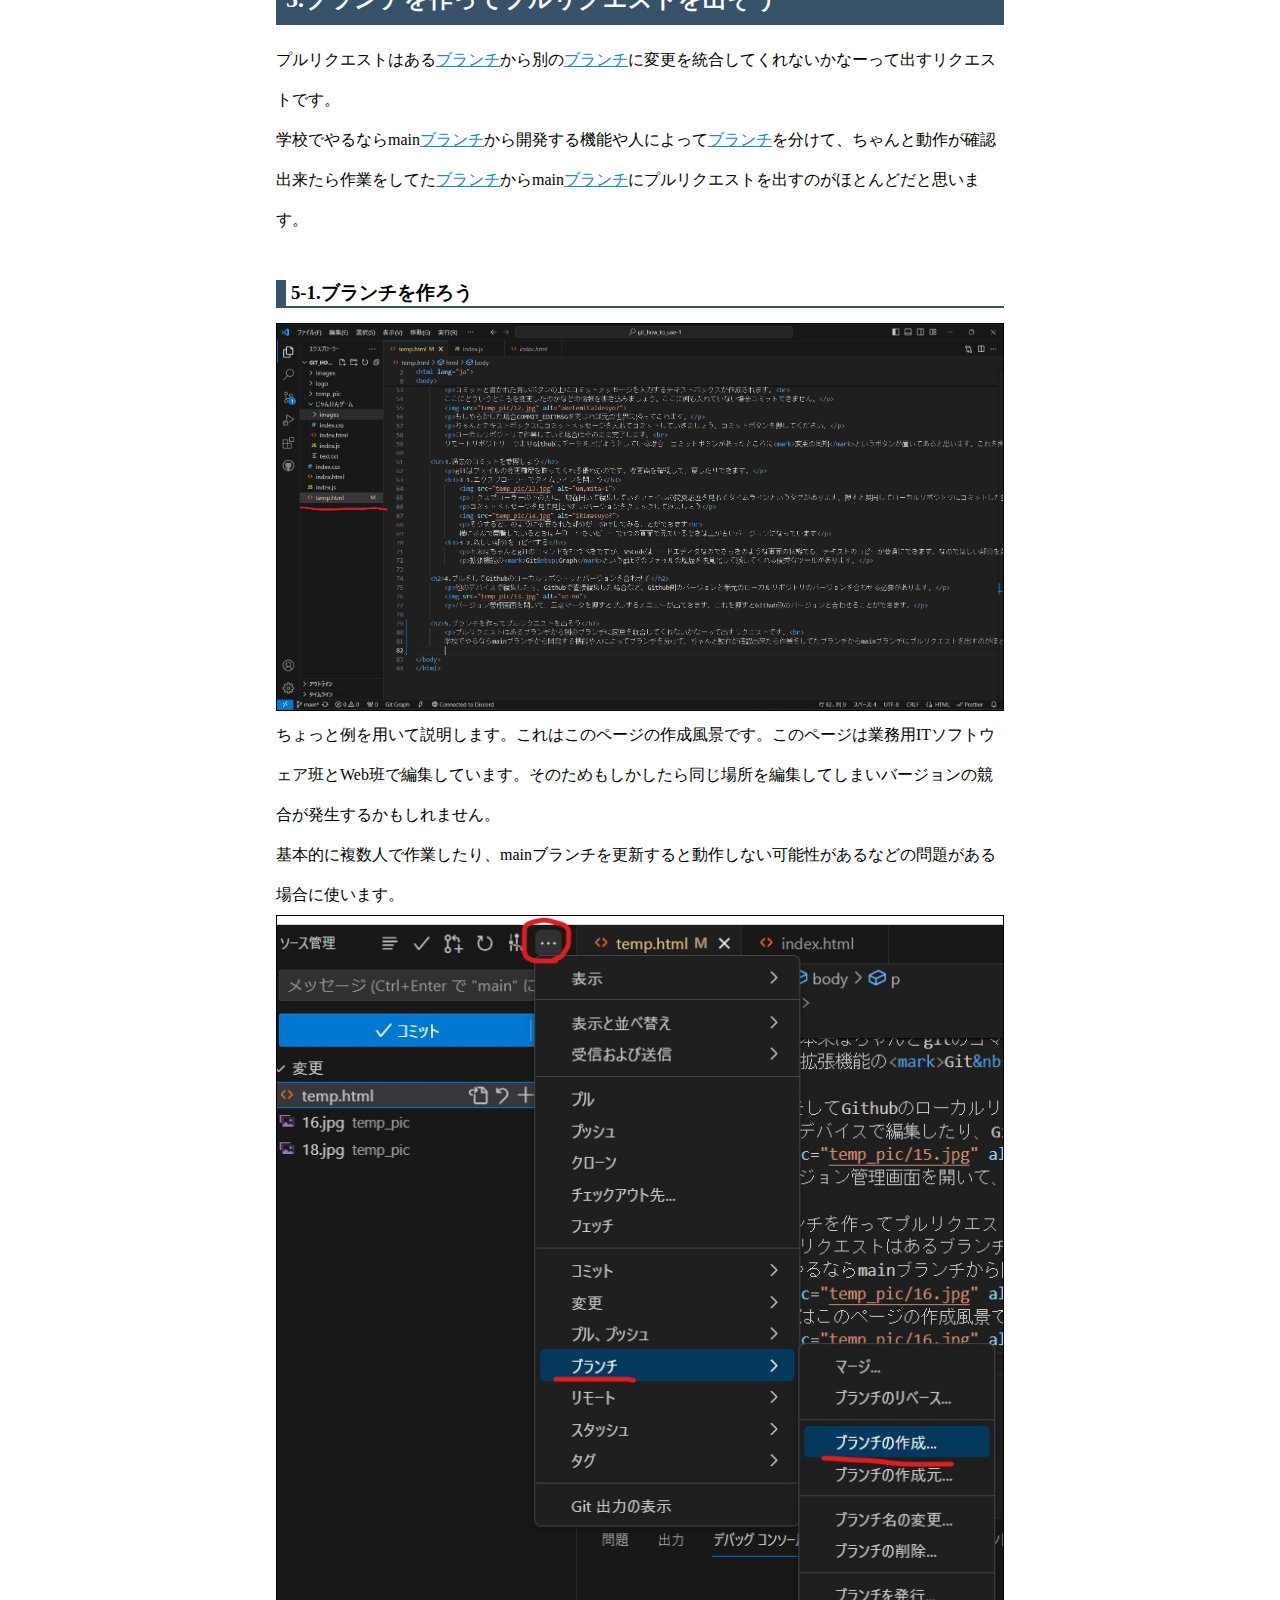
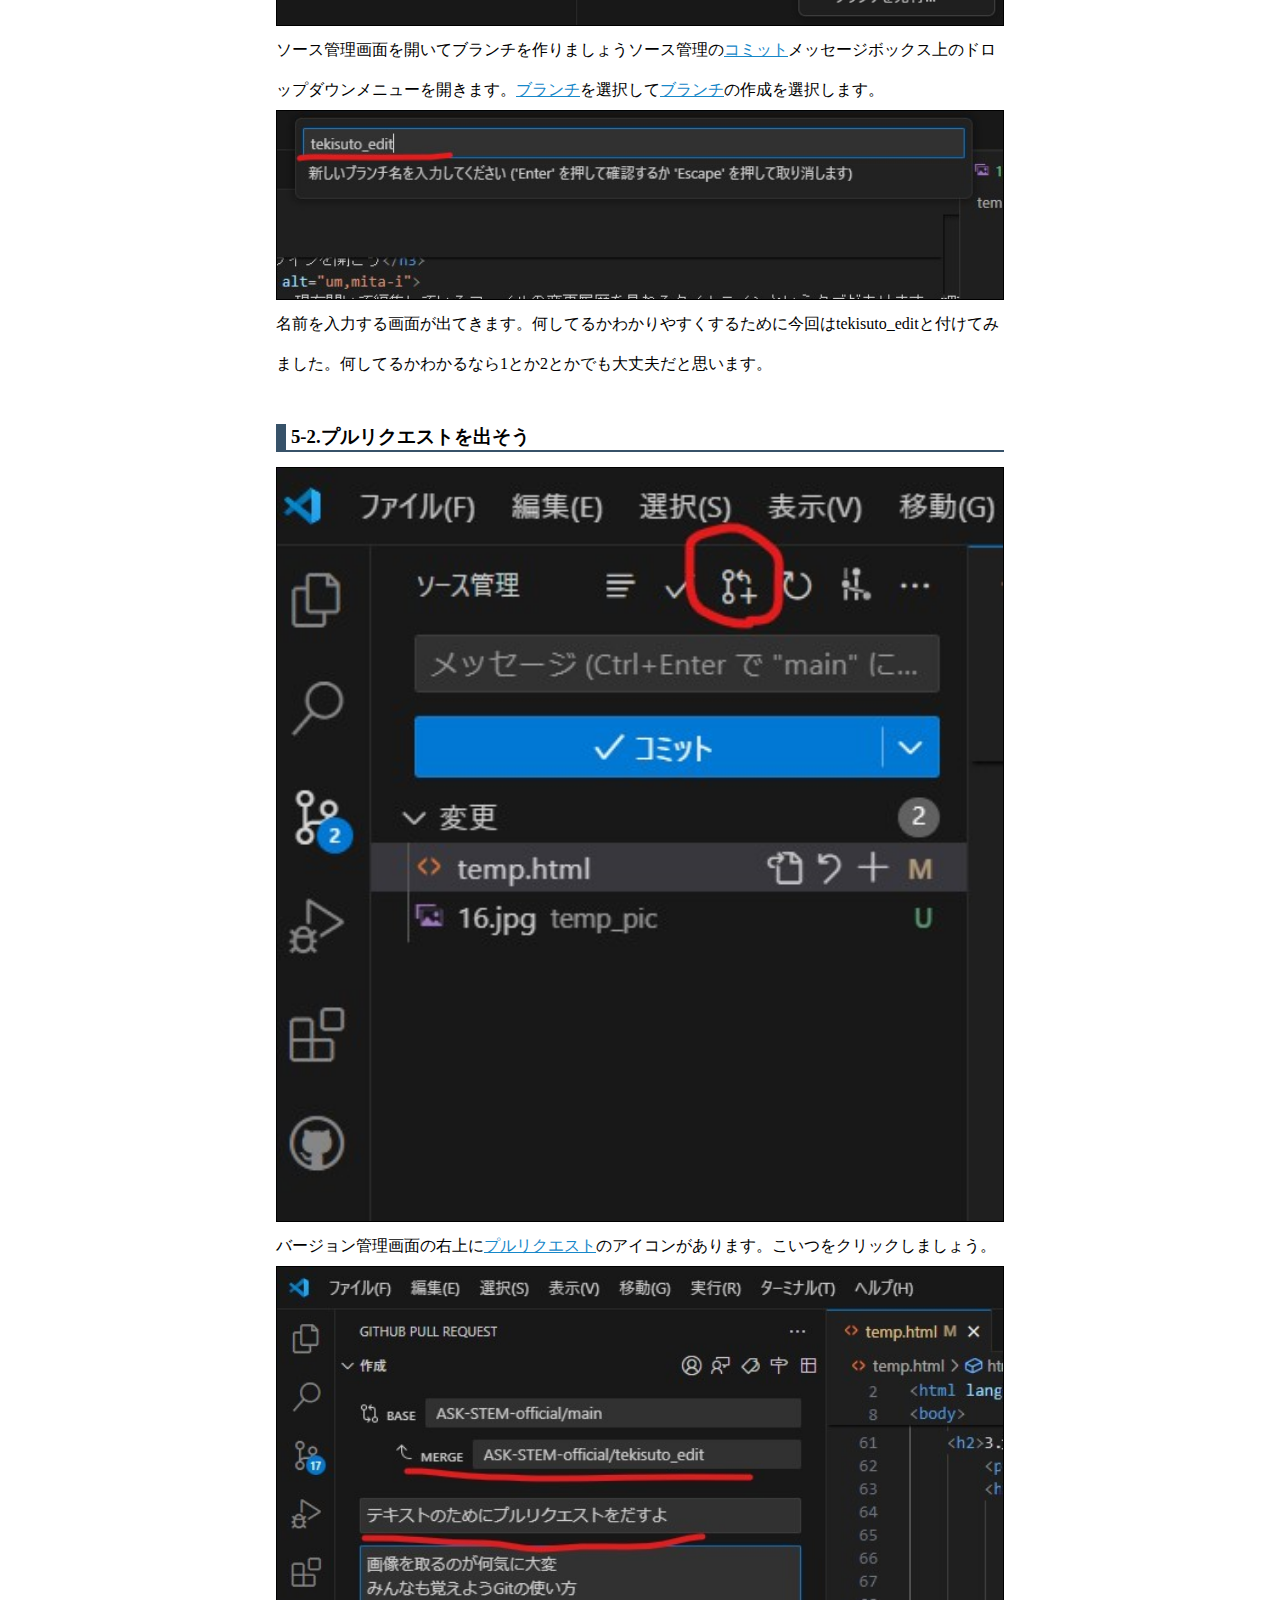
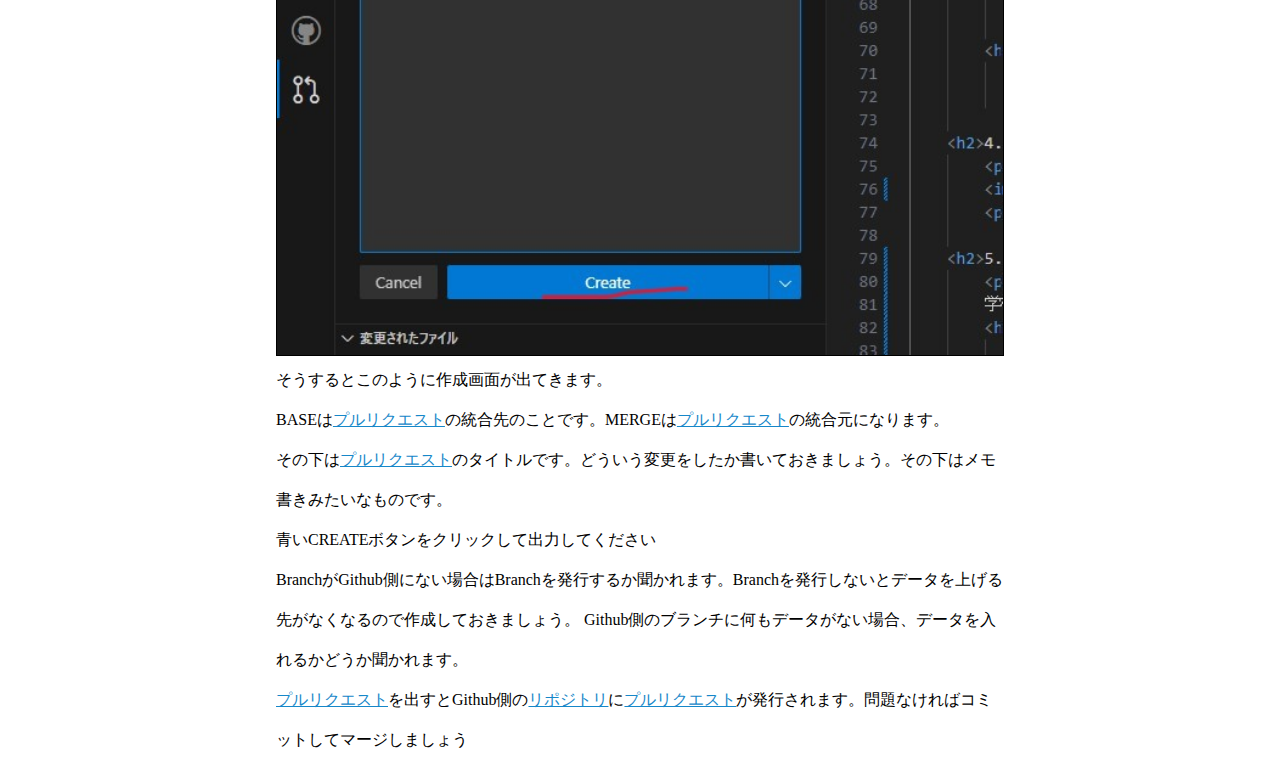
<file: usage.html>
<!DOCTYPE html>
<html lang="ja">

<head>
	<meta charset="UTF-8">
	<meta name="viewport" content="width=device-width, initial-scale=1.0">
	<link rel="stylesheet" href="index.css">
	<title></title>
</head>

<body>
	<header>
		<div class="header">
			<h1 class="header-title">Github<br class="titleBr">使い方講座</h1>
			<nav class="nav">
				<div class="nav-list">
					<a class="nav__item" href="index.html">セットアップ</a>
					<a class="nav__item" href="usage.html">操作方法</a>
					<a class="nav__item" href="glossary.html">用語集</a>
				</div>
			</nav>
			<div class="header-hamburger">
				<span class="header-hamburger__line"></span>
				<span class="header-hamburger__line"></span>
				<span class="header-hamburger__line"></span>
			</div>
		</div>
		</div>
	</header>


	<main>
		<div class="content">
			<h2>Github・GitをVSCodeで扱う方法</h2>
			<p>今回はVSCodeを使ってGitを操作し、Githubと接続して操作をすることを目的とした大まかな手順を紹介します。<br>
				リポジトリの作り方などはセットアップの方でも記述していますがVSCodeセットアップ後も同じ手順を通るので今回は記述しています。読み飛ばしてもらって構いません。</p>
		</div>
		<div class="toc">
			<div class="toc__label">目次</div>
			<div class="toc-content">
				<ul class="toc-list">
					<li>
						<a href="#creatrepo">1.VSCodeを使ってGithubのデータを操作しよう</a>
						<ul class="toc-list">
							<li><a href="#rimoripo">1-1.Githubでリモートリポジトリを作ろう</a></li>
							<li><a href="#rimosettings">1-2.リモートリポジトリをの設定して作成</a></li>
							<li><a href="#kuro-n">1-3.VSCodeを使って作成したリモートリポジトリをクローンする</a></li>
						</ul>
					</li>
					<li><a href="#commit">2.変更したデータをコミットしよう</a></li>
					<li>
						<a href="#kakosansyou">3.過去のコミットを参照しよう</a>
						<ul class="toc-list">
							<li><a href="#timeline">3-1.エクスプローラーでタイムラインを開こう</a></li>
							<li><a href="#kopipe">3-2.欲しい部分をコピペする</a></li>
						</ul>
					</li>
					<li><a href="#pull">4.プルをしてGithubのローカルリポジトリとバージョンを合わせる</a></li>

					<li>
						<a href="#pururikuesuto">5.ブランチを作ってプルリクエストを出そう</a>
						<ul class="toc-list">
							<li><a href="#createburanch">5-1.ブランチを作ろう</a></li>
							<li><a href="#pururikuhakkou">5-2.プルリクエストを出そう</a></li>
						</ul>
					</li>

				</ul>
			</div>
		</div>

		<div class="content">
			<h2 id="creatrepo">1.VSCodeを使ってGithubのデータを操作する準備をしよう</h2>
			<p>VSCodeと<a
					href="glossary.html#Github">Github</a>でデータを操作する方法はいくつかありますが、一番簡単でコマンドを打たない方法を教えます。最初はこれだけ覚えておけば大丈夫だと思います</p>

			<h3 id="rimoripo">1-1.Githubでリモートリポジトリを作ろう</h3>
			<p>Githubにリモート<a href="glossary.html#ripository">リポジトリ</a>を作成します<br>
				Gitや<a href="glossary.html#Github">Github</a>では操作しているフォルダのことを<a
					href="glossary.html#ripository">リポジトリ</a>といいます。リモート<a
					href="glossary.html#ripository">リポジトリ</a>はサーバーにあるリポジトリ、ローカル<a
					href="glossary.html#ripository">リポジトリ</a>はPCにある<a href="glossary.html#ripository">リポジトリ</a>のことを言います</p>
			<img src="temp_pic/5.jpg" alt="Createripo">
			<p><a href="glossary.html#Github">Github</a>のページにアクセスできたらとりあえずこのページをブックマークしておきましょう。後から開きやすくなります<br>
				ブックマーク出来たら左側にある<mark>New</mark>と書かれた緑のボタンを押しましょう</p>

			<h3 id="rimosettings">1-2.リモートリポジトリをの設定して作成</h3>
			<img src="temp_pic/6.jpg" alt="rimote">
			<p><a href="glossary.html#ripository">リポジトリ</a>名を入れてください。今回はdemoとしました。日本語使えません。<br>
				説明文は入れなくても大丈夫です。公開範囲はPublicにすると誰でも見れるようになります。Privateにすると基本的には作成したユーザーのみアクセスができるます。アクセスユーザーを追加することによってその人も閲覧・編集ができるようになります。<br>
				readmeファイルはGithubで<a href="glossary.html#ripository">リポジトリ</a>を開くと保存されているファイルの下に表示されるようになります。<br>
				.gitignoreとはgitで管理しないファイルやフォルダを指定できる設定ファイルです。後から作成もできます。<br>
				ライセンスについてですが特に気にする必要はないかと思います。</p>
			<p>設定を確認したら右下の緑の<a href="glossary.html#ripository">リポジトリ</a>作成ボタンを押してください。</p>

			<h3 id="kuro-n">1-3.VSCodeを使って作成したリモートリポジトリをクローンする</h3>
			<p>ここからはVSCodeでの操作に移ります</p>
			<img src="temp_pic/7.jpg" alt="VS">
			<p>左側の<a href="glossary.html#ripository">リポジトリ</a>の複製、もしくは右側のGit<a href="glossary.html#ripository">リポジトリ</a>の<a
					href="glossary.html#clone">クローン</a>を押してください。</p>
			<img src="temp_pic/8.jpg" alt="VS">
			<p>Githubから複製を選択</p>
			<img src="temp_pic/9.jpg" alt="VS">
			<p><a href="glossary.html#clone">クローン</a>したい<a href="glossary.html#ripository">リポジトリ</a>を選んでください。<br>
				そうするとエクスプローラーが開くのでフォルダの複製先を選んでください。ソフトウェアによっては日本語名の入ったファイルパスを参照できない場合があります。特にプログラミング系。そういう場合はCドライブ直下に保存すれば大丈夫です。
			</p>
			<p>今回は面倒なのでデスクトップにフォルダを作ります。今回はフォルダにGithub_Projectと付けました。別にどんな名前でも大丈夫です。</p>
			<p>そうすると複製が開始されます。そのあと開くと複製したリポジトリの名前が付いたフォルダが開きます。今回は複製元の<a
					href="glossary.html#ripository">リポジトリ</a>に何も保存していなかったので</p>

			<h2 id="commit">2.変更したデータをコミットしよう</h2>
			<p>データを新しく作成したから保存をしたり、大規模に改修をする前にバックアップを取ったりと、<a href="glossary.html#clone">クローン</a>した<a
					href="glossary.html#ripository">リポジトリ</a>にデータをアップロードするのをコミットといいます。</p>
			<img src="temp_pic/10.jpg" alt="change">
			<p>変更点があるとこのようにファイル名の色が変わって、左側のソース管理タブに変更したファイルの数がついた丸いアイコンが出てきます。<br>
				これをクリックしてみましょう</p>
			<img src="temp_pic/11.jpg" alt="panpandesuyopanpan">
			<p>そうするとこのように変更されたファイルの一覧が出てきます。この場合test.htmlというファイルが新規作成されたという意味となります</p>
			<p>Uと緑色の文字で書かれているのはファイルの新規作成です。Mとオレンジ色で書かれているのはファイルの更新です。Dと赤字で書かれているのは削除されたファイルということです。<br>
				このアイコンは<a href="glossary.html#Github">Github</a>の<a
					href="glossary.html#ripository">リポジトリ</a>と比べてどう変更されたかで表示されます。<br>
				ではこの変更を<a href="glossary.html#Github">Github</a>にあるリモート<a href="glossary.html#ripository">リポジトリ</a>に<a
					href="#commit">コミット</a>しましょう。</p>
			<p><a href="#commit">コミット</a>と書かれた青いボタンの上に<a href="#commit">コミット</a>メッセージを入力するテキストボックスが作成されます。<br>
				ここにどういうところを変更したのかなどの情報を書き込みましょう。ここに何も入れていない場合<a href="#commit">コミット</a>できません。</p>
			<p>もしやらかした場合COMMIT_EDITMSGを閉じれば元の世界に帰ってこれます。</p>
			<img src="temp_pic/12.jpg" alt="aketemitaidesyo?">
			<p>ちゃんとテキストボックスに<a href="#commit">コミット</a>メッセージを入れて<a href="#commit">コミット</a>していきましょう。<a
					href="#commit">コミット</a>ボタンを押してください。</p>
			<p>ローカル<a href="glossary.html#ripository">リポジトリ</a>で作業している場合はそのまま完了します。<br>
				リモート<a href="glossary.html#ripository">リポジトリ</a>、つまりGithubにデータを上げようとしている場合、<a
					href="#commit">コミット</a>ボタンがあったところに<mark>変更の同期</mark>というボタンが置いてあると思います。これを押して送信してください。</p>

			<h2 id="kakosansyou">3.過去のコミットを参照しよう</h2>
			<p>gitはファイルの変更履歴を取ってくれる優れものです。変更点を確認して、戻したりできます。</p>
			<h3 id="timeline">3-1.エクスプローラーでタイムラインを開こう</h3>
			<img src="temp_pic/13.jpg" alt="um,mita-i">
			<p>エクスプローラーの下の方に、現在開いて編集しているファイルの変更履歴を見れるタイムラインというタブがあります。押すと展開してローカル<a
					href="glossary.html#ripository">リポジトリ</a>にコミットした変更履歴が表示されます。</p>
			<p>コミットメッセージを見て見比べたいバージョンをクリックしてみましょう</p>
			<img src="temp_pic/14.jpg" alt="ikimasuyo?">
			<p>そうするとこのように変更された部分が色分けしてみることができます<br>
				横に並んで閲覧しているときは左側、小さいビューで1つの画面で見ているときは上が古いバージョンになっています</p>
			<h3 id="kopipe">3-2.欲しい部分をコピペする</h3>
			<p>本来はちゃんとgitのコマンドを打つべきですが、VSCodeはコードエディタなのでさっきのような画面の状態でも、テキストのコピーが普通にできます。なのでほしい部分を選択してコピーすることで元の状態に戻すことが可能です
			</p>
			<p>拡張機能の<mark>Git&nbsp;Graph</mark>というgitでのファイルの履歴を視覚化して残してくれる優秀なツールがあります。</p>

			<h2 id="pull">4.プルをしてGithubのローカルリポジトリとバージョンを合わせる</h2>
			<p>他のデバイスで編集したり、Githubで直接編集した場合など、Github側のバージョンと手元のローカル<a
					href="glossary.html#ripository">リポジトリ</a>のバージョンを合わせる必要があります。</p>
			<img src="temp_pic/15.jpg" alt="se-no">
			<p>バージョン管理画面を開いて、三点マークを押すと<a href="glossary.html#pull">プル</a>するメニューが出てきます。これを押すとGithub側のバージョンと合わせることができます。</p>

			<h2 id="pururikuesuto">5.ブランチを作ってプルリクエストを出そう</h2>
			<p>プルリクエストはある<a href="glossary.html#ripository">ブランチ</a>から別の<a
					href="glossary.html#ripository">ブランチ</a>に変更を統合してくれないかなーって出すリクエストです。<br>
				学校でやるならmain<a href="glossary.html#ripository">ブランチ</a>から開発する機能や人によって<a
					href="glossary.html#ripository">ブランチ</a>を分けて、ちゃんと動作が確認出来たら作業をしてた<a
					href="glossary.html#ripository">ブランチ</a>からmain<a
					href="glossary.html#ripository">ブランチ</a>にプルリクエストを出すのがほとんどだと思います。</p>
			<h3 id="createburanch">5-1.ブランチを作ろう</h3>
			<img src="temp_pic/16.jpg" alt="a-suisonooto----------">
			<p>ちょっと例を用いて説明します。これはこのページの作成風景です。このページは業務用ITソフトウェア班とWeb班で編集しています。そのためもしかしたら同じ場所を編集してしまいバージョンの競合が発生するかもしれません。<br>
				基本的に複数人で作業したり、mainブランチを更新すると動作しない可能性があるなどの問題がある場合に使います。</p>
			<img src="temp_pic/17.jpg" alt="pe-zisakuseimotaihendayo">
			<p>ソース管理画面を開いてブランチを作りましょうソース管理の<a href="#commit">コミット</a>メッセージボックス上のドロップダウンメニューを開きます。<a
					href="glossary.html#ripository">ブランチ</a>を選択して<a href="glossary.html#ripository">ブランチ</a>の作成を選択します。</p>
			<img src="temp_pic/18.jpg" alt="moutyoideowaruhazu">
			<p>名前を入力する画面が出てきます。何してるかわかりやすくするために今回はtekisuto_editと付けてみました。何してるかわかるなら1とか2とかでも大丈夫だと思います。</p>

			<h3 id="pururikuhakkou">5-2.プルリクエストを出そう</h3>
			<img src="temp_pic/19.jpg" alt="purupururikuesuto">
			<p>バージョン管理画面の右上に<a href="glossary.html#pullrequest">プルリクエスト</a>のアイコンがあります。こいつをクリックしましょう。</p>
			<img src="temp_pic/20.jpg" alt="moutyoideowaruhazu">
			<p>そうするとこのように作成画面が出てきます。<br>
				BASEは<a href="glossary.html#pullrequest">プルリクエスト</a>の統合先のことです。MERGEは<a
					href="glossary.html#pullrequest">プルリクエスト</a>の統合元になります。<br>
				その下は<a href="glossary.html#pullrequest">プルリクエスト</a>のタイトルです。どういう変更をしたか書いておきましょう。その下はメモ書きみたいなものです。<br>
				青いCREATEボタンをクリックして出力してください</p>
			<p>BranchがGithub側にない場合はBranchを発行するか聞かれます。Branchを発行しないとデータを上げる先がなくなるので作成しておきましょう。
				Github側のブランチに何もデータがない場合、データを入れるかどうか聞かれます。</p>
			<p><a href="glossary.html#pullrequest">プルリクエスト</a>を出すとGithub側の<a href="glossary.html#ripository">リポジトリ</a>に<a
					href="glossary.html#pullrequest">プルリクエスト</a>が発行されます。問題なければコミットしてマージしましょう</p>

		</div>
	</main>
	<script src="index.js"></script>
</body>

</html>
</file>
<file: index.css>
* {
	padding: 0;
	margin: 0;
	box-sizing: border-box;
}

body {
	overflow-x: hidden;
}

header {
	position: sticky;
	top: 0;
	width: 100%;
	box-shadow: 0px 5px 10px 5px rgba(0, 0, 0, 0.2);
	background-color: rgb(55, 82, 105);
	z-index: 1;
}

.header {
	display: flex;
	justify-content: space-between;
	width: 100%;
	max-width: 1024px;
	margin: 0 auto;
	padding: 0 10px;
}

.header-title {
	color: white;
	font-size: 40px;
	text-align: center;
	padding: 10px 0;
}

.header-hamburger {
	position: relative;
	display: none;
	width: 40px;
	height: 40px;
	z-index: 999;
	cursor: pointer;
}

.header-hamburger__line {
	position: absolute;
	display: block;
	width: 100%;
	height: 5px;
	background-color: white;
	transition: all .5s;
}

.header-hamburger__line:nth-of-type(1) {
	top: 20%;
	translate: 0 -50%;
}

.header-hamburger__line:nth-of-type(2) {
	top: 50%;
	translate: 0 -50%;
}

.header-hamburger__line:nth-of-type(3) {
	top: 80%;
	translate: 0 -50%;
}

body.show-nav .header-hamburger__line:nth-of-type(1) {
	top: 50%;
	translate: 0 -50%;
	rotate: 45deg;
}

body.show-nav .header-hamburger__line:nth-of-type(2) {
	top: 50%;
	translate: 0 -50%;
	opacity: 0;
}

body.show-nav .header-hamburger__line:nth-of-type(3) {
	top: 50%;
	translate: 0 -50%;
	rotate: -45deg;
}

.nav {
	display: flex;
	width: 100%;
	max-width: calc(1024px * 0.5);
	/* background-color: rgb(83, 115, 145); */
}

.nav-list {
	display: flex;
	width: 100%;
	display: flex;
	justify-content: center;
}

.nav__item {
	display: flex;
	align-items: center;
	justify-content: center;
	width: 200px;
	color: white;
	font-size: 18px;
	text-align: center;
	text-decoration: none;
	border-right: solid 1px rgb(37, 60, 80);
	transition: background-color .2s;
}

.nav__item:first-of-type {
	border-left: solid 1px rgb(37, 60, 80);
}

.nav__item:hover {
	background-color: rgb(37, 60, 80);
}

.titleBr {
	display: none;
}

main {
	width: 100%;
	max-width: 768px;
	margin: 0 auto;
	padding: 0 20px;
}

.toc {
	margin: 30px 0;
}

.toc__label {
	display: inline-flex;
	color: #eeeeee;
	font-weight: bold;
	padding: 5px 20px;
	background-color: rgb(12, 137, 146);
}

.toc-content {
	padding: 20px;
	border: solid 4px rgb(12, 137, 146);
	background-color: rgb(247, 254, 255);
}

.toc-list {
	padding-left: 30px;
}

.toc-list a {
	color: rgb(12, 137, 146);
	font-weight: bold;
	text-decoration: none;
}

.toc-list a:hover {
	color: rgb(214, 148, 25);
	text-decoration: underline;
}

.toc-list li+li {
	margin-top: 25px;
}

.toc-list .toc-list li {
	margin-top: 10px;
}

.content h2 {
	display: flex;
	color: #fafafa;
	font-size: 24px;
	margin-top: 50px;
	margin-bottom: 15px;
	padding: 10px;
	background-color: rgb(55, 82, 105);
}

.content h3 {
	display: flex;
	gap: 5px;
	margin-top: 40px;
	margin-bottom: 15px;
	border-bottom: solid 2px rgb(55, 82, 105);
}

.content h3::before {
	content: "";
	width: 10px;
	background-color: rgb(55, 82, 105);
}

.content p {
	line-height: 2.5;
}

.content a {
	color: rgb(22, 135, 201);
}

.content pre {
	font-size: 1rem;
	padding: 5px 20px;
	white-space: pre-line;
	background-color: #eeeeee;
}

img {
	width: 100%;
	border: 1px solid black;
}

@media screen and (max-width:1024px) {
	body.show-nav {
		overflow: hidden;
	}

	header {
		transition: all .5s;
	}

	main {
		transition: all .5s;
		z-index: 0;
	}

	body.show-nav header {
		translate: calc(-1 * min(400px, calc(100% - 60px))) 0;
	}

	body.show-nav main {
		position: relative;
		translate: calc(-1 * min(400px, calc(100% - 60px))) 0;
	}

	.header {
		align-items: center;
		overflow: hidden;
	}

	.header-title {
		font-size: 24px;
	}

	.header-hamburger {
		display: block;
	}

	.nav {
		position: fixed;
		top: 0;
		left: 100%;
		width: min(400px, calc(100% - 60px));
		height: 100vh;
		background-color: rgb(55, 82, 105);
	}

	.nav::before {
		content: "";
		position: absolute;
		top: 0;
		left: 0;
		width: 100vw;
		height: 100vh;
		opacity: 0;
		translate: -100% 0;
		background-color: rgba(0, 0, 0, 0.2);
		transition: opacity .5s;
		z-index: 100;
		pointer-events: none;
	}

	body.show-nav .nav::before {
		opacity: 1;
		pointer-events: initial;
	}

	.nav-list {
		display: block;
	}

	.nav__item {
		display: block;
		width: 100%;
		text-align: left;
		padding: 30px;
		border: none;
		border-bottom: solid 1px rgb(37, 60, 80);
	}

	.nav__item:last-of-type {
		border-bottom: none;
	}
}
</file>
<file: じゃんけんゲーム/index.css>
*{
    padding: 0;
    margin: 0;
    box-sizing: border-box;
    font-weight: bold;
}
.field{
    position: absolute;
    top: 0;
    left: 0;
    width: 100vw;
    height: 100vh;
    display: flex;
    justify-content: space-around;
    align-items: center;
    flex-direction: column;
    background-color: white;
}
.above{
    width: 100%;
    display: flex;
    justify-content: space-around;
    align-items: center;
}
h1{
    font-size: 45px;
}
.box{
    width: 300px;
    height: 300px;
    border: 2px solid black;
}
.below{
    display: flex;
    flex-direction: column;
    justify-content: space-around;
    align-items: center;
}
.choices{
    width: 400px;
    display: flex;
    justify-content: space-around;
    align-items: center; 
}
.choice{
    width: 100px;
    height: 100px;
    border: 2px solid black;
}
.btn,.replay{
    padding: 5px 20px;
    margin: 30px;
    background-color: white;
}

.end{
    position: absolute;
    top: 0;
    left: 0;
    display: flex;
    justify-content: center;
    align-items: center;
    flex-direction: column;
    width: 100vw;
    height: 100vh;
    background-color: rgba(255, 255, 255, 0.8);
    animation: appear 1s
}
@keyframes appear{
    0%{opacity: 0;}
    100%{opacity: 1;}
}

.chosen{
    border: 5px solid red;
}

.hukidasi{
    position: absolute;
    top: 54%;
    left: 47%;
    transform: rotate(15deg) translate(-50%,-50%);
}
.alert{
    position: absolute;
    top: 50%;
    left: 50%;
    transform: rotate(15deg) translate(-50%,-50%);
}

.motion{
    position: absolute;
    top: 0;
    left: 0;
    display: flex;
    justify-content: center;
    align-items: center;
    flex-direction: column;
    width: 100vw;
    height: 100vh;
    background-color: rgba(255, 255, 255, 0.9);
}
.motions{
    display: flex;
    justify-content: space-around;
    align-items: center;
    width: 100%;
}
.eneMotion{
    transform: rotate(45deg);
    animation:  motion 3s;
}
.myMotion{
    transform: rotate(-45deg);
    animation:  motion 3s;
}
@keyframes motion{
    0%{}
}
.none{
    display: none;
}
</file>
